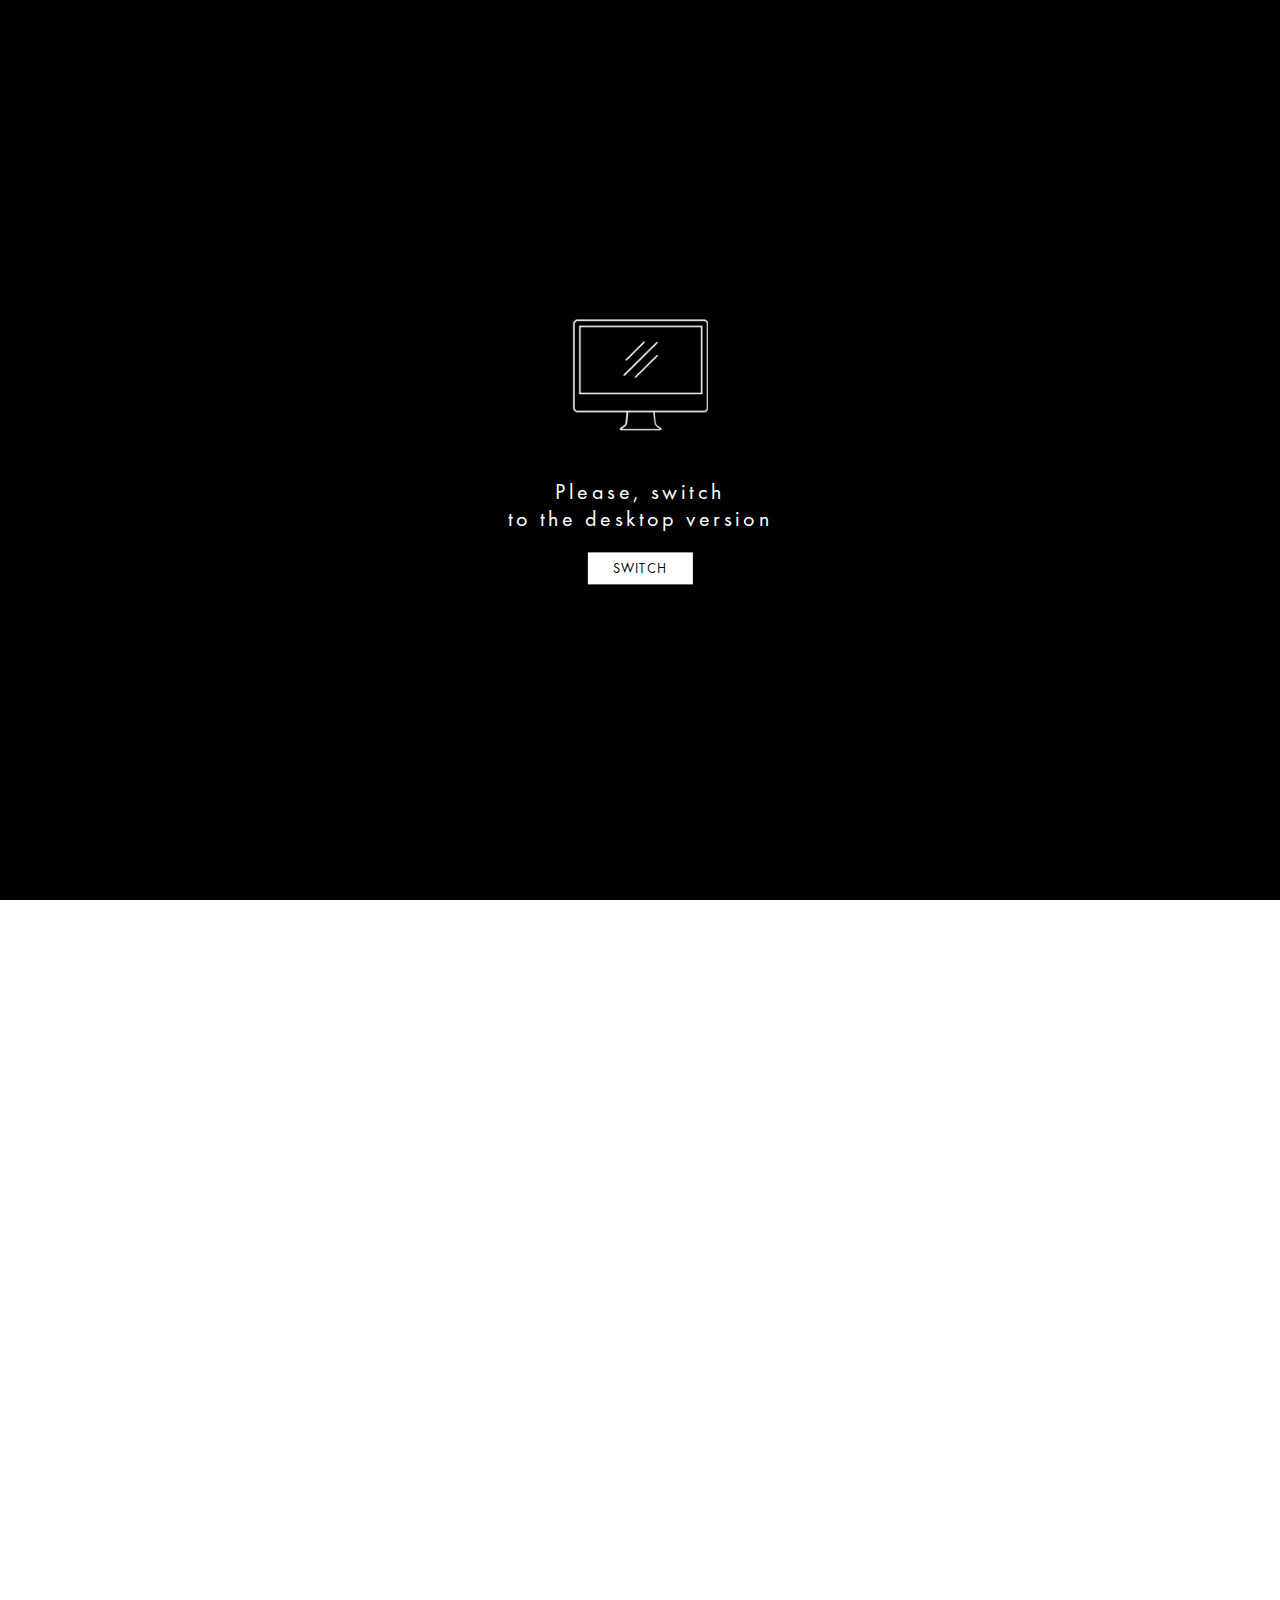
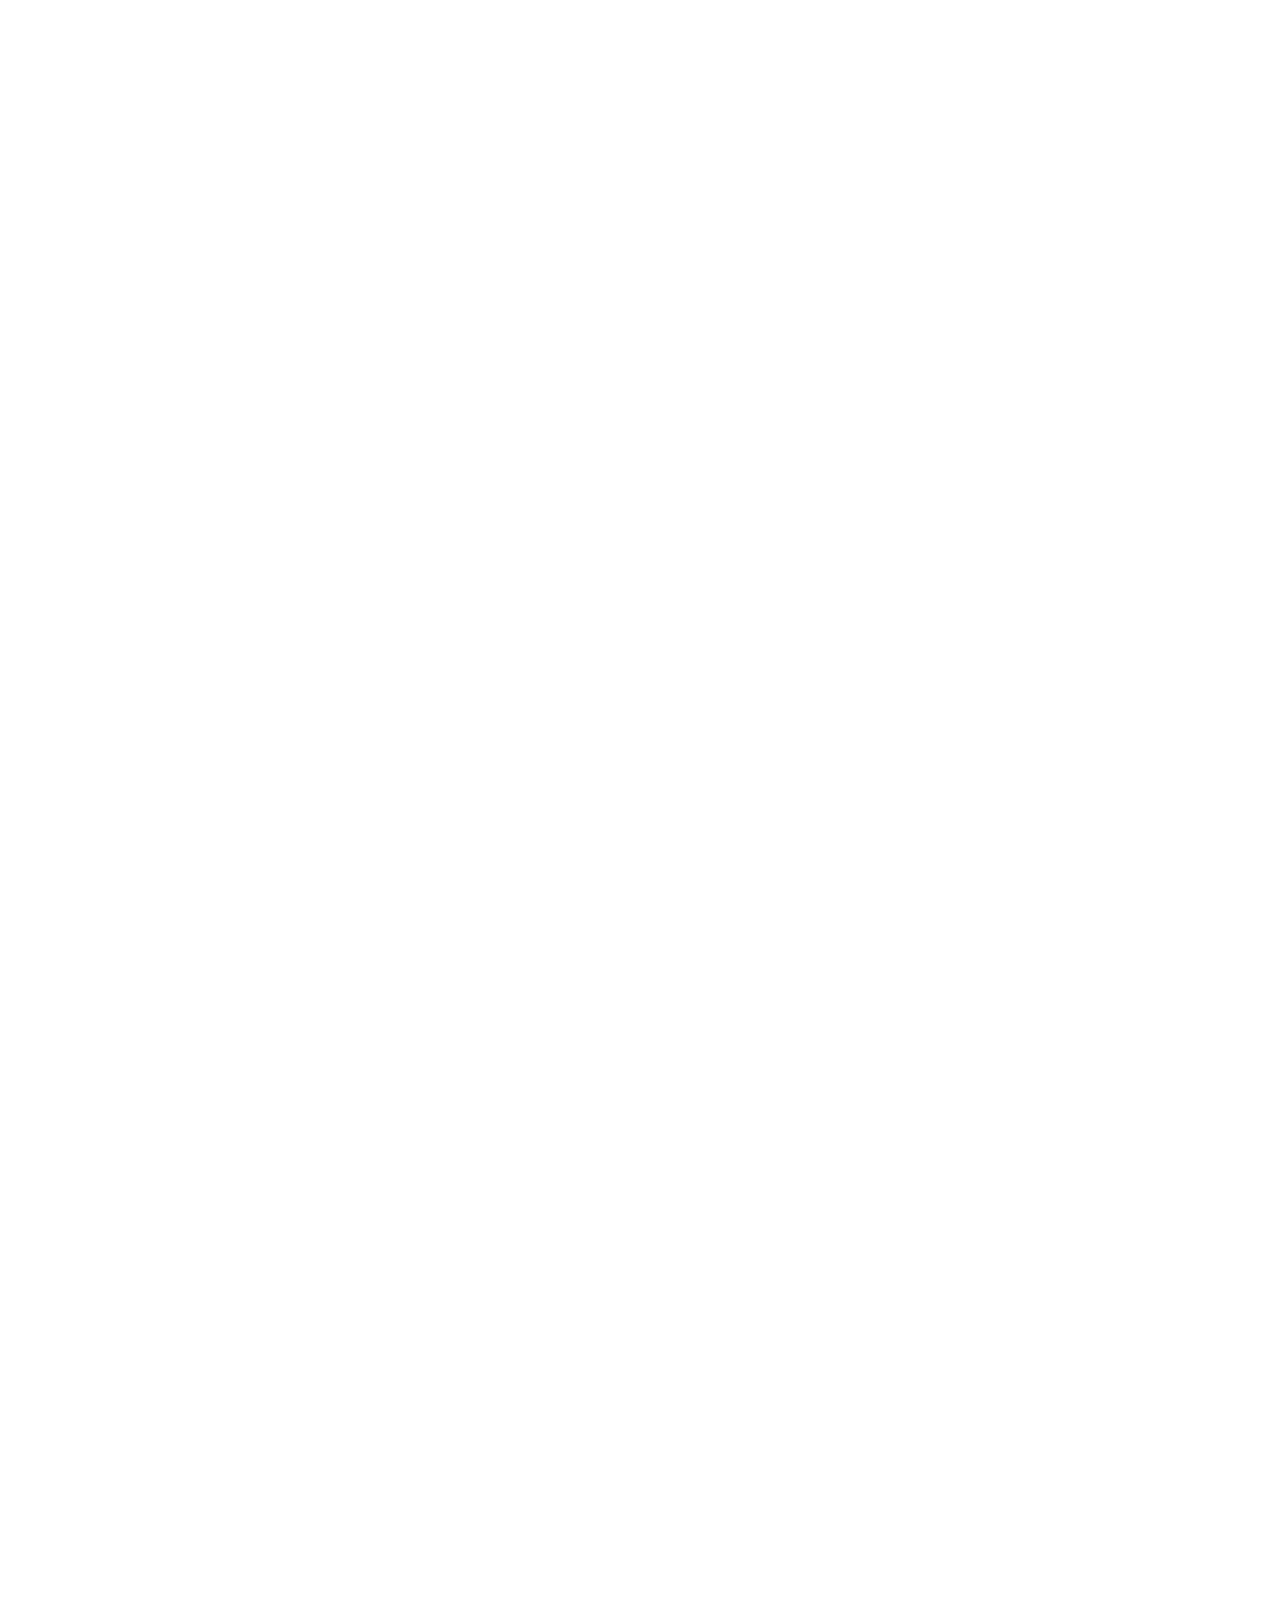
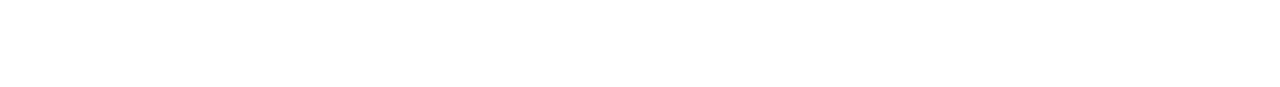
<file: bitrix/templates/main/index.html>
<!DOCTYPE html>
<html>
  <head>
    <meta charset="utf-8">
    <title>Index</title>
    <meta name="viewport" content="width=device-width, initial-scale=1.0">
    <meta content="IE=9" http-equiv="X-UA-Compatible">
    <meta name="format-detection" content="telephone=no">
    <meta name="theme-color" content="#212121">
    <meta name="apple-mobile-web-app-status-bar-style" content="#212121">
    <link rel="stylesheet" media="all" href="css/screen.css">
    <script src="https://code.createjs.com/createjs-2015.11.26.min.js"></script>
    <script src="js/app.js"></script>
  </head>
  <body>
    <div class="page__preloader">
      <div class="page__preloader-container">
        <div class="page__preloader-frame frame__black">
          <div class="page__frame-inn">
            <div class="frame__bg"></div>
            <div class="frame__text frame__scale">
              <div class="frame__text-inner">
                <div class="text" data-text="The experience to listen">The experience to listen</div>
              </div>
            </div>
          </div>
        </div>
        <div class="page__preloader-frame frame__white">
          <div class="page__frame-inn">
            <div class="frame__bg"></div>
            <div class="frame__text frame__scale">
              <div class="frame__text-inner">
                <div class="text" data-text="The passion to create">The passion to create</div>
              </div>
            </div>
          </div>
        </div>
        <div class="page__preloader-frame frame__black">
          <div class="page__frame-inn">
            <div class="frame__bg"></div>
            <div class="frame__image frame__scale"><img src="img/anim.jpg" alt=""></div>
          </div>
        </div>
      </div>
    </div>
    <div class="pageLoader">
      <div class="lines-container"></div>
    </div>
    <div class="pageSurfLoader">
      <div class="loader"></div>
    </div>
    <!--BEGIN out-->
    <div class="out" id="touch">
      <div class="hamburger">
        <div class="hamburger-inner"><span></span><span></span><span></span></div>
      </div>
      <div class="wrapper">
        <div class="scroll" id="out">
          <div class="content content-main" data-page="main">
            <header class="header"><a class="logo ajax-trigger" href="/"></a>
              <ul class="breadcrumbs">
                <li><a class="home breadcrumbs-item ajax-trigger" href="#">
                    <div><svg viewBox="0 0 20 22.1" xmlns="http://www.w3.org/2000/svg"><path d="m10.04767,0.04746l-9.996,9l0,13l7.996,0l0,-6l4.004,0l0,6l8,0l0,-13l-10.004,-9zm8.008,20l-4.008,0l0,-6l-7.996,0l0,6l-4.004,0l0,-10.172l8,-7l8.008,7l0,10.172z"/></svg></div></a></li>
                <li><a class="breadcrumbs-item ajax-trigger" href="#"><span>Recent projects</span></a></li>
                <li>
                  <div class="breadcrumbs-item"><span>Recent projects</span></div>
                </li>
              </ul>
            </header>
            <div class="content-wrapper">
              <div class="content-head">
                <div class="intro">
                  <div class="intro-text"> <a class="intro-link ajax-trigger"><span>Architecture</span></a><a class="intro-link ajax-trigger"><span>Interior</span></a><a class="intro-link ajax-trigger"><span>Design</span></a></div>
                </div>
              </div>
              <div class="content-body">
                <div class="section-projects"><a class="section-projects_item ajax-trigger" href="#">
                    <div class="section-projects_image">
                      <div class="img" style="background-image:url(img/architecture.jpg)"></div>
                    </div>
                    <div class="section-projects_info">
                      <div class="projects-name"><span>Архитектурное проектирование</span></div>
                    </div></a>
                  <div class="section-projects_item">
                    <div class="section-projects_image">
                      <div class="img" style="background-image:url(img/interior.jpg)"></div>
                    </div>
                    <div class="section-projects_info">
                      <div class="projects-name"><a class="ajax-trigger" href="#">Жилые</a><a class="ajax-trigger" href="#">Общественные</a></div>
                    </div>
                  </div><a class="section-projects_item ajax-trigger" href="#">
                    <div class="section-projects_image">
                      <div class="img" style="background-image:url(img/design.jpg)"></div>
                    </div>
                    <div class="section-projects_info">
                      <div class="projects-name"><span>Предметный дизайн</span></div>
                    </div></a>
                </div>
              </div>
            </div>
            <footer class="footer">
              <div class="footer-text">
                <div class="footer-item">
                  <div class="copyright">©2016</div>
                </div>
                <div class="footer-item">
                  <div class="name">Kuibysheva 33|16 kiseleva</div>
                </div>
                <div class="footer-item"><a class="develop" href="flxmd.by" target="_blank" rel="nofollow">by #flxmd</a></div>
              </div><a class="nav-page-button" href="Portfolio" data-href="Portfolio"><span>Pull up to Portfolio</span></a>
            </footer>
          </div>
        </div>
      </div>
      <div class="page-menu">
        <div class="scroll">
          <div class="close">
            <div><span></span><span></span></div>
          </div>
          <div class="page-menu__lang"><a class="lang" href="#">ru</a></div>
          <div class="page-menu__inner">
            <ul class="page-menu__list">
                            <li class="active"><a class="ajax-trigger" href="#"><span>Recent projects</span></a></li>
                            <li><a class="ajax-trigger" href="#"><span>Catalog</span></a></li>
                            <li><a class="ajax-trigger" href="#"><span>Bureau</span></a></li>
                            <li><a class="ajax-trigger" href="#"><span>Newsfeed</span></a></li>
                            <li><a class="ajax-trigger" href="#"><span>Portfolio</span></a></li>
                            <li><a class="ajax-trigger" href="#"><span>Contact us</span></a></li>
                            <li><a class="ajax-trigger" href="#"><span>Services</span></a></li>
            </ul>
            <div class="page-menu__soc"><a class="page-menu__soc-btn">
                <div><svg viewBox="0 0 96 96" xmlns="http://www.w3.org/2000/svg"><path d="m47.88961,0.08823c-26.5,0 -48,21.5 -48,48c0,26.5 21.5,48 48,48c26.5,0 48,-21.5 48,-48c0,-26.5 -21.5,-48 -48,-48zm3.3,59.4c-3.1,-0.2 -4.4,-1.8 -6.8,-3.2c-1.3,7 -2.9,13.6 -7.7,17.1c-1.5,-10.5 2.2,-18.4 3.9,-26.8c-2.9,-4.9 0.4,-14.7 6.5,-12.3c7.5,3 -6.5,18.1 2.9,20c9.8,2 13.8,-17.1 7.7,-23.2c-8.8,-8.9 -25.6,-0.2 -23.6,12.6c0.5,3.1 3.7,4.1 1.3,8.4c-5.6,-1.3 -7.3,-5.7 -7.1,-11.6c0.3,-9.7 8.7,-16.5 17.1,-17.4c10.6,-1.2 20.6,3.9 22,13.9c1.5,11.1 -4.9,23.3 -16.2,22.5z"/></svg></div></a><a class="page-menu__soc-btn">
                <div><svg viewBox="0 0 49.5 49.5" xmlns="http://www.w3.org/2000/svg"><path d="m24.63203,0.09496c-13.6,0 -24.6,11 -24.6,24.6c0,13.6 11,24.6 24.6,24.6s24.6,-11 24.6,-24.6c0.1,-13.5 -11,-24.6 -24.6,-24.6zm6.6,24.6l-4.3,0c0,6.8 0,15.2 0,15.2l-6.3,0c0,0 0,-8.3 0,-15.2l-3,0l0,-5.4l3,0l0,-3.5c0,-2.5 1.2,-6.4 6.4,-6.4l4.7,0l0,5.2c0,0 -2.8,0 -3.4,0c-0.6,0 -1.3,0.3 -1.3,1.5l0,3.2l4.8,0l-0.6,5.4z"/></svg></div></a><a class="page-menu__soc-btn">
                <div><svg viewBox="0 0 49.8 49.8" xmlns="http://www.w3.org/2000/svg"><circle cx="24.63868" cy="25.11517" r="4.4" id="svg_2"/><path d="m30.13868,14.31517l-11,0c-1.6,0 -3,0.5 -3.9,1.4c-0.9,0.9 -1.4,2.3 -1.4,3.9l0,11c0,1.6 0.5,3 1.5,4c1,0.9 2.3,1.4 3.9,1.4l10.9,0c1.6,0 3,-0.5 3.9,-1.4c1,-0.9 1.5,-2.3 1.5,-3.9l0,-11c0,-1.6 -0.5,-2.9 -1.4,-3.9c-1,-1 -2.3,-1.5 -4,-1.5zm-5.5,17.6c-3.8,0 -6.8,-3.1 -6.8,-6.8c0,-3.8 3.1,-6.8 6.8,-6.8c3.7,0 6.9,3 6.9,6.8s-3.1,6.8 -6.9,6.8zm7.1,-12.3c-0.9,0 -1.6,-0.7 -1.6,-1.6c0,-0.9 0.7,-1.6 1.6,-1.6s1.6,0.7 1.6,1.6c0,0.9 -0.7,1.6 -1.6,1.6z"/><path d="m24.83868,0.31517c-13.6,0 -24.6,11 -24.6,24.6c0,13.6 11,24.6 24.6,24.6c13.6,0 24.6,-11 24.6,-24.6c0.1,-13.6 -11,-24.6 -24.6,-24.6zm13.1,30.4c0,2.3 -0.8,4.3 -2.2,5.7c-1.4,1.4 -3.4,2.1 -5.6,2.1l-10.9,0c-2.2,0 -4.2,-0.7 -5.6,-2.1c-1.5,-1.4 -2.2,-3.4 -2.2,-5.7l0,-11c0,-4.6 3.1,-7.8 7.8,-7.8l11,0c2.3,0 4.2,0.8 5.6,2.2c1.4,1.4 2.1,3.3 2.1,5.6c0,0 0,11 0,11z"/></svg></div></a></div>
            <div class="page-menu__price"><a class="btn btn-black" href="#"><span>download price +</span></a></div>
          </div>
        </div>
      </div>
      <div class="modal__wrapper" data-modal-popup="order">
        <div class="scroll">
          <div class="close">
            <div><span></span><span></span></div>
          </div>
          <div class="modal-container">
            <form class="form-container js-validation">
              <div class="field">
                <div class="field-head"><span class="number">#01</span><span>First-name</span></div>
                <div class="field-body">
                  <input type="text" data-validation="required" data-validation-error-msg="Please fill the field before continuing">
                </div>
              </div>
              <div class="field">
                <div class="field-head"><span class="number">#02</span><span>Phone</span></div>
                <div class="field-body">
                  <input type="text" data-validation="required" data-validation-error-msg="Please fill the field before continuing">
                </div>
              </div>
              <div class="field">
                <div class="field-head"> <span class="number">#03</span><span>Mail</span></div>
                <div class="field-body">
                  <input type="text" data-validation="email" data-validation-error-msg="Please fill the field before continuing">
                </div>
              </div>
              <div class="field">
                <button class="btn btn-white" type="submit"><span>Send</span></button>
              </div>
            </form>
          </div>
          <div class="modal-success">
            <div class="success-text">
              <div class="success-head">Thank you</div>
              <div class="success-body">Form successfully completed! In a short time we will contact you.</div>
            </div>
          </div>
        </div>
      </div>
      <script type="text/javascript">$(validator)</script>
    </div>
    <!--END out-->
    <div class="cap">
      <div class="cap-inner">
        <div class="image"></div>
        <p>Please, switch to&nbsp;the&nbsp;desktop version</p><a href="#">Switch</a>
      </div>
    </div>
    <div class="pan-loader" id="pan-loader"><span class="container-rotate" id="rotate"><svg width="20" height="20">
<circle class="outer" cx="10" cy="10" r="8" stroke-dashoffset="50" fill="transparent" stroke="#ffffff" stroke-width="3" stroke-dasharray="50" stroke-dashoffset="0" />
</svg></span></div>
  </body>
</html>
</file>
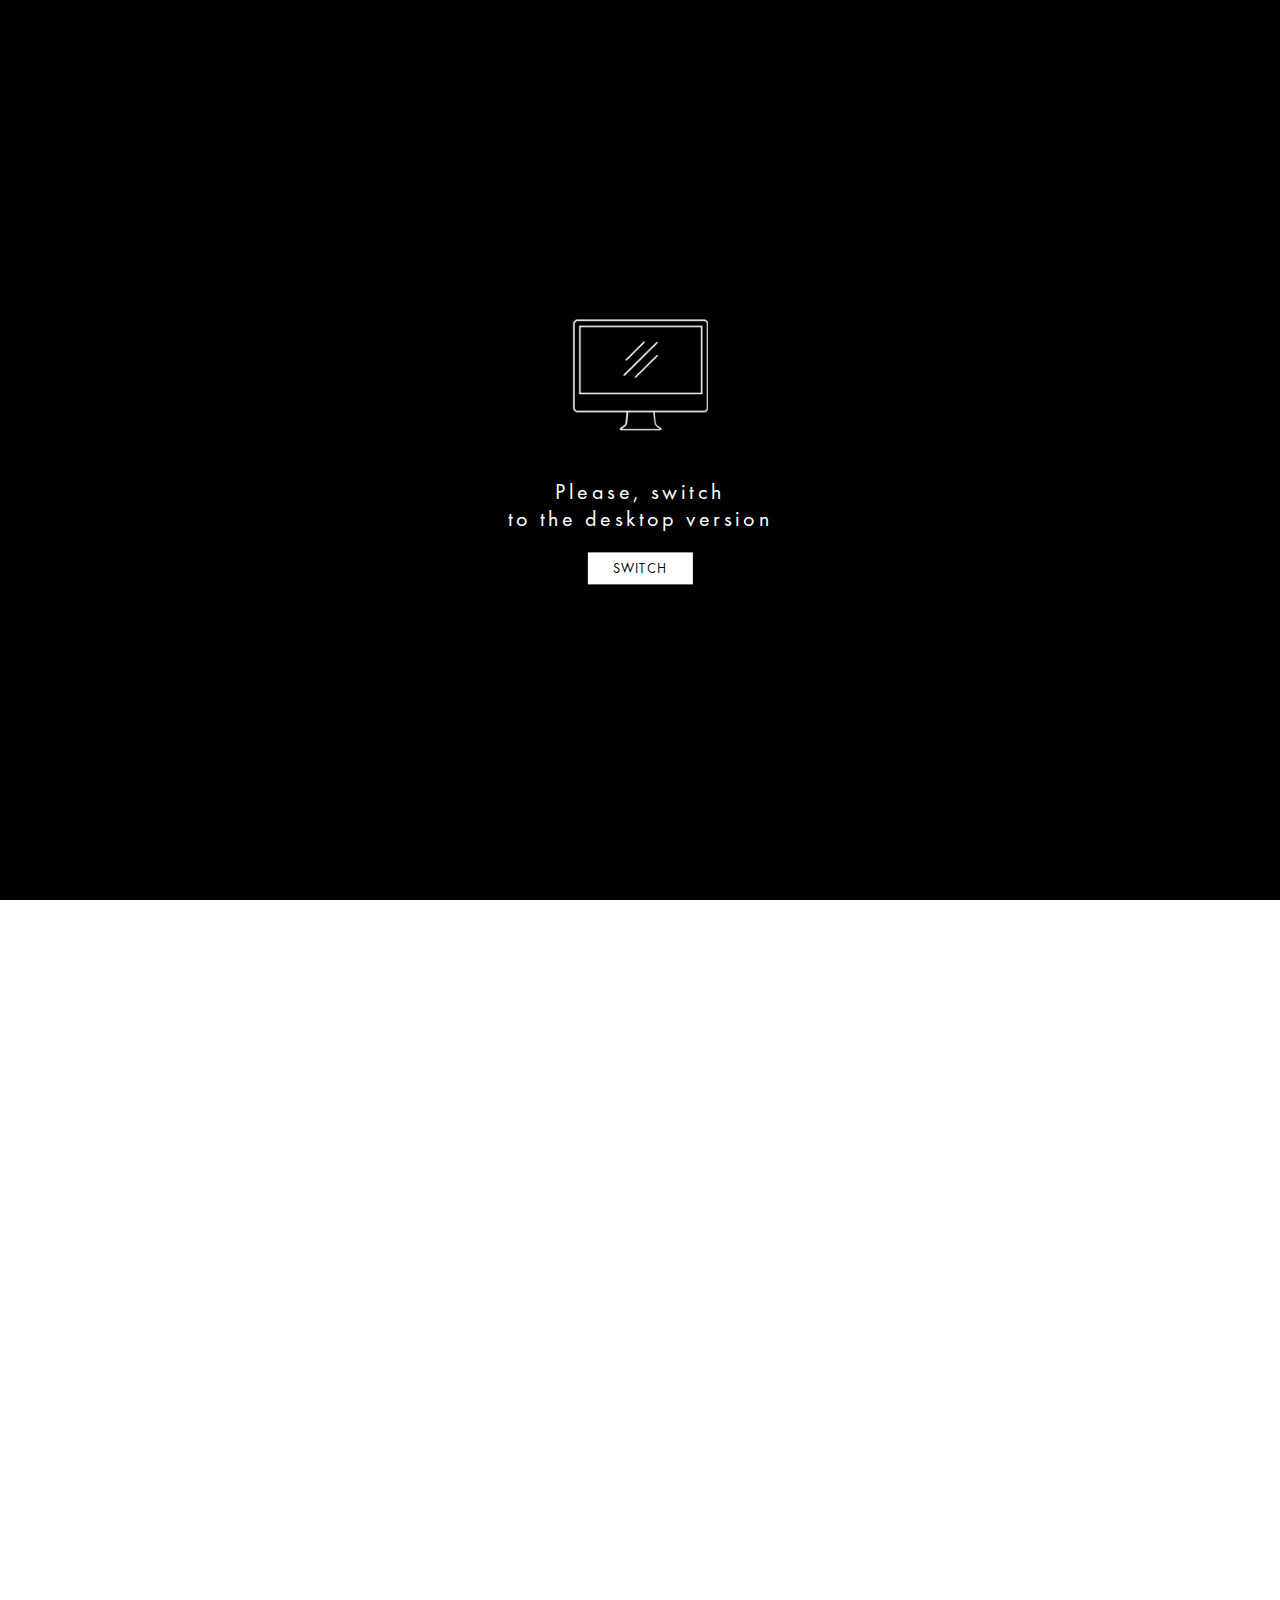
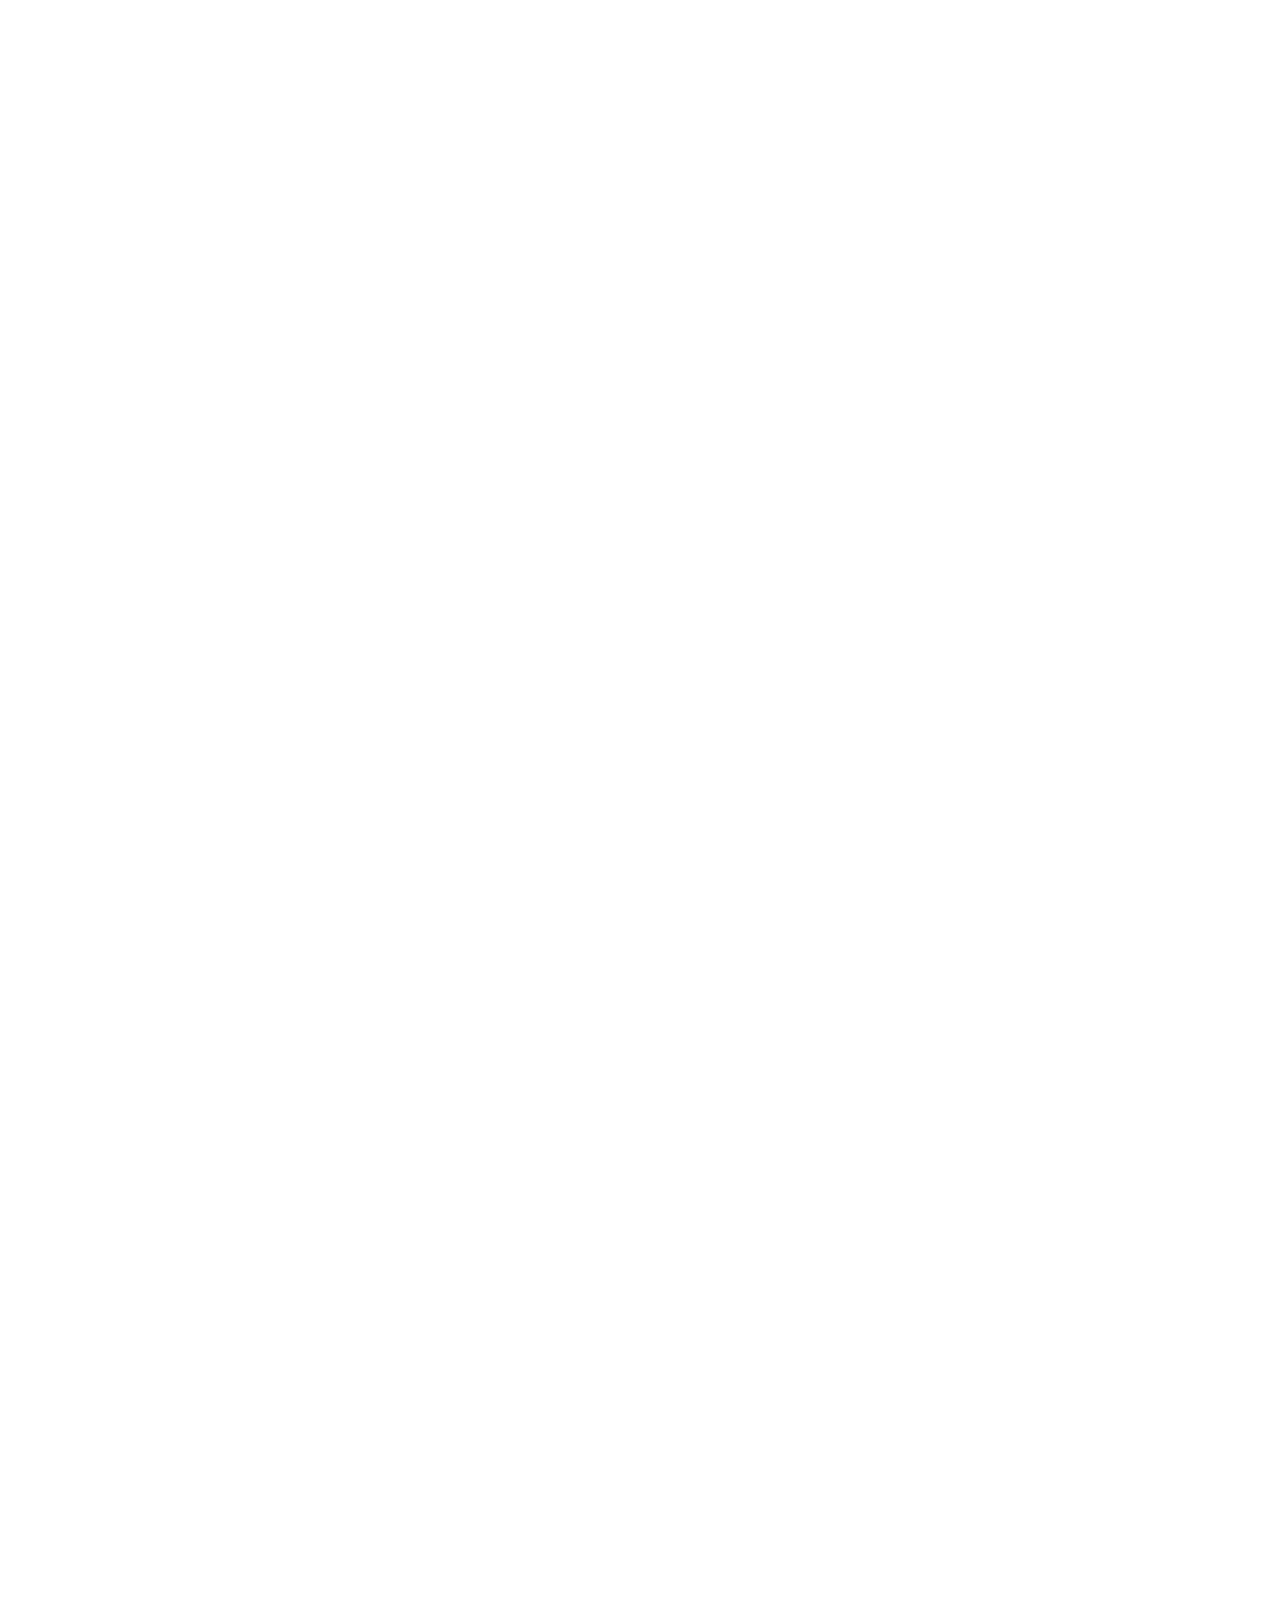
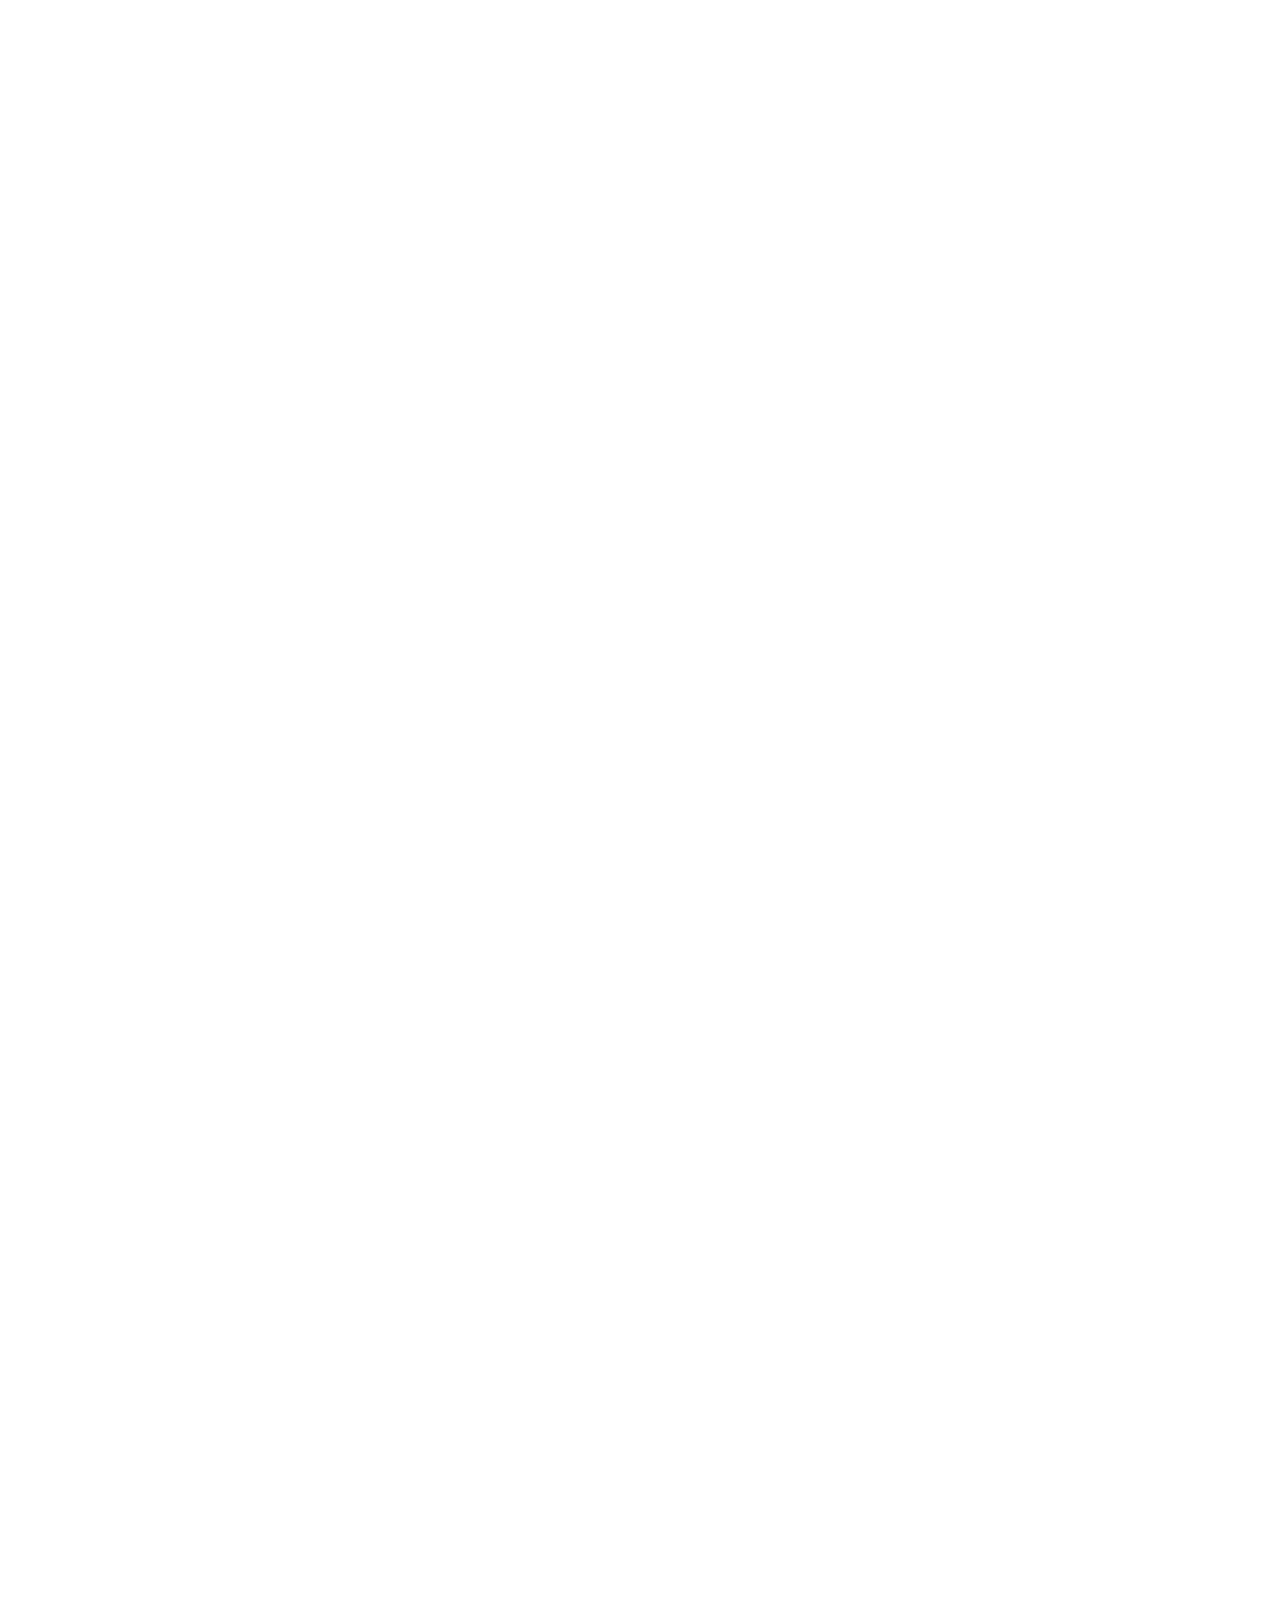
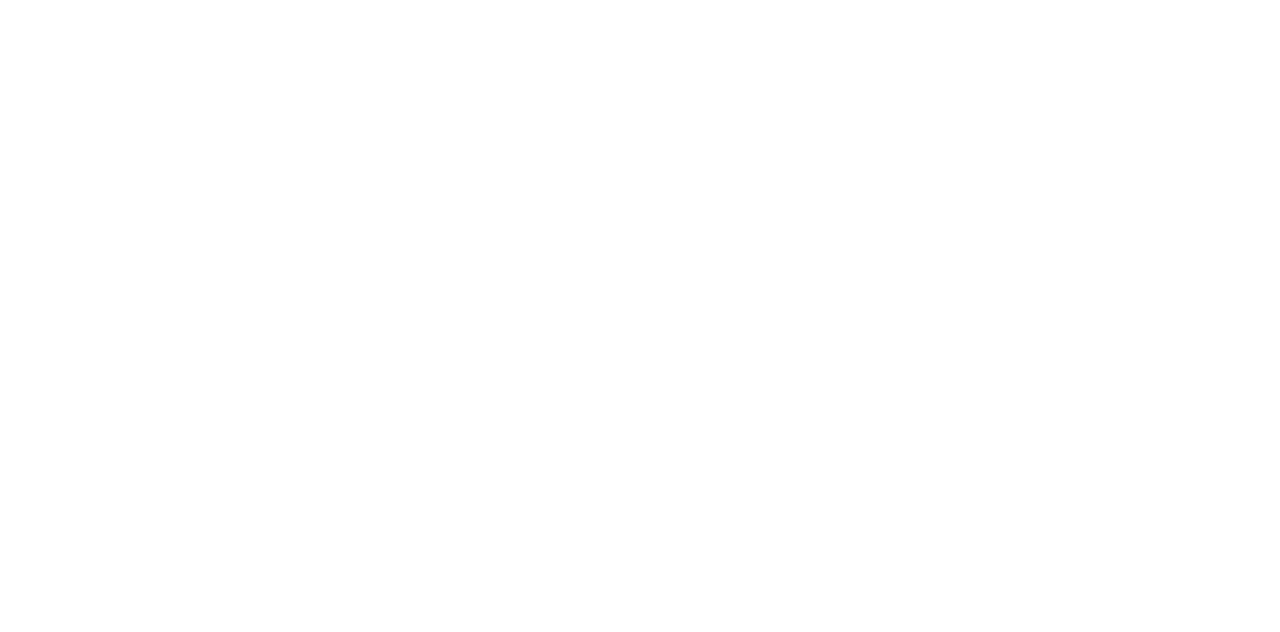
<file: bitrix/templates/main/about.html>
<!DOCTYPE html>
<html>
  <head>
    <meta charset="utf-8">
    <title>About</title>
    <meta name="viewport" content="width=device-width, initial-scale=1.0">
    <meta content="IE=9" http-equiv="X-UA-Compatible">
    <meta name="format-detection" content="telephone=no">
    <meta name="theme-color" content="#212121">
    <meta name="apple-mobile-web-app-status-bar-style" content="#212121">
    <link rel="stylesheet" media="all" href="css/screen.css">
    <script src="https://code.createjs.com/createjs-2015.11.26.min.js"></script>
    <script src="js/app.js"></script>
  </head>
  <body>
    <div class="page__preloader">
      <div class="page__preloader-container">
        <div class="page__preloader-frame frame__black">
          <div class="page__frame-inn">
            <div class="frame__bg"></div>
            <div class="frame__text frame__scale">
              <div class="frame__text-inner">
                <div class="text" data-text="The experience to listen">The experience to listen</div>
              </div>
            </div>
          </div>
        </div>
        <div class="page__preloader-frame frame__white">
          <div class="page__frame-inn">
            <div class="frame__bg"></div>
            <div class="frame__text frame__scale">
              <div class="frame__text-inner">
                <div class="text" data-text="The passion to create">The passion to create</div>
              </div>
            </div>
          </div>
        </div>
        <div class="page__preloader-frame frame__black">
          <div class="page__frame-inn">
            <div class="frame__bg"></div>
            <div class="frame__image frame__scale"><img src="img/anim.jpg" alt=""></div>
          </div>
        </div>
      </div>
    </div>
    <div class="pageLoader">
      <div class="lines-container"></div>
    </div>
    <div class="pageSurfLoader">
      <div class="loader"></div>
    </div>
    <!--BEGIN out-->
    <div class="out" id="touch">
      <div class="wrapper">
        <div class="scroll" id="out">
          <div class="hamburger">
            <div class="hamburger-inner"><span></span><span></span><span></span></div>
          </div>
          <div class="content content-main" data-page="main">
            <header class="header"><a class="logo ajax-trigger" href="/"></a>
              <ul class="breadcrumbs">
                <li><a class="home breadcrumbs-item ajax-trigger" href="#">
                    <div><svg viewBox="0 0 20 22.1" xmlns="http://www.w3.org/2000/svg"><path d="m10.04767,0.04746l-9.996,9l0,13l7.996,0l0,-6l4.004,0l0,6l8,0l0,-13l-10.004,-9zm8.008,20l-4.008,0l0,-6l-7.996,0l0,6l-4.004,0l0,-10.172l8,-7l8.008,7l0,10.172z"/></svg></div></a></li>
                <li><a class="breadcrumbs-item ajax-trigger" href="#"><span>Recent projects</span></a></li>
                <li>
                  <div class="breadcrumbs-item"><span>Recent projects</span></div>
                </li>
              </ul>
            </header>
            <div class="content-wrapper">
              <div class="content-head">
                <div class="text-container">
                  <div class="title">Portfolio</div>
                  <div class="image__cover"><img src="img/about.jpg"></div>
                  <div class="descr">
                    <p>Architectural bureau 33|16 was founded in 2009 by architects Oleg Kapustin and Evgenii Daineko. The Bureau operates on the international market in the field of archi&shy;tecture, interior design, landscape design and project management of projects. To date, the company employs 25 staff, geography projects involves Belarus, Russia and Europe.</p>
                  </div>
                </div>
              </div>
              <div class="content-body">
                <div class="people">
                  <div class="people-item">
                    <div class="text-container">
                      <div class="title">Oleg Kapustin</div>
                      <div class="subtitle">Founder and Director</div>
                      <div class="descr">
                        <p>A talented architect, a great leader and a wonderful person with a capital letter. He graduated from the Minsk Art School named after Glebov. Since 2009 Chief Founders architectural bureau 33 | 16.</p>
                      </div>
                    </div>
                    <div class="image__cover"><img src="img/ceo-1.jpg"></div>
                  </div>
                  <div class="people-item">
                    <div class="text-container">
                      <div class="title">Evgenii Daineko</div>
                      <div class="subtitle">Founder and Director</div>
                      <div class="descr">
                        <p>A talented architect, a great leader and a wonderful person with a capital letter. He graduated from the Minsk Art School named after Glebov. Since 2009 Chief Founders architectural bureau 33 | 16.</p>
                      </div>
                    </div>
                    <div class="image__cover"><img src="img/ceo-2.jpg"></div>
                  </div>
                </div>
                <div class="clients">
                  <div class="text-container">
                    <div class="title">Our clients</div>
                    <div class="subtitle">OUR WORK introduces us to the amazing people.</div>
                    <div class="descr">
                      <p>Our clients are bold and successful people, businessmen and stars of show business, stores and restaurants. All of our clients have in common - they are bold and modern, they like to stay ahead of trends and work with the best.</p>
                    </div>
                  </div>
                  <div class="clients-list"><a class="clients__item ajax-trigger" href="#"><span>#Cafe Balkon</span></a><a class="clients__item ajax-trigger" href="#"><span>#Karim Rashid</span></a><a class="clients__item ajax-trigger" href="#"><span>#Café de Paris</span></a><a class="clients__item ajax-trigger" href="#"><span>#Cafe Milano</span></a><a class="clients__item ajax-trigger" href="#"><span>#Rialto</span></a><a class="clients__item ajax-trigger" href="#"><span>#Tapas bar</span></a><a class="clients__item ajax-trigger" href="#"><span>#JELSOMINO</span></a><a class="clients__item ajax-trigger" href="#"><span>#Bogema</span></a><a class="clients__item ajax-trigger" href="#"><span>#Grand Cafe</span></a><a class="clients__item ajax-trigger" href="#"><span>#Café de Paris</span></a><a class="clients__item ajax-trigger" href="#"><span>#Galileo Mall</span></a><a class="clients__item ajax-trigger" href="#"><span>#Wargaming</span></a><a class="clients__item ajax-trigger" href="#"><span>#Café de Paris</span></a>
                  </div>
                </div>
              </div>
            </div>
            <footer class="footer">
              <div class="footer-text">
                <div class="footer-item">
                  <div class="copyright">©2016</div>
                </div>
                <div class="footer-item">
                  <div class="name">Kuibysheva 33|16 kiseleva</div>
                </div>
                <div class="footer-item"><a class="develop" href="flxmd.by" target="_blank" rel="nofollow">by #flxmd</a></div>
              </div><a class="nav-page-button" href="services" data-href="services"><span>Pull up to services</span></a>
            </footer>
          </div>
        </div>
        <div class="page-menu">
          <div class="scroll">
            <div class="close">
              <div><span></span><span></span></div>
            </div>
            <div class="page-menu__lang"><a class="lang" href="#">ru</a></div>
            <div class="page-menu__inner">
              <ul class="page-menu__list">
                                <li><a class="ajax-trigger" href="#"><span>Recent projects</span></a></li>
                                <li><a class="ajax-trigger" href="#"><span>Catalog</span></a></li>
                                <li class="active"><a class="ajax-trigger" href="#"><span>Bureau</span></a></li>
                                <li><a class="ajax-trigger" href="#"><span>Newsfeed</span></a></li>
                                <li><a class="ajax-trigger" href="#"><span>Portfolio</span></a></li>
                                <li><a class="ajax-trigger" href="#"><span>Contact us</span></a></li>
                                <li><a class="ajax-trigger" href="#"><span>Services</span></a></li>
              </ul>
              <div class="page-menu__soc"><a class="page-menu__soc-btn">
                  <div><svg viewBox="0 0 96 96" xmlns="http://www.w3.org/2000/svg"><path d="m47.88961,0.08823c-26.5,0 -48,21.5 -48,48c0,26.5 21.5,48 48,48c26.5,0 48,-21.5 48,-48c0,-26.5 -21.5,-48 -48,-48zm3.3,59.4c-3.1,-0.2 -4.4,-1.8 -6.8,-3.2c-1.3,7 -2.9,13.6 -7.7,17.1c-1.5,-10.5 2.2,-18.4 3.9,-26.8c-2.9,-4.9 0.4,-14.7 6.5,-12.3c7.5,3 -6.5,18.1 2.9,20c9.8,2 13.8,-17.1 7.7,-23.2c-8.8,-8.9 -25.6,-0.2 -23.6,12.6c0.5,3.1 3.7,4.1 1.3,8.4c-5.6,-1.3 -7.3,-5.7 -7.1,-11.6c0.3,-9.7 8.7,-16.5 17.1,-17.4c10.6,-1.2 20.6,3.9 22,13.9c1.5,11.1 -4.9,23.3 -16.2,22.5z"/></svg></div></a><a class="page-menu__soc-btn">
                  <div><svg viewBox="0 0 49.5 49.5" xmlns="http://www.w3.org/2000/svg"><path d="m24.63203,0.09496c-13.6,0 -24.6,11 -24.6,24.6c0,13.6 11,24.6 24.6,24.6s24.6,-11 24.6,-24.6c0.1,-13.5 -11,-24.6 -24.6,-24.6zm6.6,24.6l-4.3,0c0,6.8 0,15.2 0,15.2l-6.3,0c0,0 0,-8.3 0,-15.2l-3,0l0,-5.4l3,0l0,-3.5c0,-2.5 1.2,-6.4 6.4,-6.4l4.7,0l0,5.2c0,0 -2.8,0 -3.4,0c-0.6,0 -1.3,0.3 -1.3,1.5l0,3.2l4.8,0l-0.6,5.4z"/></svg></div></a><a class="page-menu__soc-btn">
                  <div><svg viewBox="0 0 49.8 49.8" xmlns="http://www.w3.org/2000/svg"><circle cx="24.63868" cy="25.11517" r="4.4" id="svg_2"/><path d="m30.13868,14.31517l-11,0c-1.6,0 -3,0.5 -3.9,1.4c-0.9,0.9 -1.4,2.3 -1.4,3.9l0,11c0,1.6 0.5,3 1.5,4c1,0.9 2.3,1.4 3.9,1.4l10.9,0c1.6,0 3,-0.5 3.9,-1.4c1,-0.9 1.5,-2.3 1.5,-3.9l0,-11c0,-1.6 -0.5,-2.9 -1.4,-3.9c-1,-1 -2.3,-1.5 -4,-1.5zm-5.5,17.6c-3.8,0 -6.8,-3.1 -6.8,-6.8c0,-3.8 3.1,-6.8 6.8,-6.8c3.7,0 6.9,3 6.9,6.8s-3.1,6.8 -6.9,6.8zm7.1,-12.3c-0.9,0 -1.6,-0.7 -1.6,-1.6c0,-0.9 0.7,-1.6 1.6,-1.6s1.6,0.7 1.6,1.6c0,0.9 -0.7,1.6 -1.6,1.6z"/><path d="m24.83868,0.31517c-13.6,0 -24.6,11 -24.6,24.6c0,13.6 11,24.6 24.6,24.6c13.6,0 24.6,-11 24.6,-24.6c0.1,-13.6 -11,-24.6 -24.6,-24.6zm13.1,30.4c0,2.3 -0.8,4.3 -2.2,5.7c-1.4,1.4 -3.4,2.1 -5.6,2.1l-10.9,0c-2.2,0 -4.2,-0.7 -5.6,-2.1c-1.5,-1.4 -2.2,-3.4 -2.2,-5.7l0,-11c0,-4.6 3.1,-7.8 7.8,-7.8l11,0c2.3,0 4.2,0.8 5.6,2.2c1.4,1.4 2.1,3.3 2.1,5.6c0,0 0,11 0,11z"/></svg></div></a></div>
              <div class="page-menu__price"><a class="btn btn-black" href="#"><span>download price +</span></a></div>
            </div>
          </div>
        </div>
        <div class="modal__wrapper" data-modal-popup="order">
          <div class="scroll">
            <div class="close">
              <div><span></span><span></span></div>
            </div>
            <div class="modal-container">
              <form class="form-container js-validation">
                <div class="field">
                  <div class="field-head"><span class="number">#01</span><span>First-name</span></div>
                  <div class="field-body">
                    <input type="text" data-validation="required" data-validation-error-msg="Please fill the field before continuing">
                  </div>
                </div>
                <div class="field">
                  <div class="field-head"><span class="number">#02</span><span>Phone</span></div>
                  <div class="field-body">
                    <input type="text" data-validation="required" data-validation-error-msg="Please fill the field before continuing">
                  </div>
                </div>
                <div class="field">
                  <div class="field-head"> <span class="number">#03</span><span>Mail</span></div>
                  <div class="field-body">
                    <input type="text" data-validation="email" data-validation-error-msg="Please fill the field before continuing">
                  </div>
                </div>
                <div class="field">
                  <button class="btn btn-white" type="submit"><span>Send</span></button>
                </div>
              </form>
            </div>
            <div class="modal-success">
              <div class="success-text">
                <div class="success-head">Thank you</div>
                <div class="success-body">Form successfully completed! In a short time we will contact you.</div>
              </div>
            </div>
          </div>
        </div>
        <script type="text/javascript">$(validator)</script>
      </div>
    </div>
    <!--END out-->
    <div class="cap">
      <div class="cap-inner">
        <div class="image"></div>
        <p>Please, switch to&nbsp;the&nbsp;desktop version</p><a href="#">Switch</a>
      </div>
    </div>
    <div class="pan-loader" id="pan-loader"><span class="container-rotate" id="rotate"><svg width="20" height="20">
<circle class="outer" cx="10" cy="10" r="8" stroke-dashoffset="50" fill="transparent" stroke="#ffffff" stroke-width="3" stroke-dasharray="50" stroke-dashoffset="0" />
</svg></span></div>
  </body>
</html>
</file>
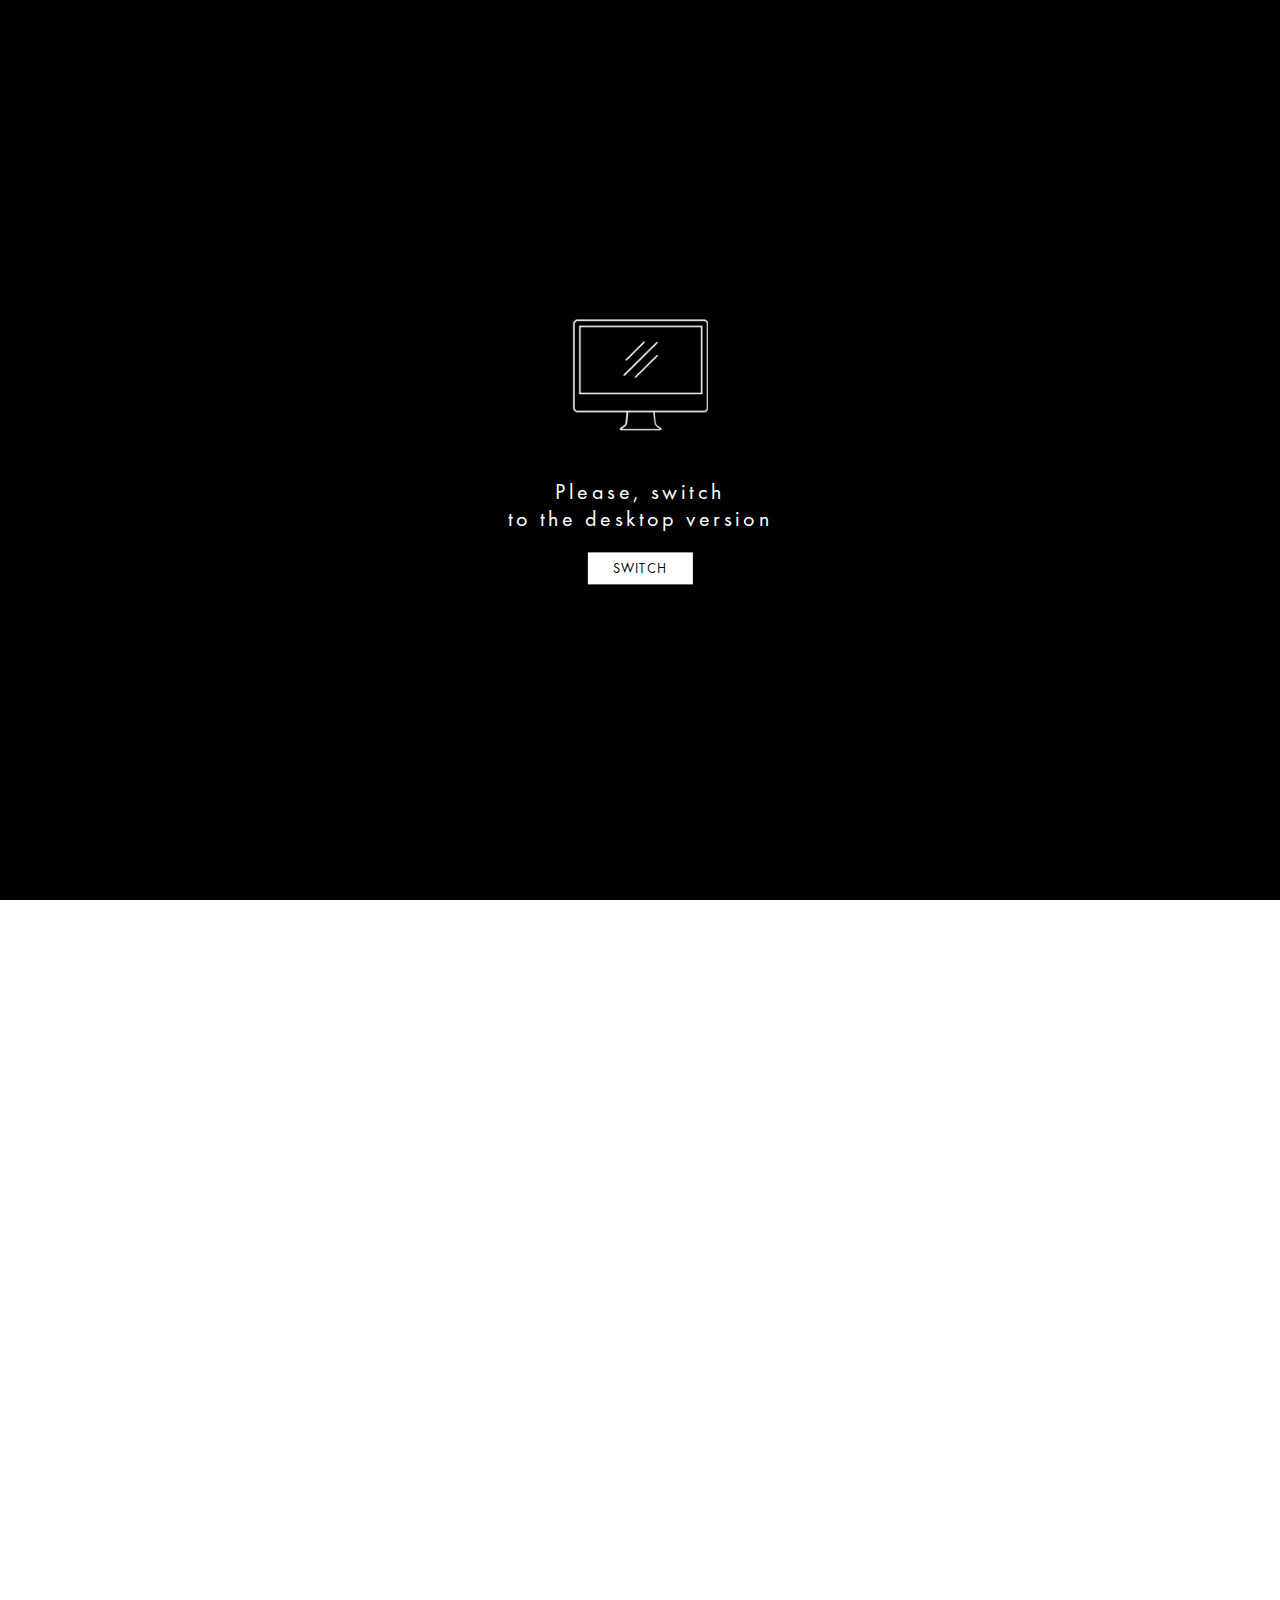
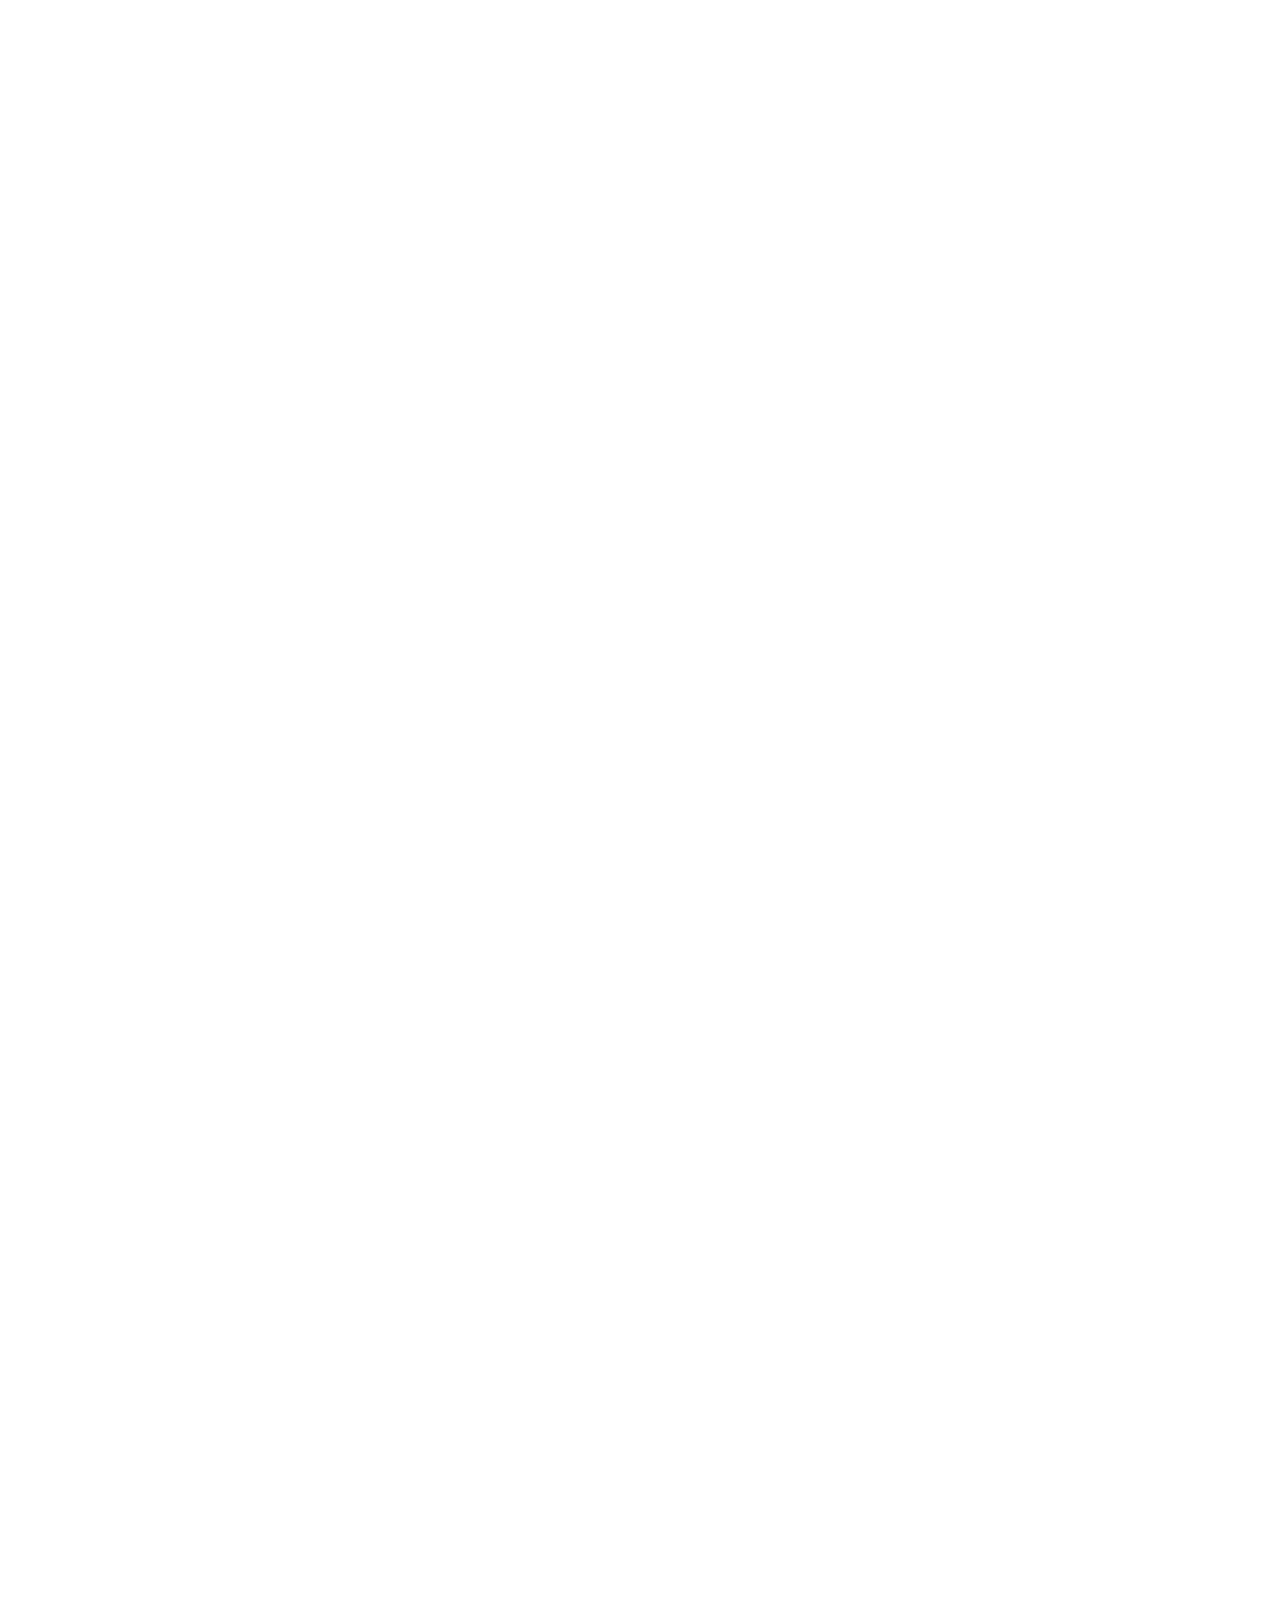
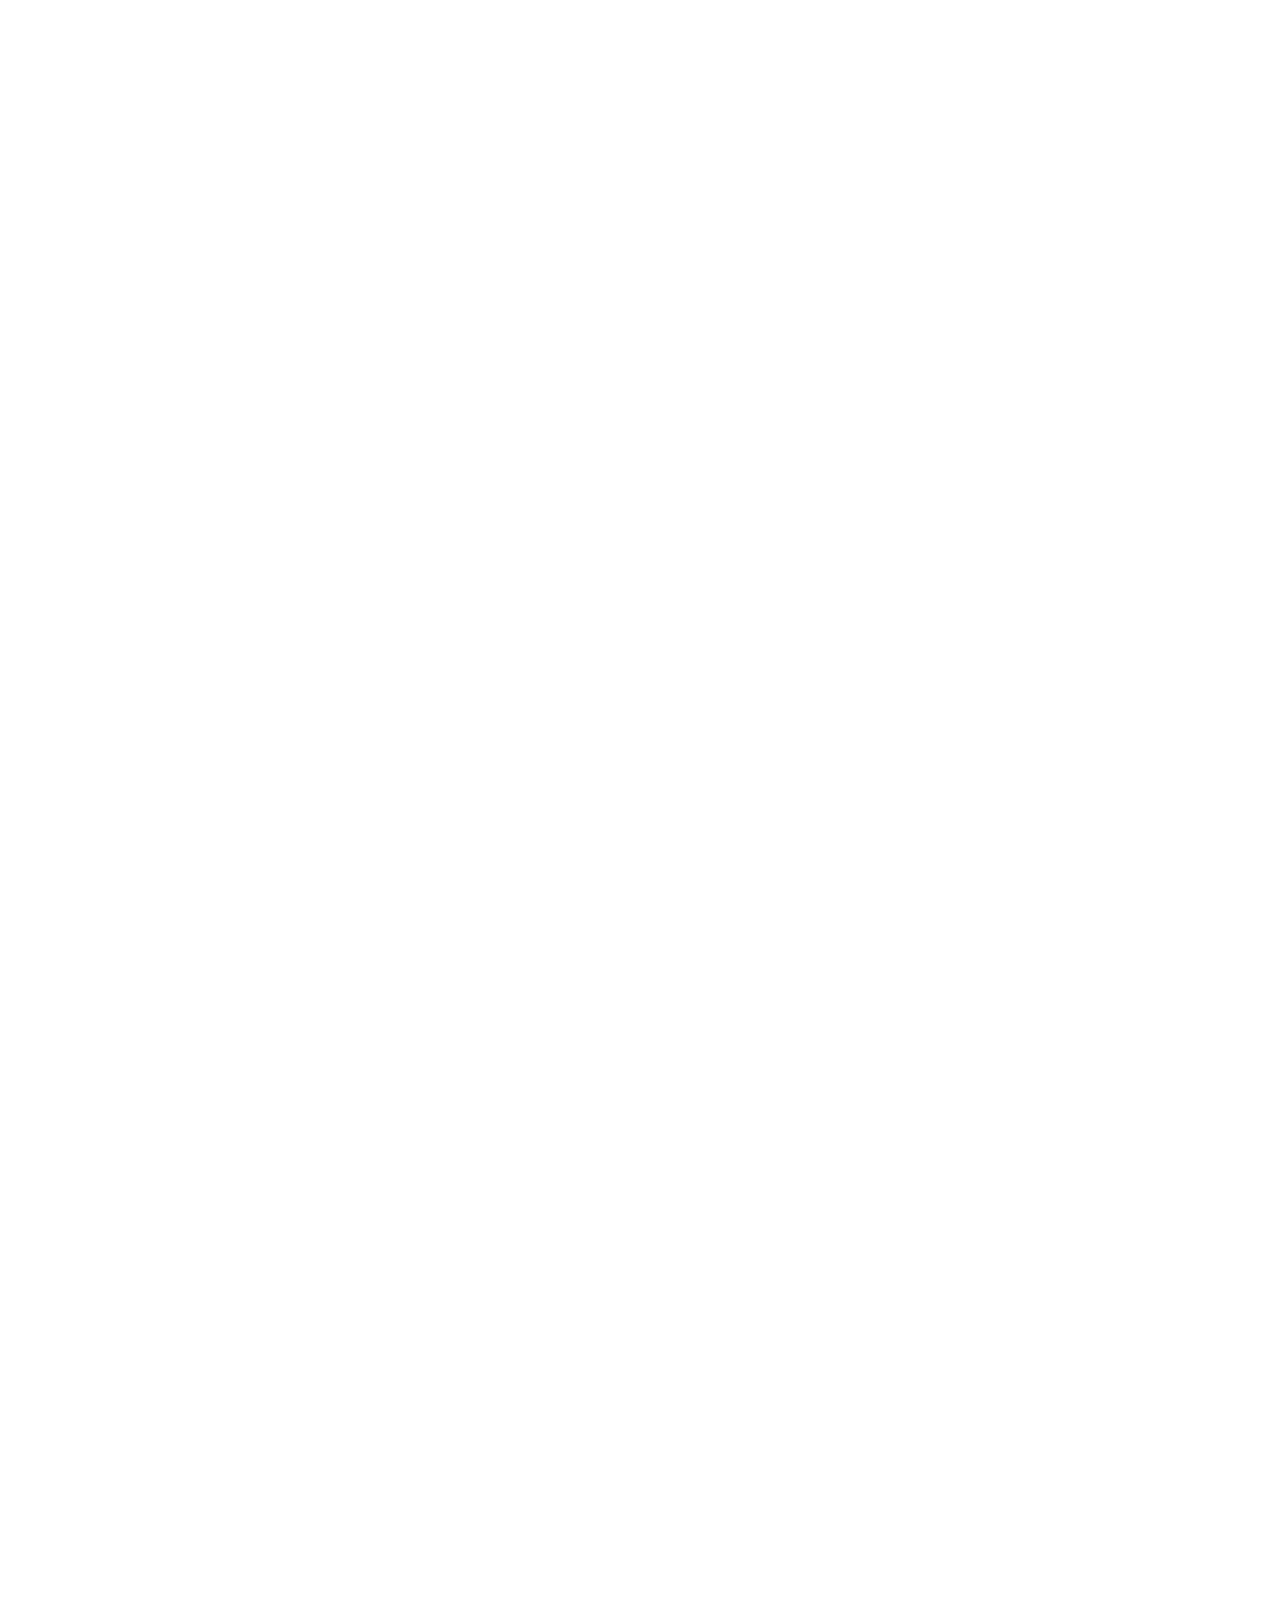
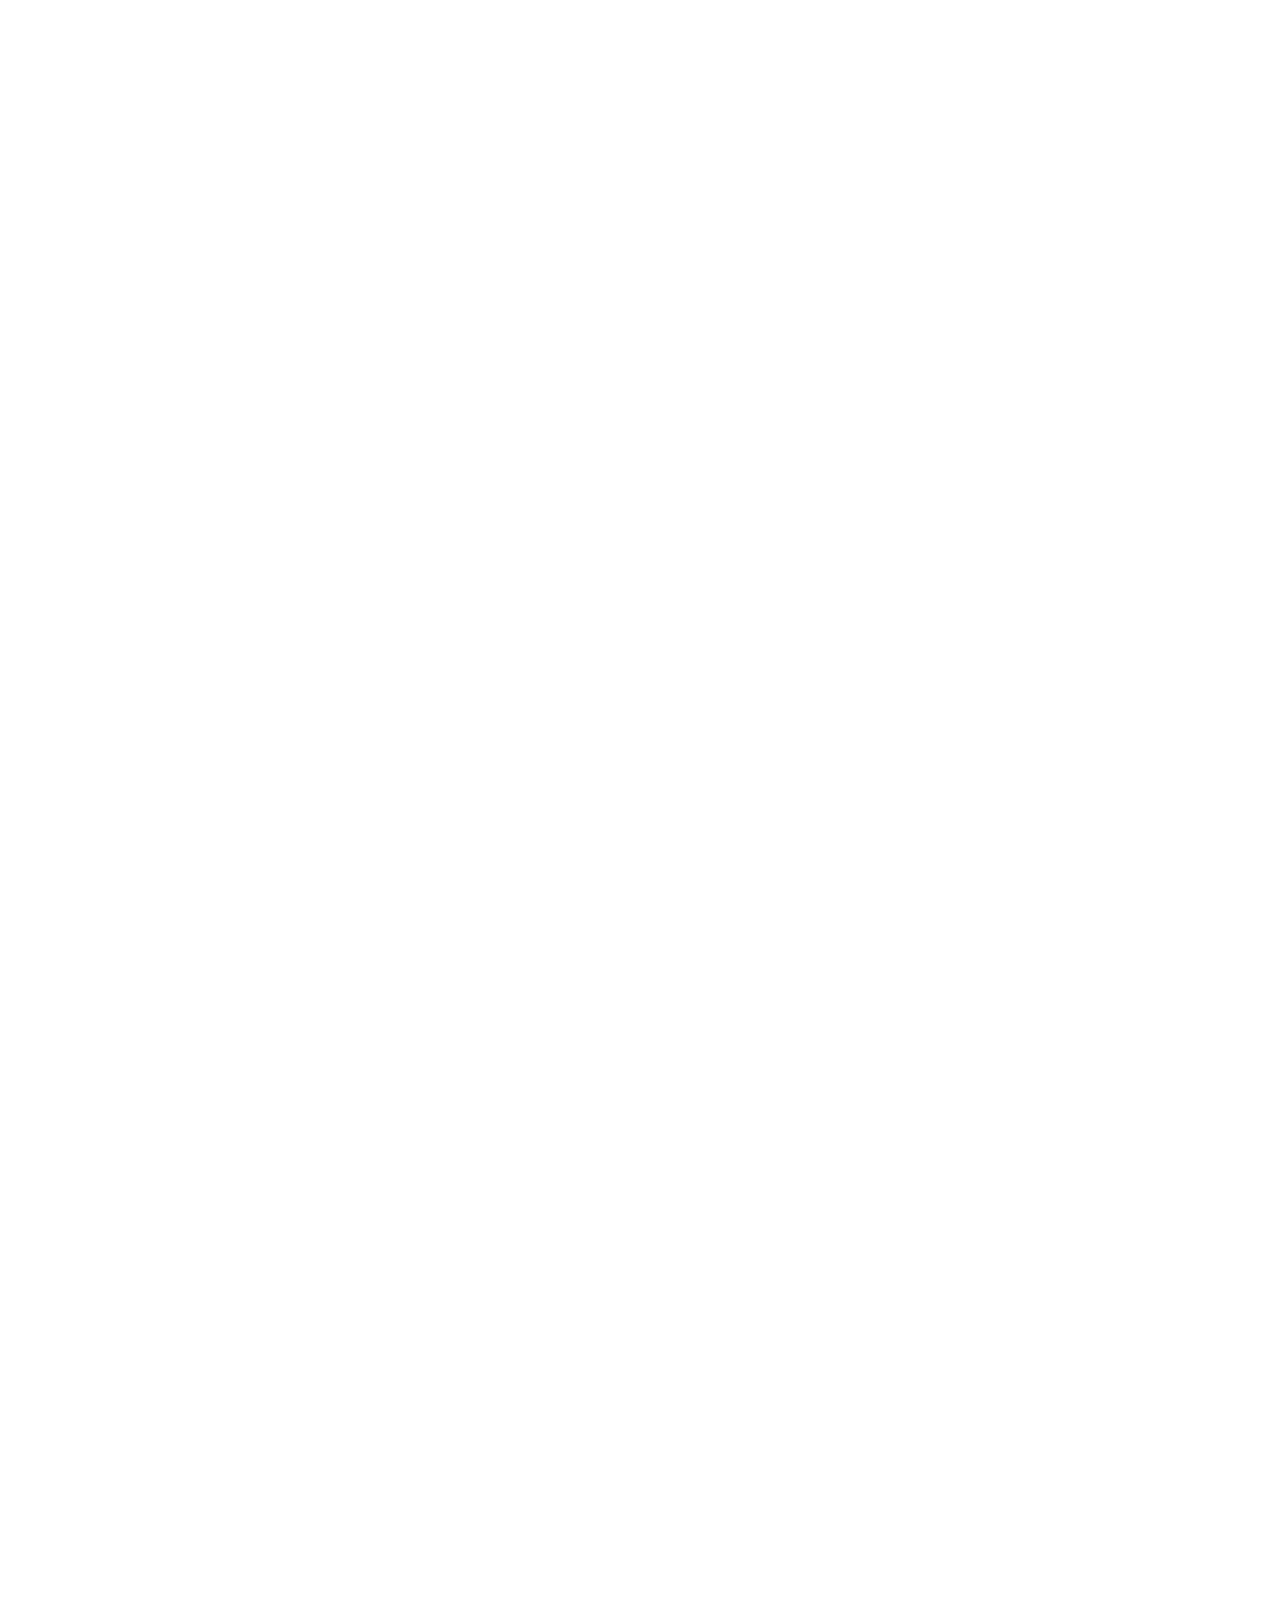
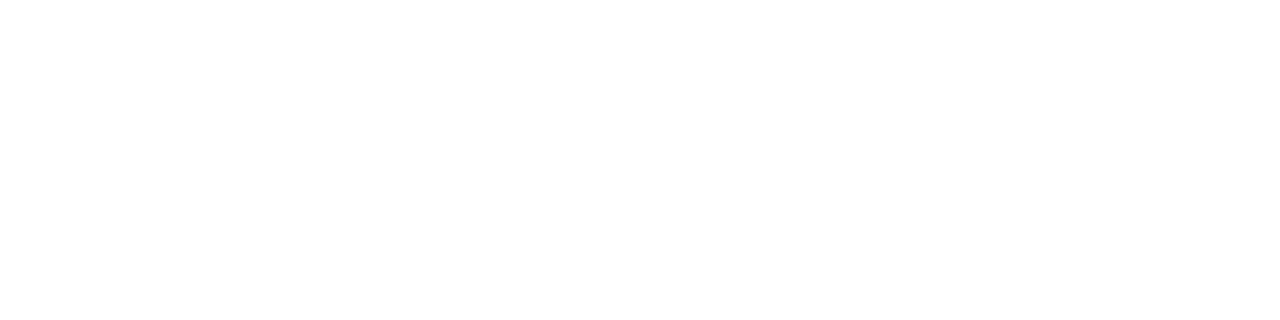
<file: bitrix/templates/main/catalog-inner.html>
<!DOCTYPE html>
<html>
  <head>
    <meta charset="utf-8">
    <title>Catalog inner</title>
    <meta name="viewport" content="width=device-width, initial-scale=1.0">
    <meta content="IE=9" http-equiv="X-UA-Compatible">
    <meta name="format-detection" content="telephone=no">
    <meta name="theme-color" content="#212121">
    <meta name="apple-mobile-web-app-status-bar-style" content="#212121">
    <link rel="stylesheet" media="all" href="css/screen.css">
    <script src="https://code.createjs.com/createjs-2015.11.26.min.js"></script>
    <script src="js/app.js"></script>
  </head>
  <body>
    <div class="page__preloader">
      <div class="page__preloader-container">
        <div class="page__preloader-frame frame__black">
          <div class="page__frame-inn">
            <div class="frame__bg"></div>
            <div class="frame__text frame__scale">
              <div class="frame__text-inner">
                <div class="text" data-text="The experience to listen">The experience to listen</div>
              </div>
            </div>
          </div>
        </div>
        <div class="page__preloader-frame frame__white">
          <div class="page__frame-inn">
            <div class="frame__bg"></div>
            <div class="frame__text frame__scale">
              <div class="frame__text-inner">
                <div class="text" data-text="The passion to create">The passion to create</div>
              </div>
            </div>
          </div>
        </div>
        <div class="page__preloader-frame frame__black">
          <div class="page__frame-inn">
            <div class="frame__bg"></div>
            <div class="frame__image frame__scale"><img src="img/anim.jpg" alt=""></div>
          </div>
        </div>
      </div>
    </div>
    <div class="pageLoader">
      <div class="lines-container"></div>
    </div>
    <div class="pageSurfLoader">
      <div class="loader"></div>
    </div>
    <!--BEGIN out-->
    <div class="out" id="touch">
      <div class="wrapper">
        <div class="scroll" id="out">
          <div class="hamburger">
            <div class="hamburger-inner"><span></span><span></span><span></span></div>
          </div>
          <div class="content content-catalog" data-page="catalog">
            <header class="header"><a class="logo ajax-trigger" href="/"></a>
              <ul class="breadcrumbs">
                <li><a class="home breadcrumbs-item ajax-trigger" href="#">
                    <div><svg viewBox="0 0 20 22.1" xmlns="http://www.w3.org/2000/svg"><path d="m10.04767,0.04746l-9.996,9l0,13l7.996,0l0,-6l4.004,0l0,6l8,0l0,-13l-10.004,-9zm8.008,20l-4.008,0l0,-6l-7.996,0l0,6l-4.004,0l0,-10.172l8,-7l8.008,7l0,10.172z"/></svg></div></a></li>
                <li><a class="breadcrumbs-item ajax-trigger" href="#"><span>Recent projects</span></a></li>
                <li>
                  <div class="breadcrumbs-item"><span>Recent projects</span></div>
                </li>
              </ul>
            </header>
            <div class="content-wrapper">
              <div class="content-head">
                <div class="text-container">
                  <div class="title">House#1</div>
                  <div class="subtitle">The project house in the style of&nbsp;minimalism </div>
                  <div class="descr">
                    <p>Area: 105m2</p>
                    <p>Cost: 25 000$</p><a class="btn btn-black" href="#" data-modal="order"><span>order project</span></a>
                  </div>
                </div>
              </div>
              <div class="content-body">
                <div class="scroller-gallery scroller-gallery__project">
                  <div class="scroller-container">
                    <ul class="grid grid-line-two" id="l-gallery">
                                            <li class="load" data-src="img/grid/grid-15.jpg"><a>
                                                <div class="image__cover"><img src="img/grid/grid-15.jpg"></div></a></li>
                                            <li class="load" data-src="img/grid/grid-16.jpg"><a>
                                                <div class="image__cover"><img src="img/grid/grid-16.jpg"></div></a></li>
                                            <li class="load" data-src="img/grid/grid-15.jpg"><a>
                                                <div class="image__cover"><img src="img/grid/grid-15.jpg"></div></a></li>
                                            <li class="load" data-src="img/grid/grid-15.jpg"><a>
                                                <div class="image__cover"><img src="img/grid/grid-15.jpg"></div></a></li>
                                            <li class="load" data-src="img/grid/grid-15.jpg"><a>
                                                <div class="image__cover"><img src="img/grid/grid-15.jpg"></div></a></li>
                                            <li class="load" data-src="img/grid/grid-15.jpg"><a>
                                                <div class="image__cover"><img src="img/grid/grid-15.jpg"></div></a></li>
                                            <li class="load" data-src="img/grid/grid-16.jpg"><a>
                                                <div class="image__cover"><img src="img/grid/grid-16.jpg"></div></a></li>
                                            <li class="load" data-src="img/grid/grid-16.jpg"><a>
                                                <div class="image__cover"><img src="img/grid/grid-16.jpg"></div></a></li>
                                            <li class="load" data-src="img/grid/grid-15.jpg"><a>
                                                <div class="image__cover"><img src="img/grid/grid-15.jpg"></div></a></li>
                                            <li class="load" data-src="img/grid/grid-16.jpg"><a>
                                                <div class="image__cover"><img src="img/grid/grid-16.jpg"></div></a></li>
                                            <li class="load" data-src="img/grid/grid-15.jpg"><a>
                                                <div class="image__cover"><img src="img/grid/grid-15.jpg"></div></a></li>
                                            <li class="load" data-src="img/grid/grid-15.jpg"><a>
                                                <div class="image__cover"><img src="img/grid/grid-15.jpg"></div></a></li>
                                            <li class="load" data-src="img/grid/grid-15.jpg"><a>
                                                <div class="image__cover"><img src="img/grid/grid-15.jpg"></div></a></li>
                                            <li class="load" data-src="img/grid/grid-16.jpg"><a>
                                                <div class="image__cover"><img src="img/grid/grid-16.jpg"></div></a></li>
                                            <li class="load" data-src="img/grid/grid-16.jpg"><a>
                                                <div class="image__cover"><img src="img/grid/grid-16.jpg"></div></a></li>
                                            <li class="load" data-src="img/grid/grid-15.jpg"><a>
                                                <div class="image__cover"><img src="img/grid/grid-15.jpg"></div></a></li>
                                            <li class="load" data-src="img/grid/grid-16.jpg"><a>
                                                <div class="image__cover"><img src="img/grid/grid-16.jpg"></div></a></li>
                                            <li class="load" data-src="img/grid/grid-16.jpg"><a>
                                                <div class="image__cover"><img src="img/grid/grid-16.jpg"></div></a></li>
                                            <li class="load" data-src="img/grid/grid-15.jpg"><a>
                                                <div class="image__cover"><img src="img/grid/grid-15.jpg"></div></a></li>
                                            <li class="load" data-src="img/grid/grid-16.jpg"><a>
                                                <div class="image__cover"><img src="img/grid/grid-16.jpg"></div></a></li>
                                            <li class="load" data-src="img/grid/grid-16.jpg"><a>
                                                <div class="image__cover"><img src="img/grid/grid-16.jpg"></div></a></li>
                    </ul>
                  </div>
                  <script type="text/javascript">
                    $(iso)
                    $(lightG)
                  </script>
                </div><a class="back-page ajax-trigger"><i></i>Back to all projects</a>
              </div>
            </div>
            <footer class="footer">
              <div class="footer-text">
                <div class="footer-item">
                  <div class="copyright">©2016</div>
                </div>
                <div class="footer-item">
                  <div class="name">Kuibysheva 33|16 kiseleva</div>
                </div>
                <div class="footer-item"><a class="develop" href="flxmd.by" target="_blank" rel="nofollow">by #flxmd</a></div>
              </div><a class="nav-page-button" href="services" data-href="services"><span>Pull up to services</span></a>
            </footer>
          </div>
        </div>
        <div class="page-menu">
          <div class="scroll">
            <div class="close">
              <div><span></span><span></span></div>
            </div>
            <div class="page-menu__lang"><a class="lang" href="#">ru</a></div>
            <div class="page-menu__inner">
              <ul class="page-menu__list">
                                <li><a class="ajax-trigger" href="#"><span>Recent projects</span></a></li>
                                <li class="active"><a class="ajax-trigger" href="#"><span>Catalog</span></a></li>
                                <li><a class="ajax-trigger" href="#"><span>Bureau</span></a></li>
                                <li><a class="ajax-trigger" href="#"><span>Newsfeed</span></a></li>
                                <li><a class="ajax-trigger" href="#"><span>Portfolio</span></a></li>
                                <li><a class="ajax-trigger" href="#"><span>Contact us</span></a></li>
                                <li><a class="ajax-trigger" href="#"><span>Services</span></a></li>
              </ul>
              <div class="page-menu__soc"><a class="page-menu__soc-btn">
                  <div><svg viewBox="0 0 96 96" xmlns="http://www.w3.org/2000/svg"><path d="m47.88961,0.08823c-26.5,0 -48,21.5 -48,48c0,26.5 21.5,48 48,48c26.5,0 48,-21.5 48,-48c0,-26.5 -21.5,-48 -48,-48zm3.3,59.4c-3.1,-0.2 -4.4,-1.8 -6.8,-3.2c-1.3,7 -2.9,13.6 -7.7,17.1c-1.5,-10.5 2.2,-18.4 3.9,-26.8c-2.9,-4.9 0.4,-14.7 6.5,-12.3c7.5,3 -6.5,18.1 2.9,20c9.8,2 13.8,-17.1 7.7,-23.2c-8.8,-8.9 -25.6,-0.2 -23.6,12.6c0.5,3.1 3.7,4.1 1.3,8.4c-5.6,-1.3 -7.3,-5.7 -7.1,-11.6c0.3,-9.7 8.7,-16.5 17.1,-17.4c10.6,-1.2 20.6,3.9 22,13.9c1.5,11.1 -4.9,23.3 -16.2,22.5z"/></svg></div></a><a class="page-menu__soc-btn">
                  <div><svg viewBox="0 0 49.5 49.5" xmlns="http://www.w3.org/2000/svg"><path d="m24.63203,0.09496c-13.6,0 -24.6,11 -24.6,24.6c0,13.6 11,24.6 24.6,24.6s24.6,-11 24.6,-24.6c0.1,-13.5 -11,-24.6 -24.6,-24.6zm6.6,24.6l-4.3,0c0,6.8 0,15.2 0,15.2l-6.3,0c0,0 0,-8.3 0,-15.2l-3,0l0,-5.4l3,0l0,-3.5c0,-2.5 1.2,-6.4 6.4,-6.4l4.7,0l0,5.2c0,0 -2.8,0 -3.4,0c-0.6,0 -1.3,0.3 -1.3,1.5l0,3.2l4.8,0l-0.6,5.4z"/></svg></div></a><a class="page-menu__soc-btn">
                  <div><svg viewBox="0 0 49.8 49.8" xmlns="http://www.w3.org/2000/svg"><circle cx="24.63868" cy="25.11517" r="4.4" id="svg_2"/><path d="m30.13868,14.31517l-11,0c-1.6,0 -3,0.5 -3.9,1.4c-0.9,0.9 -1.4,2.3 -1.4,3.9l0,11c0,1.6 0.5,3 1.5,4c1,0.9 2.3,1.4 3.9,1.4l10.9,0c1.6,0 3,-0.5 3.9,-1.4c1,-0.9 1.5,-2.3 1.5,-3.9l0,-11c0,-1.6 -0.5,-2.9 -1.4,-3.9c-1,-1 -2.3,-1.5 -4,-1.5zm-5.5,17.6c-3.8,0 -6.8,-3.1 -6.8,-6.8c0,-3.8 3.1,-6.8 6.8,-6.8c3.7,0 6.9,3 6.9,6.8s-3.1,6.8 -6.9,6.8zm7.1,-12.3c-0.9,0 -1.6,-0.7 -1.6,-1.6c0,-0.9 0.7,-1.6 1.6,-1.6s1.6,0.7 1.6,1.6c0,0.9 -0.7,1.6 -1.6,1.6z"/><path d="m24.83868,0.31517c-13.6,0 -24.6,11 -24.6,24.6c0,13.6 11,24.6 24.6,24.6c13.6,0 24.6,-11 24.6,-24.6c0.1,-13.6 -11,-24.6 -24.6,-24.6zm13.1,30.4c0,2.3 -0.8,4.3 -2.2,5.7c-1.4,1.4 -3.4,2.1 -5.6,2.1l-10.9,0c-2.2,0 -4.2,-0.7 -5.6,-2.1c-1.5,-1.4 -2.2,-3.4 -2.2,-5.7l0,-11c0,-4.6 3.1,-7.8 7.8,-7.8l11,0c2.3,0 4.2,0.8 5.6,2.2c1.4,1.4 2.1,3.3 2.1,5.6c0,0 0,11 0,11z"/></svg></div></a></div>
              <div class="page-menu__price"><a class="btn btn-black" href="#"><span>download price +</span></a></div>
            </div>
          </div>
        </div>
        <div class="modal__wrapper" data-modal-popup="order">
          <div class="scroll">
            <div class="close">
              <div><span></span><span></span></div>
            </div>
            <div class="modal-container">
              <form class="form-container js-validation">
                <div class="field">
                  <div class="field-head"><span class="number">#01</span><span>First-name</span></div>
                  <div class="field-body">
                    <input type="text" data-validation="required" data-validation-error-msg="Please fill the field before continuing">
                  </div>
                </div>
                <div class="field">
                  <div class="field-head"><span class="number">#02</span><span>Phone</span></div>
                  <div class="field-body">
                    <input type="text" data-validation="required" data-validation-error-msg="Please fill the field before continuing">
                  </div>
                </div>
                <div class="field">
                  <div class="field-head"> <span class="number">#03</span><span>Mail</span></div>
                  <div class="field-body">
                    <input type="text" data-validation="email" data-validation-error-msg="Please fill the field before continuing">
                  </div>
                </div>
                <div class="field">
                  <button class="btn btn-white" type="submit"><span>Send</span></button>
                </div>
              </form>
            </div>
            <div class="modal-success">
              <div class="success-text">
                <div class="success-head">Thank you</div>
                <div class="success-body">Form successfully completed! In a short time we will contact you.</div>
              </div>
            </div>
          </div>
        </div>
        <script type="text/javascript">$(validator)</script>
      </div>
    </div>
    <!--END out-->
    <div class="cap">
      <div class="cap-inner">
        <div class="image"></div>
        <p>Please, switch to&nbsp;the&nbsp;desktop version</p><a href="#">Switch</a>
      </div>
    </div>
    <div class="pan-loader" id="pan-loader"><span class="container-rotate" id="rotate"><svg width="20" height="20">
<circle class="outer" cx="10" cy="10" r="8" stroke-dashoffset="50" fill="transparent" stroke="#ffffff" stroke-width="3" stroke-dasharray="50" stroke-dashoffset="0" />
</svg></span></div>
  </body>
</html>
</file>
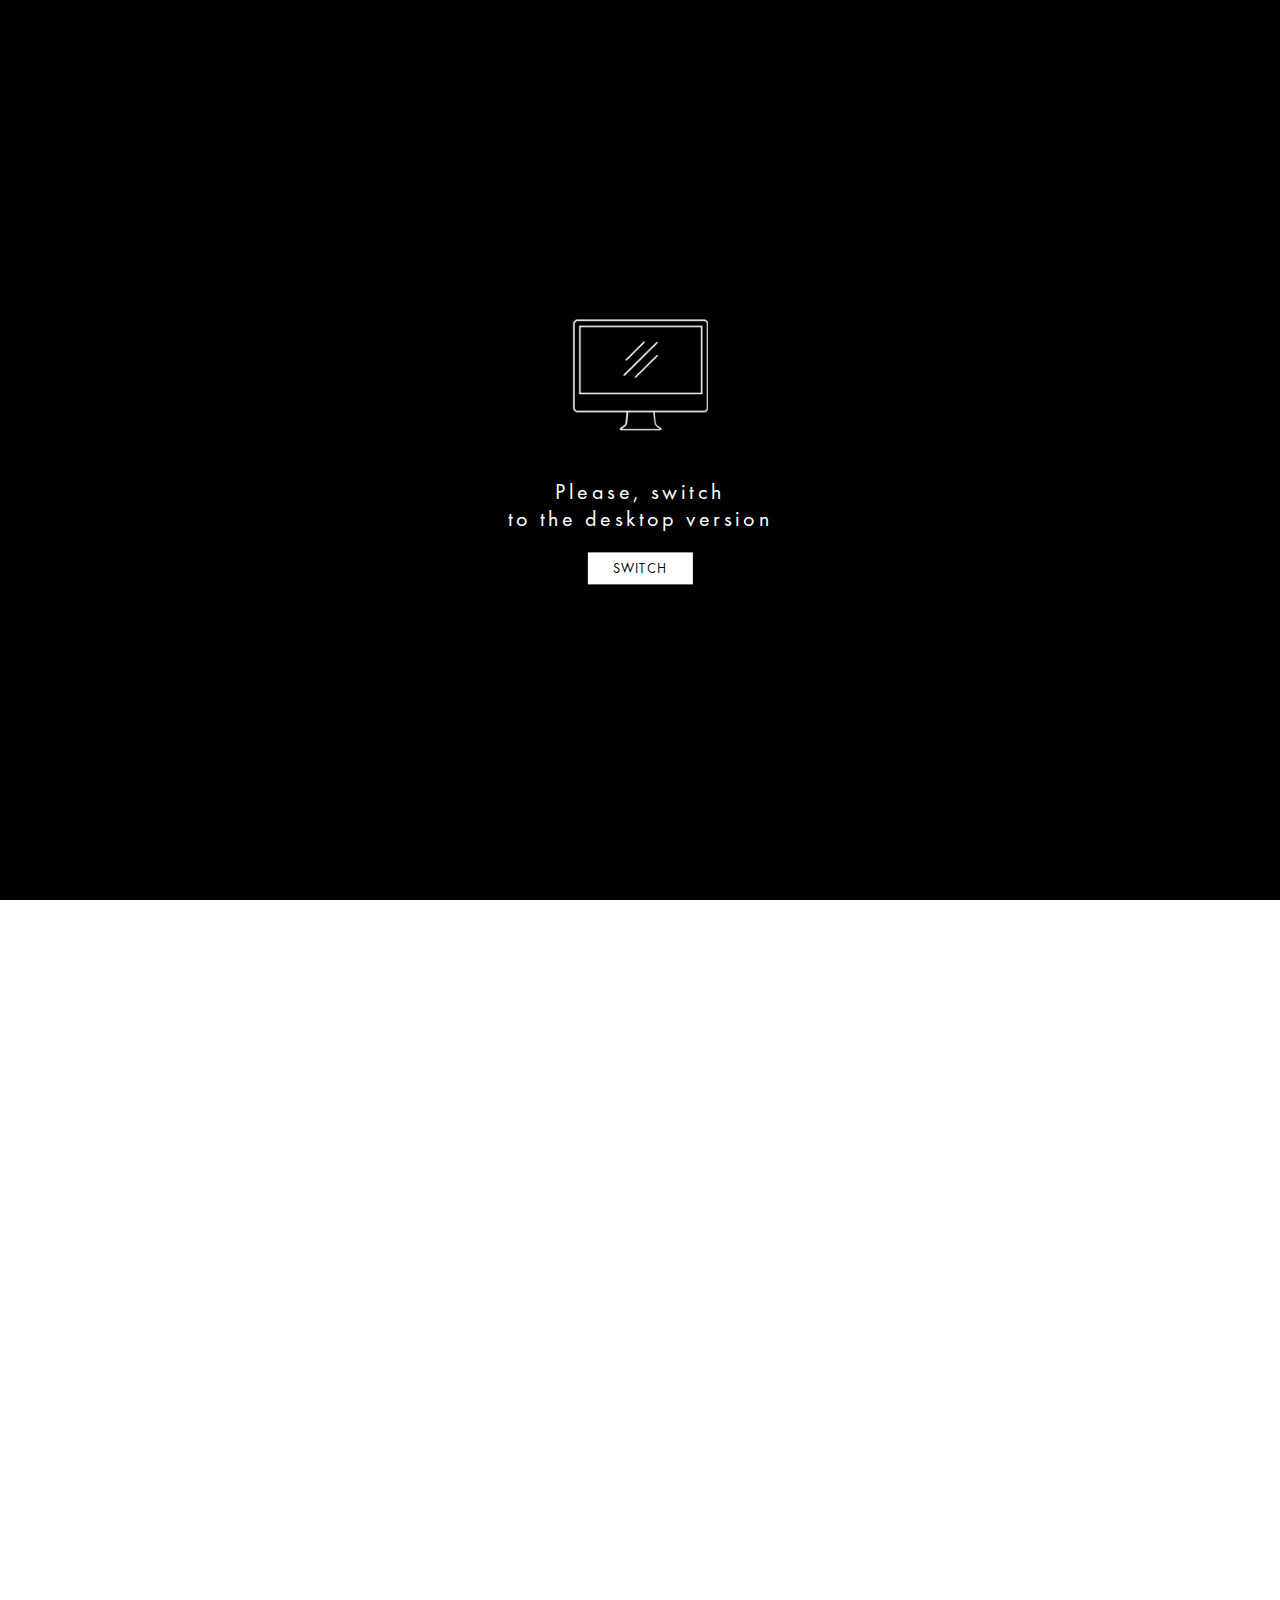
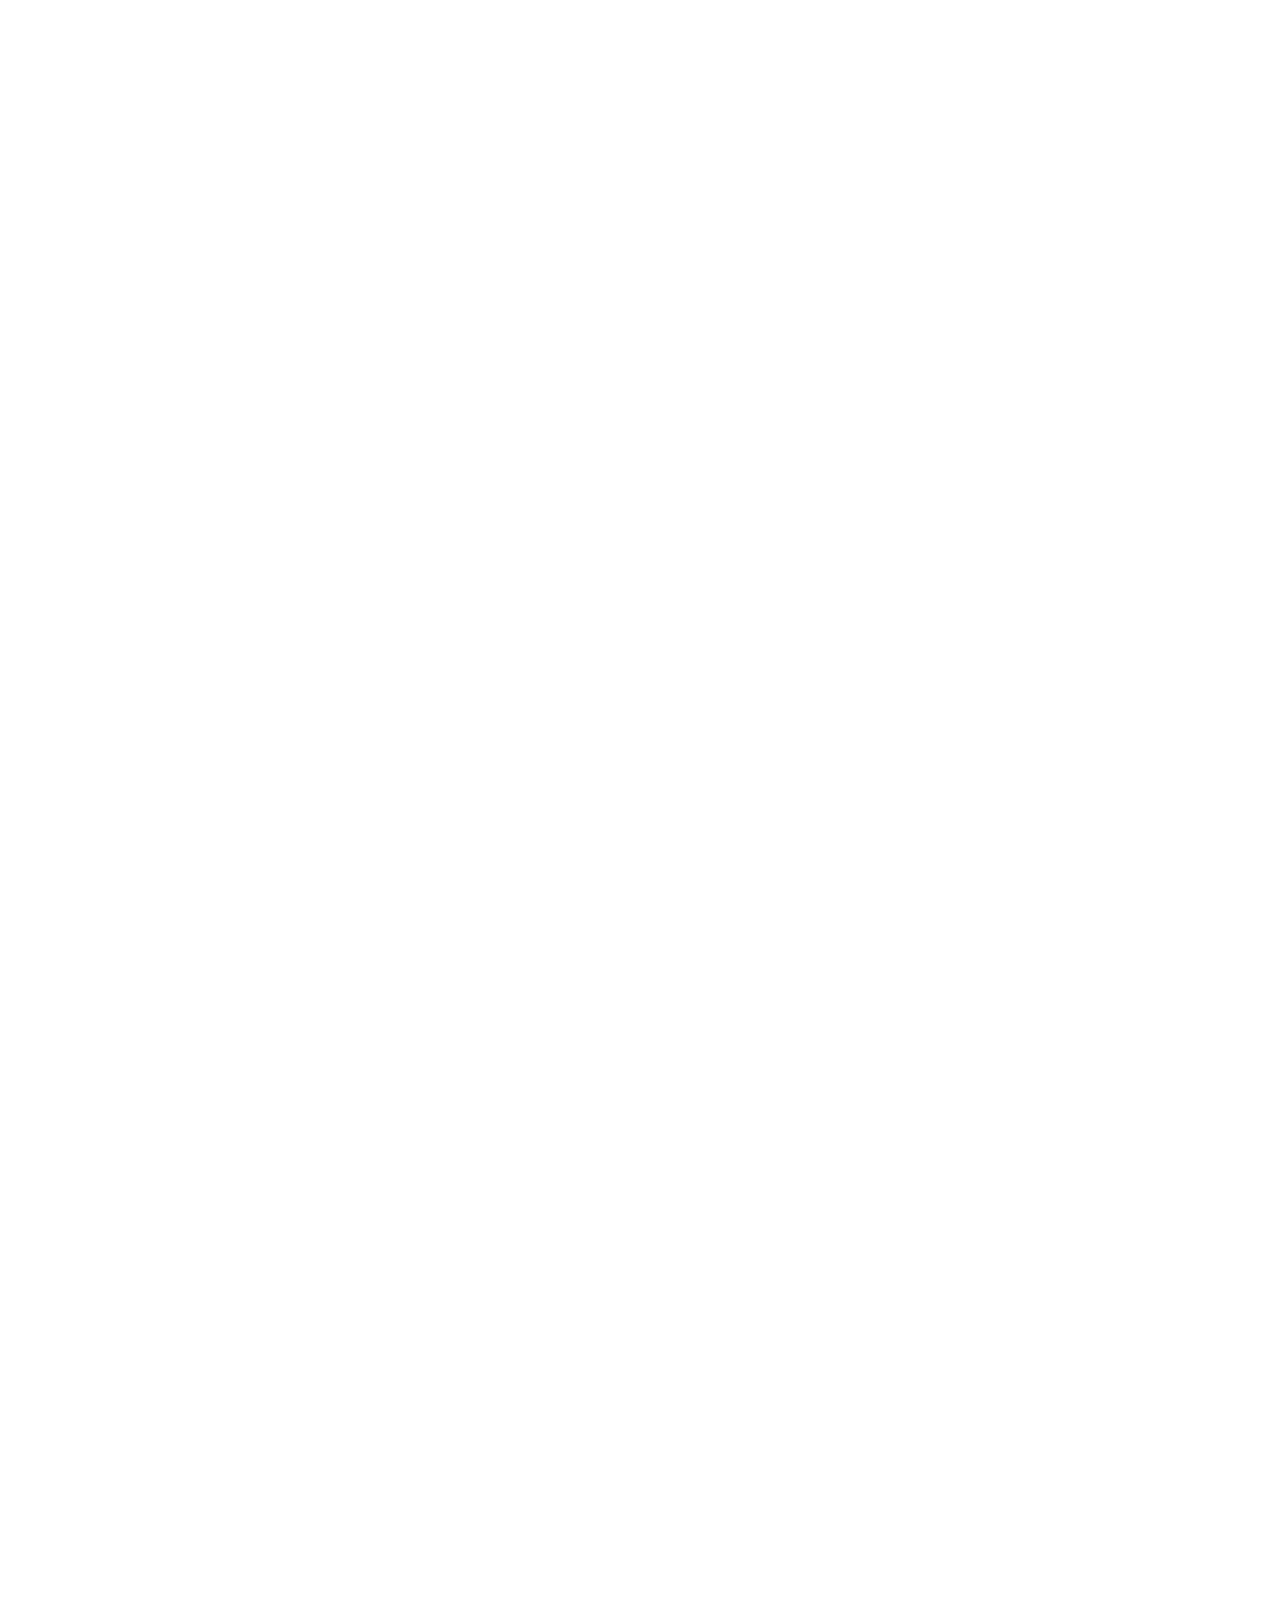
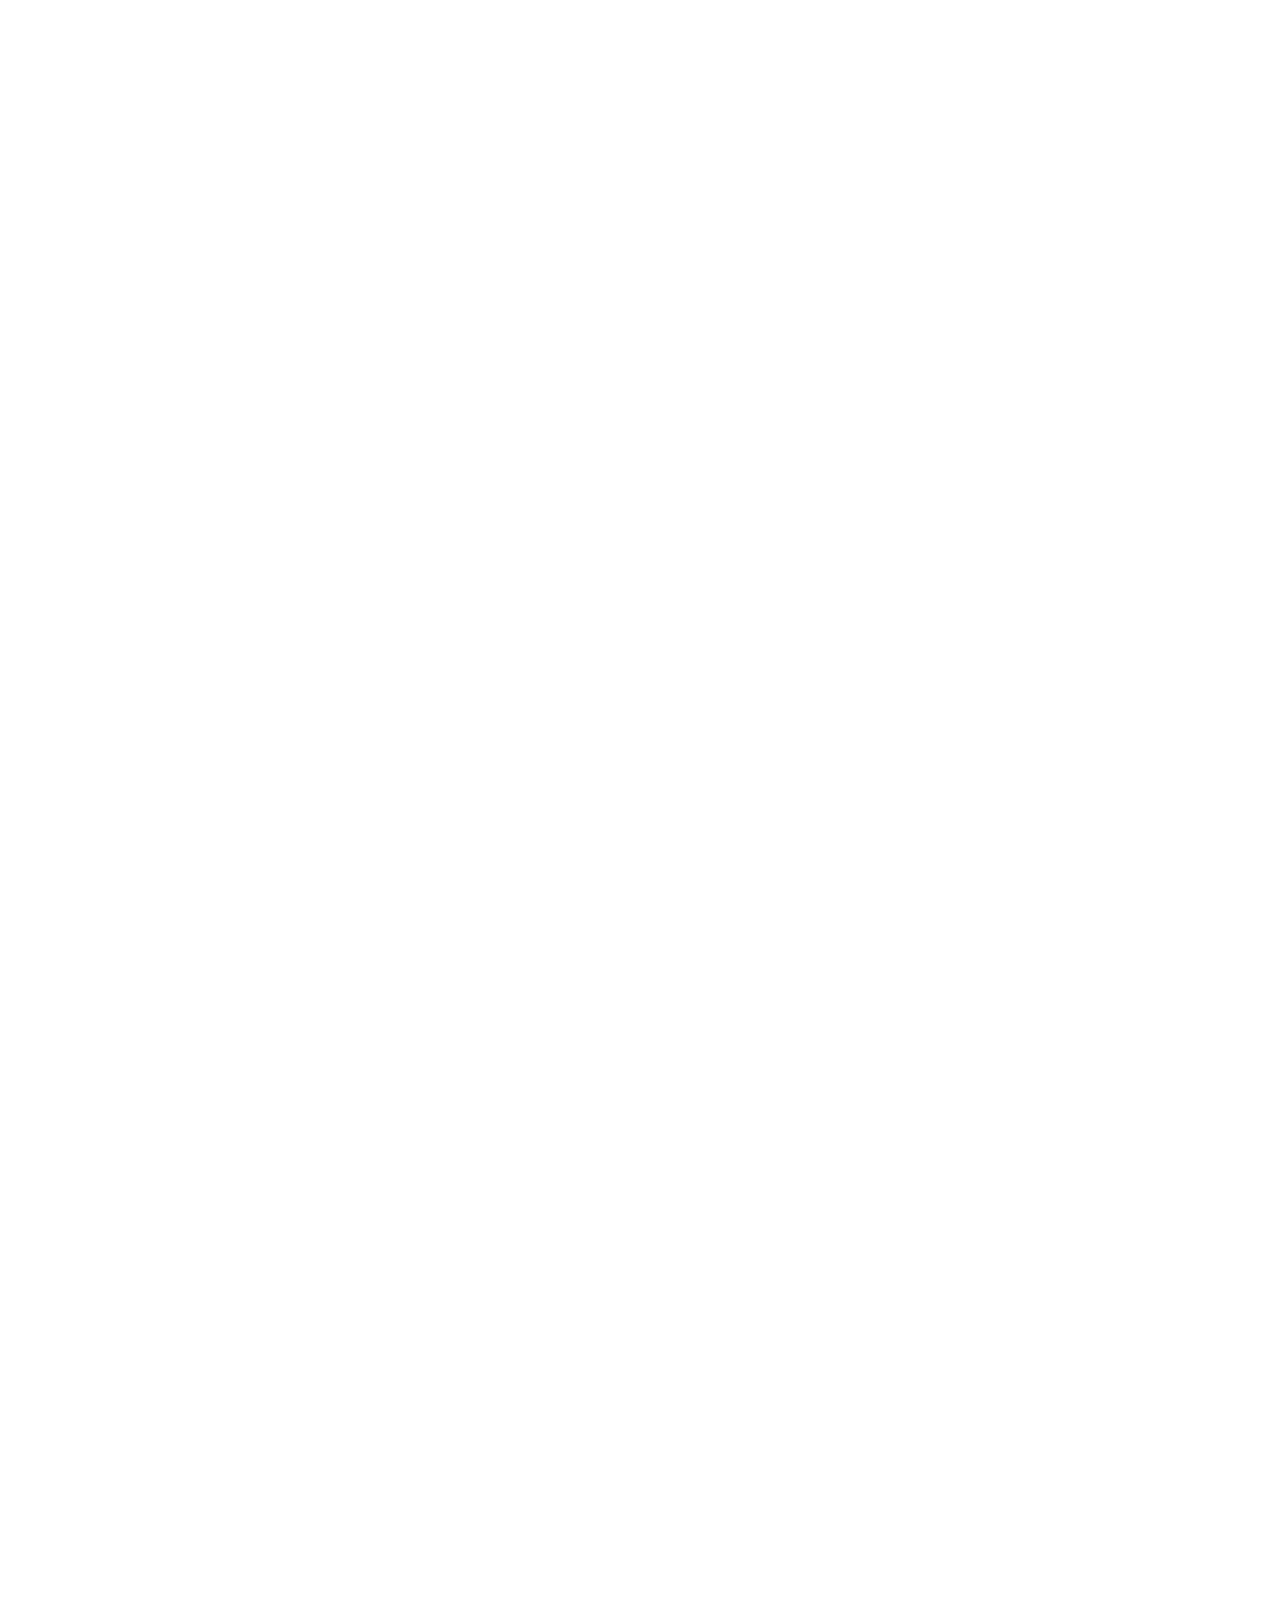
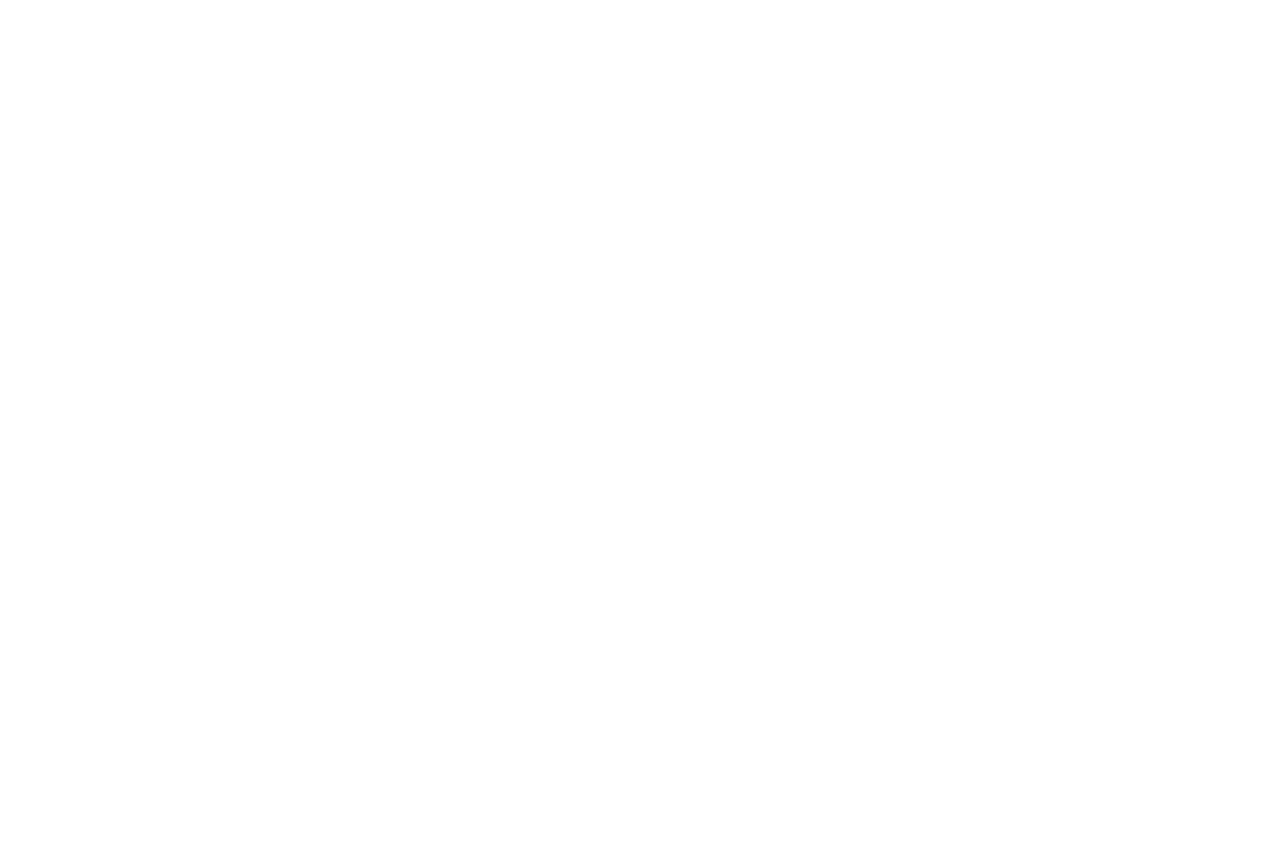
<file: bitrix/templates/main/catalog.html>
<!DOCTYPE html>
<html>
  <head>
    <meta charset="utf-8">
    <title>Catalog</title>
    <meta name="viewport" content="width=device-width, initial-scale=1.0">
    <meta content="IE=9" http-equiv="X-UA-Compatible">
    <meta name="format-detection" content="telephone=no">
    <meta name="theme-color" content="#212121">
    <meta name="apple-mobile-web-app-status-bar-style" content="#212121">
    <link rel="stylesheet" media="all" href="css/screen.css">
    <script src="https://code.createjs.com/createjs-2015.11.26.min.js"></script>
    <script src="js/app.js"></script>
  </head>
  <body>
    <div class="page__preloader">
      <div class="page__preloader-container">
        <div class="page__preloader-frame frame__black">
          <div class="page__frame-inn">
            <div class="frame__bg"></div>
            <div class="frame__text frame__scale">
              <div class="frame__text-inner">
                <div class="text" data-text="The experience to listen">The experience to listen</div>
              </div>
            </div>
          </div>
        </div>
        <div class="page__preloader-frame frame__white">
          <div class="page__frame-inn">
            <div class="frame__bg"></div>
            <div class="frame__text frame__scale">
              <div class="frame__text-inner">
                <div class="text" data-text="The passion to create">The passion to create</div>
              </div>
            </div>
          </div>
        </div>
        <div class="page__preloader-frame frame__black">
          <div class="page__frame-inn">
            <div class="frame__bg"></div>
            <div class="frame__image frame__scale"><img src="img/anim.jpg" alt=""></div>
          </div>
        </div>
      </div>
    </div>
    <div class="pageLoader">
      <div class="lines-container"></div>
    </div>
    <div class="pageSurfLoader">
      <div class="loader"></div>
    </div>
    <!--BEGIN out-->
    <div class="out" id="touch">
      <div class="wrapper">
        <div class="scroll" id="out">
          <div class="hamburger">
            <div class="hamburger-inner"><span></span><span></span><span></span></div>
          </div>
          <div class="content content-catalog" data-page="catalog">
            <header class="header"><a class="logo ajax-trigger" href="/"></a>
              <ul class="breadcrumbs">
                <li><a class="home breadcrumbs-item ajax-trigger" href="#">
                    <div><svg viewBox="0 0 20 22.1" xmlns="http://www.w3.org/2000/svg"><path d="m10.04767,0.04746l-9.996,9l0,13l7.996,0l0,-6l4.004,0l0,6l8,0l0,-13l-10.004,-9zm8.008,20l-4.008,0l0,-6l-7.996,0l0,6l-4.004,0l0,-10.172l8,-7l8.008,7l0,10.172z"/></svg></div></a></li>
                <li><a class="breadcrumbs-item ajax-trigger" href="#"><span>Recent projects</span></a></li>
                <li>
                  <div class="breadcrumbs-item"><span>Recent projects</span></div>
                </li>
              </ul>
            </header>
            <div class="content-wrapper">
              <div class="content-head">
                <div class="text-container">
                  <div class="title">Catalog</div>
                  <div class="subtitle">Sort by:</div>
                  <div class="descr">
                    <div class="project-sorting"><a class="sort ajax-trigger active" href="#" data-filter="*"><span>All projects</span></a><a class="sort ajax-trigger" href="#" data-filter=".houses"><span>Houses</span></a><a class="sort ajax-trigger" href="#" data-filter=".interiors"><span>Interiors</span></a><a class="sort ajax-trigger" href="#" data-filter=".layouts"><span>Layouts</span></a>
                    </div>
                  </div>
                </div>
              </div>
              <div class="content-body">
                <div class="scroller-gallery scroller-gallery__project">
                  <div class="scroller-container">
                    <ul class="grid grid-sort">
                                            <li class="load"><a>
                                                <div class="image__cover"><img data-src="img/grid/grid-1.jpg"></div>
                                                <div class="projects-hash"><span class="hash-item">#layouts</span></div>
                                                <div class="descr">
                                                  <div class="name">House#1</div>
                                                  <div class="prop">
                                                    <div class="prop-sq">105m<sup>2</sup></div>
                                                    <div class="prop-price">2 500$</div>
                                                  </div>
                                                </div></a></li>
                                            <li class="load"><a>
                                                <div class="image__cover"><img data-src="img/grid/grid-1.jpg"></div>
                                                <div class="projects-hash"><span class="hash-item">#interiors</span></div>
                                                <div class="descr">
                                                  <div class="name">Interior#1</div>
                                                  <div class="prop">
                                                    <div class="prop-sq">53m<sup>2</sup></div>
                                                    <div class="prop-price">3 000$</div>
                                                  </div>
                                                </div></a></li>
                                            <li class="load"><a>
                                                <div class="image__cover"><img data-src="img/grid/grid-1.jpg"></div>
                                                <div class="projects-hash"><span class="hash-item">#houses</span></div>
                                                <div class="descr">
                                                  <div class="name">House#1</div>
                                                  <div class="prop">
                                                    <div class="prop-sq">205m<sup>2</sup></div>
                                                    <div class="prop-price">4 000$</div>
                                                  </div>
                                                </div></a></li>
                                            <li class="load"><a>
                                                <div class="image__cover"><img data-src="img/grid/grid-1.jpg"></div>
                                                <div class="projects-hash"><span class="hash-item">#houses</span></div>
                                                <div class="descr">
                                                  <div class="name">House#1</div>
                                                  <div class="prop">
                                                    <div class="prop-sq">105m<sup>2</sup></div>
                                                    <div class="prop-price">2 500$</div>
                                                  </div>
                                                </div></a></li>
                                            <li class="load"><a>
                                                <div class="image__cover"><img data-src="img/grid/grid-1.jpg"></div>
                                                <div class="projects-hash"><span class="hash-item">#layouts</span></div>
                                                <div class="descr">
                                                  <div class="name">Interior#1</div>
                                                  <div class="prop">
                                                    <div class="prop-sq">53m<sup>2</sup></div>
                                                    <div class="prop-price">3 000$</div>
                                                  </div>
                                                </div></a></li>
                                            <li class="load"><a>
                                                <div class="image__cover"><img data-src="img/grid/grid-1.jpg"></div>
                                                <div class="projects-hash"><span class="hash-item">#houses</span></div>
                                                <div class="descr">
                                                  <div class="name">House#1</div>
                                                  <div class="prop">
                                                    <div class="prop-sq">205m<sup>2</sup></div>
                                                    <div class="prop-price">4 000$</div>
                                                  </div>
                                                </div></a></li>
                                            <li class="load"><a>
                                                <div class="image__cover"><img data-src="img/grid/grid-1.jpg"></div>
                                                <div class="projects-hash"><span class="hash-item">#layouts</span></div>
                                                <div class="descr">
                                                  <div class="name">House#1</div>
                                                  <div class="prop">
                                                    <div class="prop-sq">105m<sup>2</sup></div>
                                                    <div class="prop-price">2 500$</div>
                                                  </div>
                                                </div></a></li>
                                            <li class="load"><a>
                                                <div class="image__cover"><img data-src="img/grid/grid-1.jpg"></div>
                                                <div class="projects-hash"><span class="hash-item">#interiors</span></div>
                                                <div class="descr">
                                                  <div class="name">Interior#1</div>
                                                  <div class="prop">
                                                    <div class="prop-sq">53m<sup>2</sup></div>
                                                    <div class="prop-price">3 000$</div>
                                                  </div>
                                                </div></a></li>
                                            <li class="load"><a>
                                                <div class="image__cover"><img data-src="img/grid/grid-1.jpg"></div>
                                                <div class="projects-hash"><span class="hash-item">#houses</span></div>
                                                <div class="descr">
                                                  <div class="name">House#1</div>
                                                  <div class="prop">
                                                    <div class="prop-sq">205m<sup>2</sup></div>
                                                    <div class="prop-price">4 000$</div>
                                                  </div>
                                                </div></a></li>
                                            <li class="load"><a>
                                                <div class="image__cover"><img data-src="img/grid/grid-1.jpg"></div>
                                                <div class="projects-hash"><span class="hash-item">#houses</span></div>
                                                <div class="descr">
                                                  <div class="name">House#1</div>
                                                  <div class="prop">
                                                    <div class="prop-sq">105m<sup>2</sup></div>
                                                    <div class="prop-price">2 500$</div>
                                                  </div>
                                                </div></a></li>
                                            <li class="load"><a>
                                                <div class="image__cover"><img data-src="img/grid/grid-1.jpg"></div>
                                                <div class="projects-hash"><span class="hash-item">#layouts</span></div>
                                                <div class="descr">
                                                  <div class="name">Interior#1</div>
                                                  <div class="prop">
                                                    <div class="prop-sq">53m<sup>2</sup></div>
                                                    <div class="prop-price">3 000$</div>
                                                  </div>
                                                </div></a></li>
                                            <li class="load"><a>
                                                <div class="image__cover"><img data-src="img/grid/grid-1.jpg"></div>
                                                <div class="projects-hash"><span class="hash-item">#houses</span></div>
                                                <div class="descr">
                                                  <div class="name">House#1</div>
                                                  <div class="prop">
                                                    <div class="prop-sq">205m<sup>2</sup></div>
                                                    <div class="prop-price">4 000$</div>
                                                  </div>
                                                </div></a></li>
                                            <li class="load"><a>
                                                <div class="image__cover"><img data-src="img/grid/grid-1.jpg"></div>
                                                <div class="projects-hash"><span class="hash-item">#houses</span></div>
                                                <div class="descr">
                                                  <div class="name">House#1</div>
                                                  <div class="prop">
                                                    <div class="prop-sq">105m<sup>2</sup></div>
                                                    <div class="prop-price">2 500$</div>
                                                  </div>
                                                </div></a></li>
                                            <li class="load"><a>
                                                <div class="image__cover"><img data-src="img/grid/grid-1.jpg"></div>
                                                <div class="projects-hash"><span class="hash-item">#interiors</span></div>
                                                <div class="descr">
                                                  <div class="name">Interior#1</div>
                                                  <div class="prop">
                                                    <div class="prop-sq">53m<sup>2</sup></div>
                                                    <div class="prop-price">3 000$</div>
                                                  </div>
                                                </div></a></li>
                                            <li class="load"><a>
                                                <div class="image__cover"><img data-src="img/grid/grid-1.jpg"></div>
                                                <div class="projects-hash"><span class="hash-item">#houses</span></div>
                                                <div class="descr">
                                                  <div class="name">House#1</div>
                                                  <div class="prop">
                                                    <div class="prop-sq">205m<sup>2</sup></div>
                                                    <div class="prop-price">4 000$</div>
                                                  </div>
                                                </div></a></li>
                                            <li class="load"><a>
                                                <div class="image__cover"><img data-src="img/grid/grid-1.jpg"></div>
                                                <div class="projects-hash"><span class="hash-item">#houses</span></div>
                                                <div class="descr">
                                                  <div class="name">House#1</div>
                                                  <div class="prop">
                                                    <div class="prop-sq">105m<sup>2</sup></div>
                                                    <div class="prop-price">2 500$</div>
                                                  </div>
                                                </div></a></li>
                                            <li class="load"><a>
                                                <div class="image__cover"><img data-src="img/grid/grid-1.jpg"></div>
                                                <div class="projects-hash"><span class="hash-item">#interiors</span></div>
                                                <div class="descr">
                                                  <div class="name">Interior#1</div>
                                                  <div class="prop">
                                                    <div class="prop-sq">53m<sup>2</sup></div>
                                                    <div class="prop-price">3 000$</div>
                                                  </div>
                                                </div></a></li>
                                            <li class="load"><a>
                                                <div class="image__cover"><img data-src="img/grid/grid-1.jpg"></div>
                                                <div class="projects-hash"><span class="hash-item">#layouts</span></div>
                                                <div class="descr">
                                                  <div class="name">House#1</div>
                                                  <div class="prop">
                                                    <div class="prop-sq">205m<sup>2</sup></div>
                                                    <div class="prop-price">4 000$</div>
                                                  </div>
                                                </div></a></li>
                                            <li class="load"><a>
                                                <div class="image__cover"><img data-src="img/grid/grid-1.jpg"></div>
                                                <div class="projects-hash"><span class="hash-item">#houses</span></div>
                                                <div class="descr">
                                                  <div class="name">House#1</div>
                                                  <div class="prop">
                                                    <div class="prop-sq">105m<sup>2</sup></div>
                                                    <div class="prop-price">2 500$</div>
                                                  </div>
                                                </div></a></li>
                                            <li class="load"><a>
                                                <div class="image__cover"><img data-src="img/grid/grid-1.jpg"></div>
                                                <div class="projects-hash"><span class="hash-item">#interiors</span></div>
                                                <div class="descr">
                                                  <div class="name">Interior#1</div>
                                                  <div class="prop">
                                                    <div class="prop-sq">53m<sup>2</sup></div>
                                                    <div class="prop-price">3 000$</div>
                                                  </div>
                                                </div></a></li>
                                            <li class="load"><a>
                                                <div class="image__cover"><img data-src="img/grid/grid-1.jpg"></div>
                                                <div class="projects-hash"><span class="hash-item">#layouts</span></div>
                                                <div class="descr">
                                                  <div class="name">House#1</div>
                                                  <div class="prop">
                                                    <div class="prop-sq">205m<sup>2</sup></div>
                                                    <div class="prop-price">4 000$</div>
                                                  </div>
                                                </div></a></li>
                    </ul>
                  </div>
                  <script type="text/javascript">$(lazyImage)</script>
                </div>
              </div>
            </div>
            <footer class="footer">
              <div class="footer-text">
                <div class="footer-item">
                  <div class="copyright">©2016</div>
                </div>
                <div class="footer-item">
                  <div class="name">Kuibysheva 33|16 kiseleva</div>
                </div>
                <div class="footer-item"><a class="develop" href="flxmd.by" target="_blank" rel="nofollow">by #flxmd</a></div>
              </div><a class="nav-page-button" href="services" data-href="services"><span>Pull up to services</span></a>
            </footer>
          </div>
        </div>
        <div class="page-menu">
          <div class="scroll">
            <div class="close">
              <div><span></span><span></span></div>
            </div>
            <div class="page-menu__lang"><a class="lang" href="#">ru</a></div>
            <div class="page-menu__inner">
              <ul class="page-menu__list">
                                <li><a class="ajax-trigger" href="#"><span>Recent projects</span></a></li>
                                <li class="active"><a class="ajax-trigger" href="#"><span>Catalog</span></a></li>
                                <li><a class="ajax-trigger" href="#"><span>Bureau</span></a></li>
                                <li><a class="ajax-trigger" href="#"><span>Newsfeed</span></a></li>
                                <li><a class="ajax-trigger" href="#"><span>Portfolio</span></a></li>
                                <li><a class="ajax-trigger" href="#"><span>Contact us</span></a></li>
                                <li><a class="ajax-trigger" href="#"><span>Services</span></a></li>
              </ul>
              <div class="page-menu__soc"><a class="page-menu__soc-btn">
                  <div><svg viewBox="0 0 96 96" xmlns="http://www.w3.org/2000/svg"><path d="m47.88961,0.08823c-26.5,0 -48,21.5 -48,48c0,26.5 21.5,48 48,48c26.5,0 48,-21.5 48,-48c0,-26.5 -21.5,-48 -48,-48zm3.3,59.4c-3.1,-0.2 -4.4,-1.8 -6.8,-3.2c-1.3,7 -2.9,13.6 -7.7,17.1c-1.5,-10.5 2.2,-18.4 3.9,-26.8c-2.9,-4.9 0.4,-14.7 6.5,-12.3c7.5,3 -6.5,18.1 2.9,20c9.8,2 13.8,-17.1 7.7,-23.2c-8.8,-8.9 -25.6,-0.2 -23.6,12.6c0.5,3.1 3.7,4.1 1.3,8.4c-5.6,-1.3 -7.3,-5.7 -7.1,-11.6c0.3,-9.7 8.7,-16.5 17.1,-17.4c10.6,-1.2 20.6,3.9 22,13.9c1.5,11.1 -4.9,23.3 -16.2,22.5z"/></svg></div></a><a class="page-menu__soc-btn">
                  <div><svg viewBox="0 0 49.5 49.5" xmlns="http://www.w3.org/2000/svg"><path d="m24.63203,0.09496c-13.6,0 -24.6,11 -24.6,24.6c0,13.6 11,24.6 24.6,24.6s24.6,-11 24.6,-24.6c0.1,-13.5 -11,-24.6 -24.6,-24.6zm6.6,24.6l-4.3,0c0,6.8 0,15.2 0,15.2l-6.3,0c0,0 0,-8.3 0,-15.2l-3,0l0,-5.4l3,0l0,-3.5c0,-2.5 1.2,-6.4 6.4,-6.4l4.7,0l0,5.2c0,0 -2.8,0 -3.4,0c-0.6,0 -1.3,0.3 -1.3,1.5l0,3.2l4.8,0l-0.6,5.4z"/></svg></div></a><a class="page-menu__soc-btn">
                  <div><svg viewBox="0 0 49.8 49.8" xmlns="http://www.w3.org/2000/svg"><circle cx="24.63868" cy="25.11517" r="4.4" id="svg_2"/><path d="m30.13868,14.31517l-11,0c-1.6,0 -3,0.5 -3.9,1.4c-0.9,0.9 -1.4,2.3 -1.4,3.9l0,11c0,1.6 0.5,3 1.5,4c1,0.9 2.3,1.4 3.9,1.4l10.9,0c1.6,0 3,-0.5 3.9,-1.4c1,-0.9 1.5,-2.3 1.5,-3.9l0,-11c0,-1.6 -0.5,-2.9 -1.4,-3.9c-1,-1 -2.3,-1.5 -4,-1.5zm-5.5,17.6c-3.8,0 -6.8,-3.1 -6.8,-6.8c0,-3.8 3.1,-6.8 6.8,-6.8c3.7,0 6.9,3 6.9,6.8s-3.1,6.8 -6.9,6.8zm7.1,-12.3c-0.9,0 -1.6,-0.7 -1.6,-1.6c0,-0.9 0.7,-1.6 1.6,-1.6s1.6,0.7 1.6,1.6c0,0.9 -0.7,1.6 -1.6,1.6z"/><path d="m24.83868,0.31517c-13.6,0 -24.6,11 -24.6,24.6c0,13.6 11,24.6 24.6,24.6c13.6,0 24.6,-11 24.6,-24.6c0.1,-13.6 -11,-24.6 -24.6,-24.6zm13.1,30.4c0,2.3 -0.8,4.3 -2.2,5.7c-1.4,1.4 -3.4,2.1 -5.6,2.1l-10.9,0c-2.2,0 -4.2,-0.7 -5.6,-2.1c-1.5,-1.4 -2.2,-3.4 -2.2,-5.7l0,-11c0,-4.6 3.1,-7.8 7.8,-7.8l11,0c2.3,0 4.2,0.8 5.6,2.2c1.4,1.4 2.1,3.3 2.1,5.6c0,0 0,11 0,11z"/></svg></div></a></div>
              <div class="page-menu__price"><a class="btn btn-black" href="#"><span>download price +</span></a></div>
            </div>
          </div>
        </div>
        <div class="modal__wrapper" data-modal-popup="order">
          <div class="scroll">
            <div class="close">
              <div><span></span><span></span></div>
            </div>
            <div class="modal-container">
              <form class="form-container js-validation">
                <div class="field">
                  <div class="field-head"><span class="number">#01</span><span>First-name</span></div>
                  <div class="field-body">
                    <input type="text" data-validation="required" data-validation-error-msg="Please fill the field before continuing">
                  </div>
                </div>
                <div class="field">
                  <div class="field-head"><span class="number">#02</span><span>Phone</span></div>
                  <div class="field-body">
                    <input type="text" data-validation="required" data-validation-error-msg="Please fill the field before continuing">
                  </div>
                </div>
                <div class="field">
                  <div class="field-head"> <span class="number">#03</span><span>Mail</span></div>
                  <div class="field-body">
                    <input type="text" data-validation="email" data-validation-error-msg="Please fill the field before continuing">
                  </div>
                </div>
                <div class="field">
                  <button class="btn btn-white" type="submit"><span>Send</span></button>
                </div>
              </form>
            </div>
            <div class="modal-success">
              <div class="success-text">
                <div class="success-head">Thank you</div>
                <div class="success-body">Form successfully completed! In a short time we will contact you.</div>
              </div>
            </div>
          </div>
        </div>
        <script type="text/javascript">$(validator)</script>
      </div>
    </div>
    <!--END out-->
    <div class="cap">
      <div class="cap-inner">
        <div class="image"></div>
        <p>Please, switch to&nbsp;the&nbsp;desktop version</p><a href="#">Switch</a>
      </div>
    </div>
    <div class="pan-loader" id="pan-loader"><span class="container-rotate" id="rotate"><svg width="20" height="20">
<circle class="outer" cx="10" cy="10" r="8" stroke-dashoffset="50" fill="transparent" stroke="#ffffff" stroke-width="3" stroke-dasharray="50" stroke-dashoffset="0" />
</svg></span></div>
  </body>
</html>
</file>
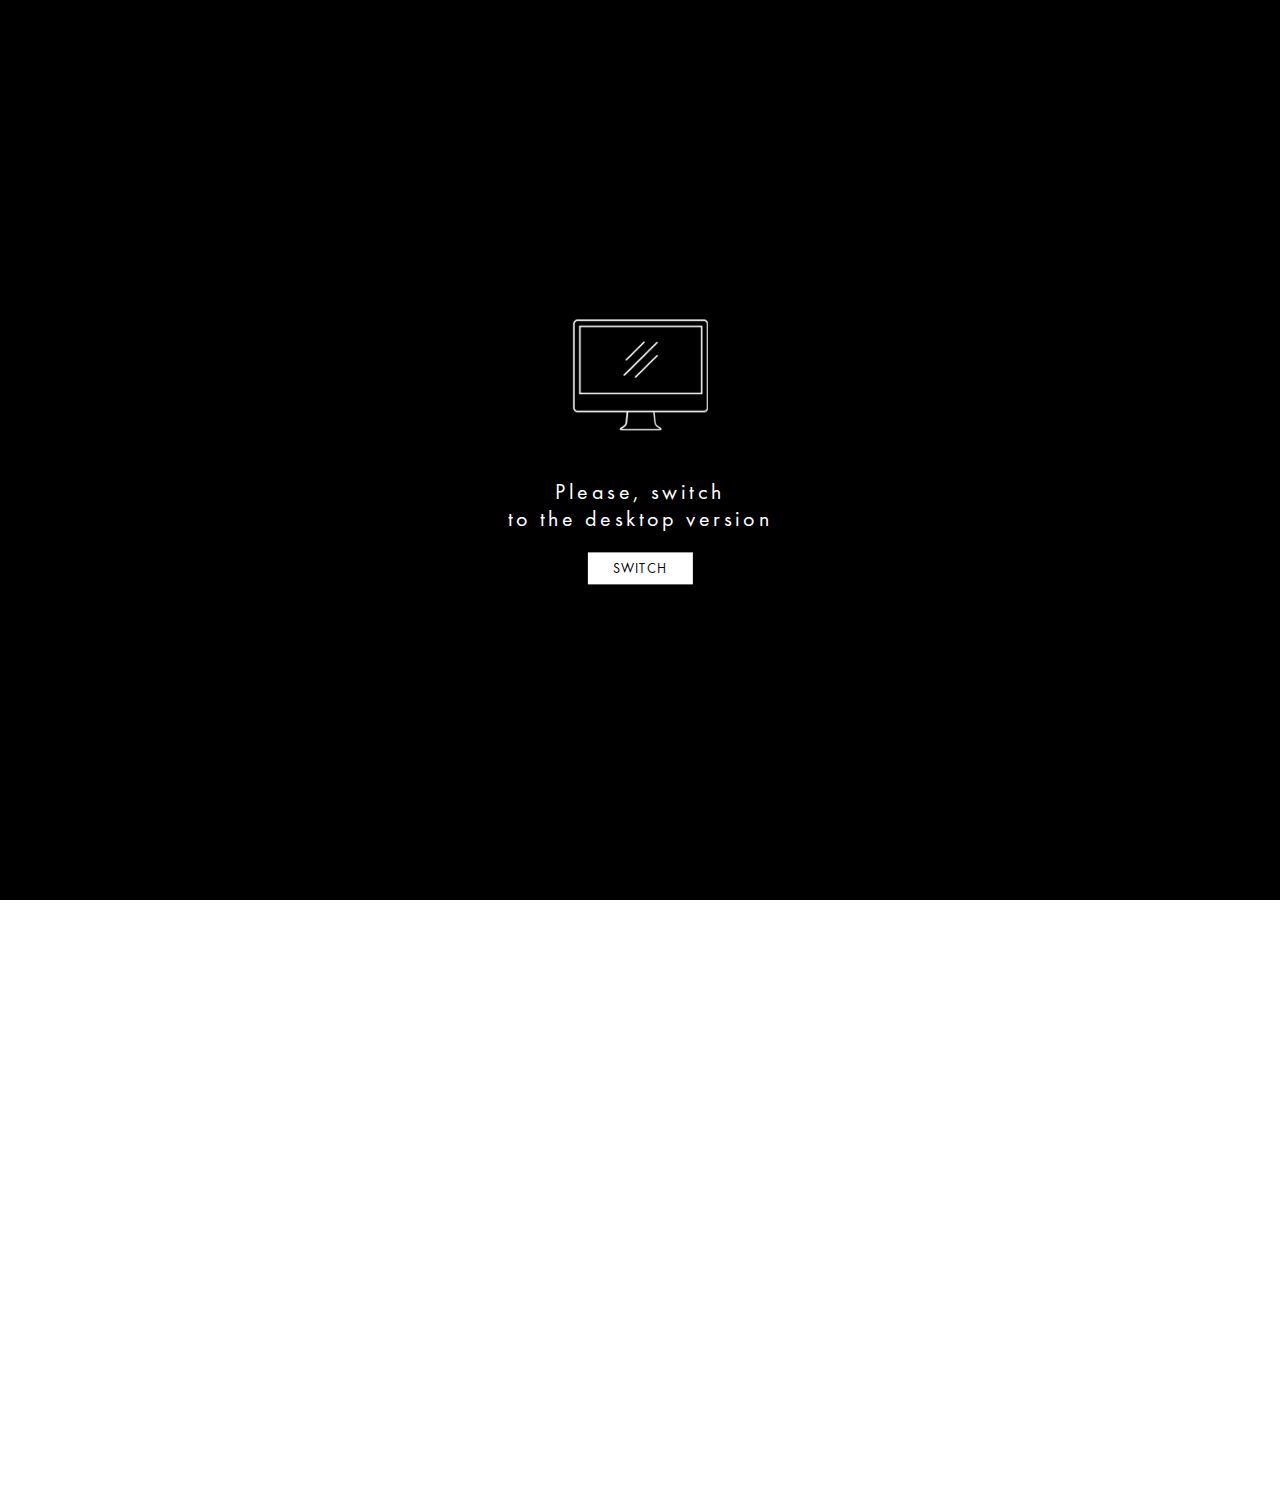
<file: bitrix/templates/main/news.html>
<!DOCTYPE html>
<html>
  <head>
    <meta charset="utf-8">
    <title>Catalog</title>
    <meta name="viewport" content="width=device-width, initial-scale=1.0">
    <meta content="IE=9" http-equiv="X-UA-Compatible">
    <meta name="format-detection" content="telephone=no">
    <meta name="theme-color" content="#212121">
    <meta name="apple-mobile-web-app-status-bar-style" content="#212121">
    <link rel="stylesheet" media="all" href="css/screen.css">
    <script src="https://code.createjs.com/createjs-2015.11.26.min.js"></script>
    <script src="js/app.js"></script>
  </head>
  <body>
    <div class="page__preloader">
      <div class="page__preloader-container">
        <div class="page__preloader-frame frame__black">
          <div class="page__frame-inn">
            <div class="frame__bg"></div>
            <div class="frame__text frame__scale">
              <div class="frame__text-inner">
                <div class="text" data-text="The experience to listen">The experience to listen</div>
              </div>
            </div>
          </div>
        </div>
        <div class="page__preloader-frame frame__white">
          <div class="page__frame-inn">
            <div class="frame__bg"></div>
            <div class="frame__text frame__scale">
              <div class="frame__text-inner">
                <div class="text" data-text="The passion to create">The passion to create</div>
              </div>
            </div>
          </div>
        </div>
        <div class="page__preloader-frame frame__black">
          <div class="page__frame-inn">
            <div class="frame__bg"></div>
            <div class="frame__image frame__scale"><img src="img/anim.jpg" alt=""></div>
          </div>
        </div>
      </div>
    </div>
    <div class="pageLoader">
      <div class="lines-container"></div>
    </div>
    <div class="pageSurfLoader">
      <div class="loader"></div>
    </div>
    <!--BEGIN out-->
    <div class="out" id="touch">
      <div class="hamburger">
        <div class="hamburger-inner"><span></span><span></span><span></span></div>
      </div>
      <div class="wrapper">
        <div class="scroll" id="out">
          <div class="content content-news" data-page="news">
            <header class="header"><a class="logo ajax-trigger" href="/"></a>
              <ul class="breadcrumbs">
                <li><a class="home breadcrumbs-item ajax-trigger" href="#">
                    <div><svg viewBox="0 0 20 22.1" xmlns="http://www.w3.org/2000/svg"><path d="m10.04767,0.04746l-9.996,9l0,13l7.996,0l0,-6l4.004,0l0,6l8,0l0,-13l-10.004,-9zm8.008,20l-4.008,0l0,-6l-7.996,0l0,6l-4.004,0l0,-10.172l8,-7l8.008,7l0,10.172z"/></svg></div></a></li>
                <li><a class="breadcrumbs-item ajax-trigger" href="#"><span>Recent projects</span></a></li>
                <li>
                  <div class="breadcrumbs-item"><span>Recent projects</span></div>
                </li>
              </ul>
            </header>
            <div class="content-wrapper">
              <div class="content-head">
                <div class="text-container">
                  <div class="title">Newsfeed</div>
                  <div class="subtitle">#Facebook</div>
                </div>
              </div>
              <div class="content-body">
                <div class="gallery-news" id="news-template"></div>
                <div class="pagination">
                  <div class="pagination-inner">
                    <div class="pagination-item pagination-item__left"><a class="trigger" href="#" id="prev"><span><svg viewBox="0 0 8.1 14.9" xmlns="http://www.w3.org/2000/svg"><path id="svg_1" d="m3.4,0.9l1,0l0,14l-1,0l0,-14" clip-rule="evenodd" fill-rule="evenodd"/><path id="svg_2" d="m0.7,4.7l-0.7,-0.6l3.9,-4.1l0.7,0.7l-3.9,4" clip-rule="evenodd" fill-rule="evenodd"/><path id="svg_3" d="m3.2,0.7l0.7,-0.7l4.2,4l-0.7,0.7l-4.2,-4" clip-rule="evenodd" fill-rule="evenodd"/></svg></span></a></div>
                    <div class="pagination-counter">
                      <div class="pagination-counter__inner">
                        <div class="pagination-current"> <span class="current">01</span></div>
                        <div class="pagination-spacer">/</div>
                        <div class="pagination-all">04</div>
                      </div>
                    </div>
                    <div class="pagination-item pagination-item__right"><a class="trigger" href="#" id="next"><span><svg viewBox="0 0 8.1 14.9" xmlns="http://www.w3.org/2000/svg"><path id="svg_1" d="m4.7,14l-1,0l0,-14l1,0l0,14" clip-rule="evenodd" fill-rule="evenodd"/><path id="svg_2" d="m7.4,10.2l0.7,0.7l-3.9,4.1l-0.7,-0.7l3.9,-4.1" clip-rule="evenodd" fill-rule="evenodd"/><path id="svg_3" d="m4.9,14.1l-0.7,0.7l-4.2,-4l0.7,-0.7l4.2,4" clip-rule="evenodd" fill-rule="evenodd"/></svg></span></a></div>
                  </div>
                </div>
              </div>
              <script id="facebook_template" type="text/template">
                <a class="gallery-news__item" href=#link# target="_blank" rel="nofollow">
                	<div class="t-contaner">
                		<div class="image-cover">
                			<div style="background-image: url(#full_picture#)"></div>
                		</div>
                		<div class="gallery-news__name">
                			<data>#convert_time#</data>
                			<span><i>#message#</i></span>
                		</div>
                	</div>
                	<div class="counter">
                		<div class="counter-item item-like">
                			<i class="icon">
                				<div>
                					<svg viewBox="0 0 3071.7 2694" xmlns="http://www.w3.org/2000/svg"><path d="m1541.16186,2697.88036c-18.7,0 -37.4,-7.5 -52.4,-22.5l-1231,-1219.8c-52.4,-48.6 -93.5,-104.8 -131,-164.6c-202.1,-333 -149.7,-759.6 131,-1036.5c160.9,-160.9 377.9,-250.7 606.2,-250.7c153.4,0 306.8,41.2 437.8,119.7c59.9,33.7 116,78.6 168.4,131c26.2,26.2 48.6,52.4 71.1,78.6c22.5,-26.2 44.9,-52.4 71.1,-78.6c52.4,-48.6 108.5,-93.5 168.4,-131c131,-78.6 284.4,-119.7 437.8,-119.7c228.2,0 445.3,89.8 606.2,250.7c276.9,276.9 333,703.4 131,1036.5c-37.4,59.9 -78.6,116 -131,164.6l-1231,1219.8c-15.2,15 -33.9,22.5 -52.6,22.5zm-677.3,-2544.4c-190.8,0 -366.7,74.8 -501.4,205.8c-228.2,228.2 -273.1,580 -108.5,853.1c29.9,48.6 67.4,97.3 108.5,138.4l1178.6,1167.4l1178.6,-1167.4c41.2,-41.2 78.6,-86.1 108.5,-138.4c164.6,-276.9 123.5,-628.6 -108.5,-853.1c-134.7,-131 -314.3,-205.8 -501.4,-205.8c-127.2,0 -254.4,33.7 -362.9,97.3c-48.6,29.9 -97.3,63.6 -138.4,108.5c-44.9,44.9 -82.3,93.5 -112.3,142.2c-15,22.5 -37.4,37.4 -63.6,37.4l0,0c-26.2,0 -52.4,-15 -63.6,-37.4c-29.9,-52.4 -67.4,-101 -112.3,-142.2c-41.2,-41.2 -89.8,-78.6 -138.4,-104.8c-108.4,-67.3 -235.7,-101 -362.9,-101z"/></svg>
                				</div>
                			</i>
                			<span>#like#</span>
                		</div>
                		<div class="counter-item item-comment">
                			<i class="icon">
                				<div>
                					<svg viewBox="0 0 3180.5 2952.6" xmlns="http://www.w3.org/2000/svg"><path d="m2340.09041,2954.30411l-565.2,-847.8l-1774.1,0l0,-2104.7l3180.5,0l0,2104.7l-671.6,0l-169.6,847.8zm-2152.2,-1034.9l1687.1,0l370.2,555.3l111.1,-555.3l638,0l0,-1730.5l-2806.4,0l0,1730.5z"/></svg>
                				</div>
                			</i>
                			<span>#comment#</span>
                		</div>
                	</div>
                </a>
              </script>
              <script type="text/javascript">
                var fb = new FacebookFeeds(".gallery-news");
                fb.getData('feed', 'created_time,link,full_picture,name,message,likes,comments');
              </script>
            </div>
            <footer class="footer">
              <div class="footer-text">
                <div class="footer-item">
                  <div class="copyright">©2016</div>
                </div>
                <div class="footer-item">
                  <div class="name">Kuibysheva 33|16 kiseleva</div>
                </div>
                <div class="footer-item"><a class="develop" href="flxmd.by" target="_blank" rel="nofollow">by #flxmd</a></div>
              </div><a class="nav-page-button" href="newsfeed" data-href="newsfeed"><span>Pull up to newsfeed</span></a>
            </footer>
          </div>
        </div>
        <div class="page-menu">
          <div class="scroll">
            <div class="close">
              <div><span></span><span></span></div>
            </div>
            <div class="page-menu__lang"><a class="lang" href="#">ru</a></div>
            <div class="page-menu__inner">
              <ul class="page-menu__list">
                                <li><a class="ajax-trigger" href="#"><span>Recent projects</span></a></li>
                                <li><a class="ajax-trigger" href="#"><span>Catalog</span></a></li>
                                <li><a class="ajax-trigger" href="#"><span>Bureau</span></a></li>
                                <li class="active"><a class="ajax-trigger" href="#"><span>Newsfeed</span></a></li>
                                <li><a class="ajax-trigger" href="#"><span>Portfolio</span></a></li>
                                <li><a class="ajax-trigger" href="#"><span>Contact us</span></a></li>
                                <li><a class="ajax-trigger" href="#"><span>Services</span></a></li>
              </ul>
              <div class="page-menu__soc"><a class="page-menu__soc-btn">
                  <div><svg viewBox="0 0 96 96" xmlns="http://www.w3.org/2000/svg"><path d="m47.88961,0.08823c-26.5,0 -48,21.5 -48,48c0,26.5 21.5,48 48,48c26.5,0 48,-21.5 48,-48c0,-26.5 -21.5,-48 -48,-48zm3.3,59.4c-3.1,-0.2 -4.4,-1.8 -6.8,-3.2c-1.3,7 -2.9,13.6 -7.7,17.1c-1.5,-10.5 2.2,-18.4 3.9,-26.8c-2.9,-4.9 0.4,-14.7 6.5,-12.3c7.5,3 -6.5,18.1 2.9,20c9.8,2 13.8,-17.1 7.7,-23.2c-8.8,-8.9 -25.6,-0.2 -23.6,12.6c0.5,3.1 3.7,4.1 1.3,8.4c-5.6,-1.3 -7.3,-5.7 -7.1,-11.6c0.3,-9.7 8.7,-16.5 17.1,-17.4c10.6,-1.2 20.6,3.9 22,13.9c1.5,11.1 -4.9,23.3 -16.2,22.5z"/></svg></div></a><a class="page-menu__soc-btn">
                  <div><svg viewBox="0 0 49.5 49.5" xmlns="http://www.w3.org/2000/svg"><path d="m24.63203,0.09496c-13.6,0 -24.6,11 -24.6,24.6c0,13.6 11,24.6 24.6,24.6s24.6,-11 24.6,-24.6c0.1,-13.5 -11,-24.6 -24.6,-24.6zm6.6,24.6l-4.3,0c0,6.8 0,15.2 0,15.2l-6.3,0c0,0 0,-8.3 0,-15.2l-3,0l0,-5.4l3,0l0,-3.5c0,-2.5 1.2,-6.4 6.4,-6.4l4.7,0l0,5.2c0,0 -2.8,0 -3.4,0c-0.6,0 -1.3,0.3 -1.3,1.5l0,3.2l4.8,0l-0.6,5.4z"/></svg></div></a><a class="page-menu__soc-btn">
                  <div><svg viewBox="0 0 49.8 49.8" xmlns="http://www.w3.org/2000/svg"><circle cx="24.63868" cy="25.11517" r="4.4" id="svg_2"/><path d="m30.13868,14.31517l-11,0c-1.6,0 -3,0.5 -3.9,1.4c-0.9,0.9 -1.4,2.3 -1.4,3.9l0,11c0,1.6 0.5,3 1.5,4c1,0.9 2.3,1.4 3.9,1.4l10.9,0c1.6,0 3,-0.5 3.9,-1.4c1,-0.9 1.5,-2.3 1.5,-3.9l0,-11c0,-1.6 -0.5,-2.9 -1.4,-3.9c-1,-1 -2.3,-1.5 -4,-1.5zm-5.5,17.6c-3.8,0 -6.8,-3.1 -6.8,-6.8c0,-3.8 3.1,-6.8 6.8,-6.8c3.7,0 6.9,3 6.9,6.8s-3.1,6.8 -6.9,6.8zm7.1,-12.3c-0.9,0 -1.6,-0.7 -1.6,-1.6c0,-0.9 0.7,-1.6 1.6,-1.6s1.6,0.7 1.6,1.6c0,0.9 -0.7,1.6 -1.6,1.6z"/><path d="m24.83868,0.31517c-13.6,0 -24.6,11 -24.6,24.6c0,13.6 11,24.6 24.6,24.6c13.6,0 24.6,-11 24.6,-24.6c0.1,-13.6 -11,-24.6 -24.6,-24.6zm13.1,30.4c0,2.3 -0.8,4.3 -2.2,5.7c-1.4,1.4 -3.4,2.1 -5.6,2.1l-10.9,0c-2.2,0 -4.2,-0.7 -5.6,-2.1c-1.5,-1.4 -2.2,-3.4 -2.2,-5.7l0,-11c0,-4.6 3.1,-7.8 7.8,-7.8l11,0c2.3,0 4.2,0.8 5.6,2.2c1.4,1.4 2.1,3.3 2.1,5.6c0,0 0,11 0,11z"/></svg></div></a></div>
              <div class="page-menu__price"><a class="btn btn-black" href="#"><span>download price +</span></a></div>
            </div>
          </div>
        </div>
        <div class="modal__wrapper" data-modal-popup="order">
          <div class="scroll">
            <div class="close">
              <div><span></span><span></span></div>
            </div>
            <div class="modal-container">
              <form class="form-container js-validation">
                <div class="field">
                  <div class="field-head"><span class="number">#01</span><span>First-name</span></div>
                  <div class="field-body">
                    <input type="text" data-validation="required" data-validation-error-msg="Please fill the field before continuing">
                  </div>
                </div>
                <div class="field">
                  <div class="field-head"><span class="number">#02</span><span>Phone</span></div>
                  <div class="field-body">
                    <input type="text" data-validation="required" data-validation-error-msg="Please fill the field before continuing">
                  </div>
                </div>
                <div class="field">
                  <div class="field-head"> <span class="number">#03</span><span>Mail</span></div>
                  <div class="field-body">
                    <input type="text" data-validation="email" data-validation-error-msg="Please fill the field before continuing">
                  </div>
                </div>
                <div class="field">
                  <button class="btn btn-white" type="submit"><span>Send</span></button>
                </div>
              </form>
            </div>
            <div class="modal-success">
              <div class="success-text">
                <div class="success-head">Thank you</div>
                <div class="success-body">Form successfully completed! In a short time we will contact you.</div>
              </div>
            </div>
          </div>
        </div>
        <script type="text/javascript">$(validator)</script>
      </div>
    </div>
    <!--END out-->
    <div class="cap">
      <div class="cap-inner">
        <div class="image"></div>
        <p>Please, switch to&nbsp;the&nbsp;desktop version</p><a href="#">Switch</a>
      </div>
    </div>
    <div class="pan-loader" id="pan-loader"><span class="container-rotate" id="rotate"><svg width="20" height="20">
<circle class="outer" cx="10" cy="10" r="8" stroke-dashoffset="50" fill="transparent" stroke="#ffffff" stroke-width="3" stroke-dasharray="50" stroke-dashoffset="0" />
</svg></span></div>
  </body>
</html>
</file>
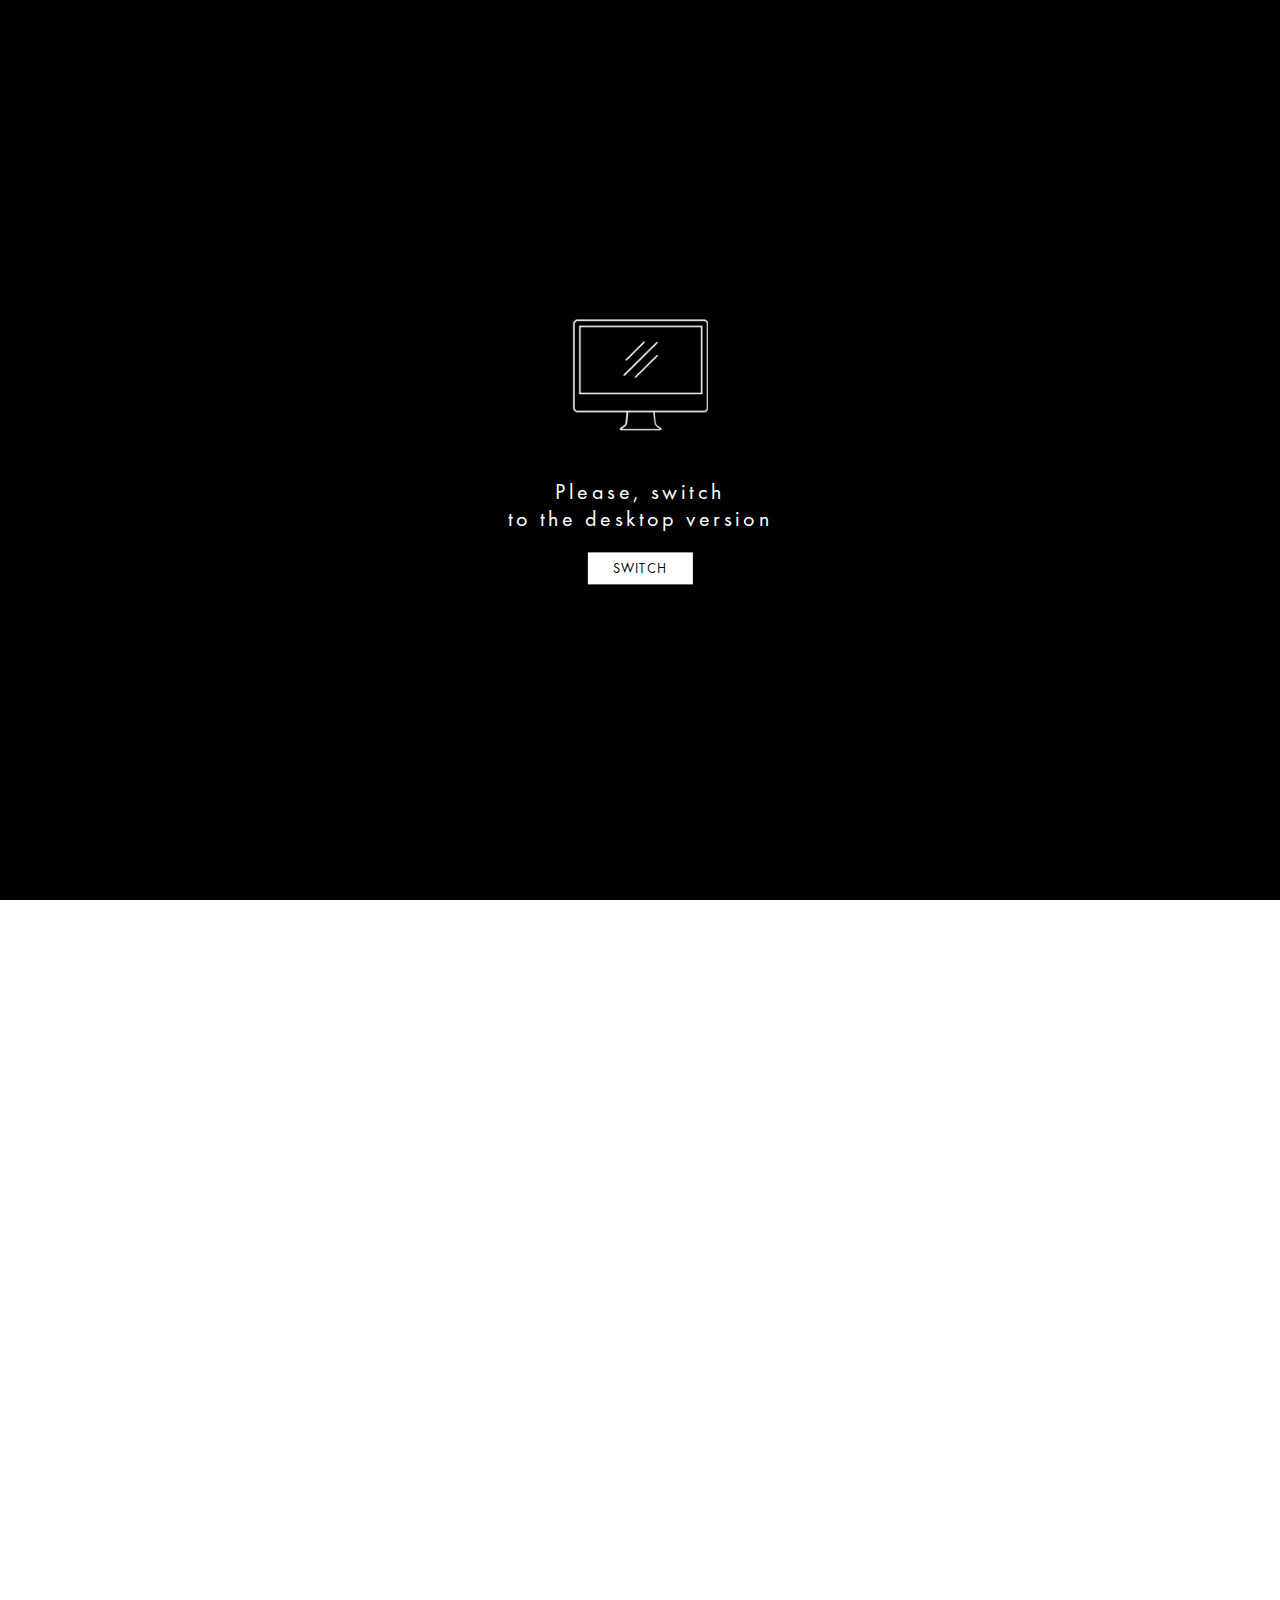
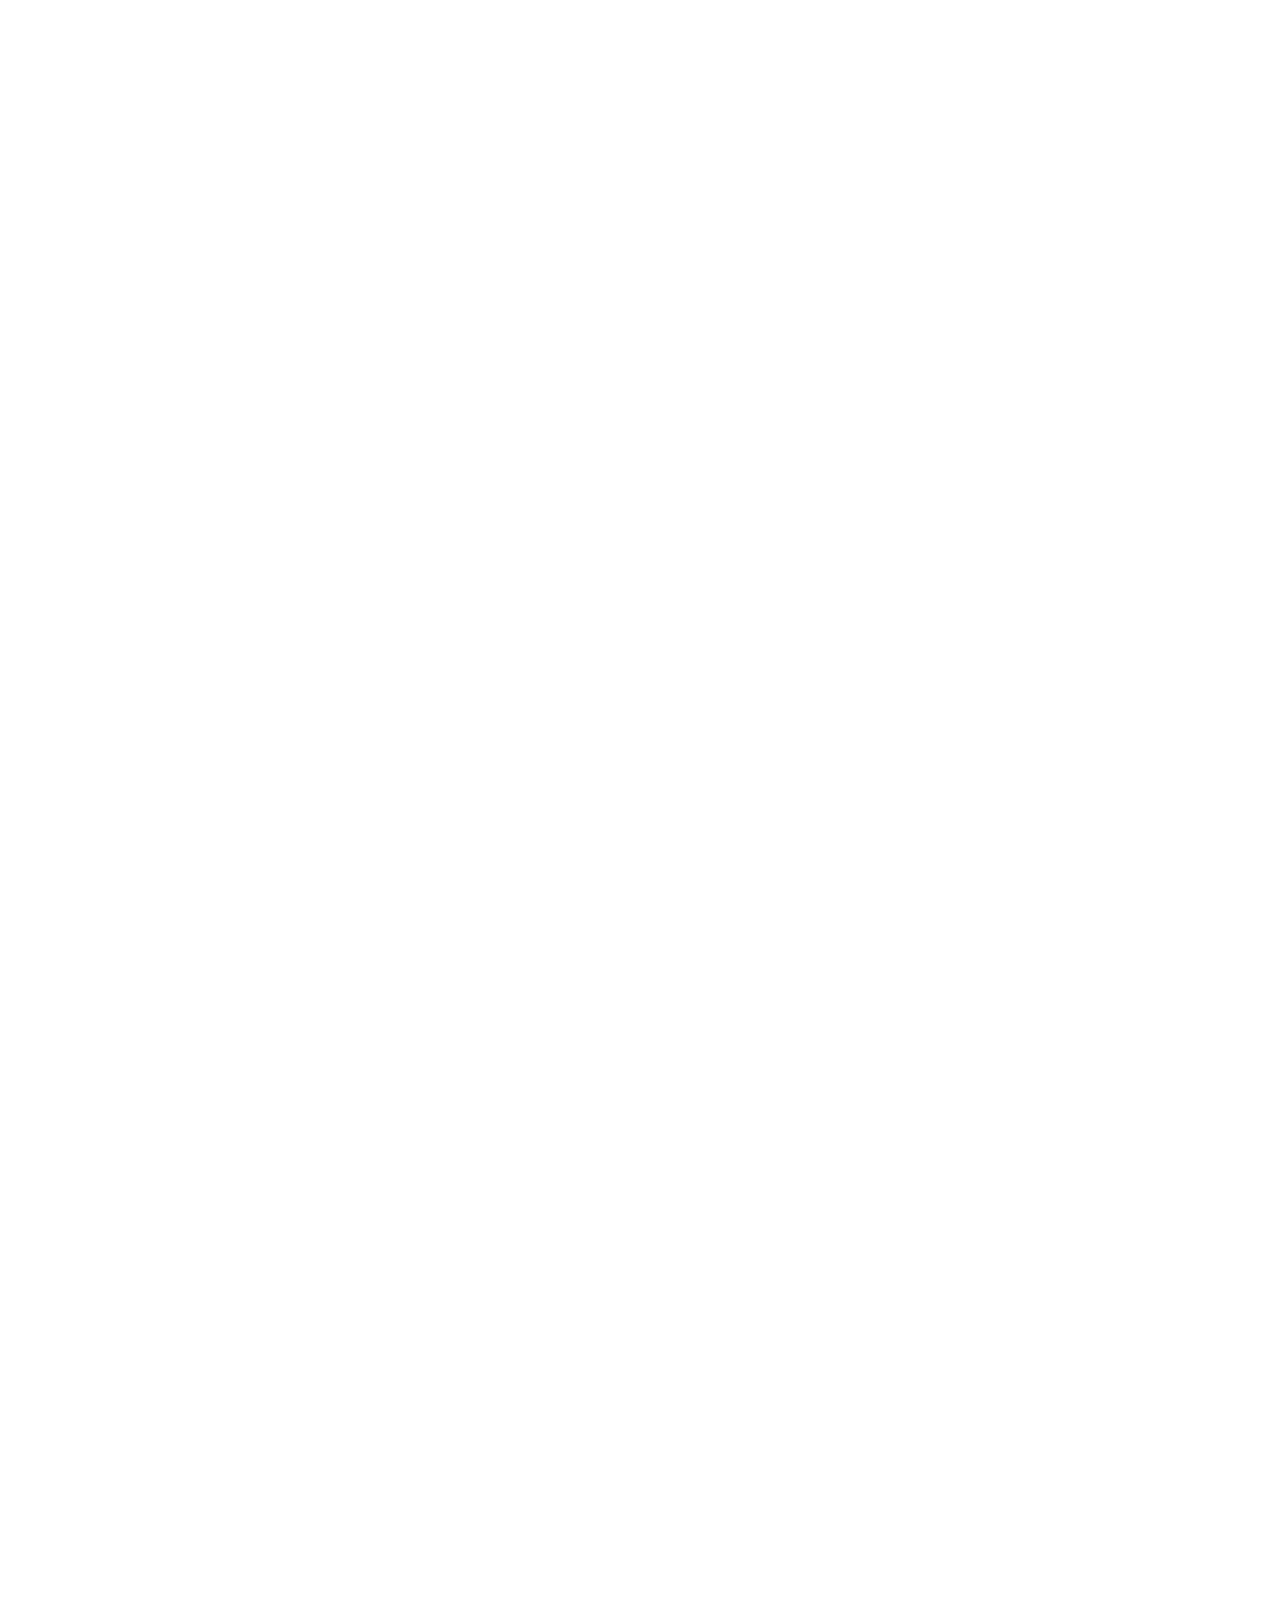
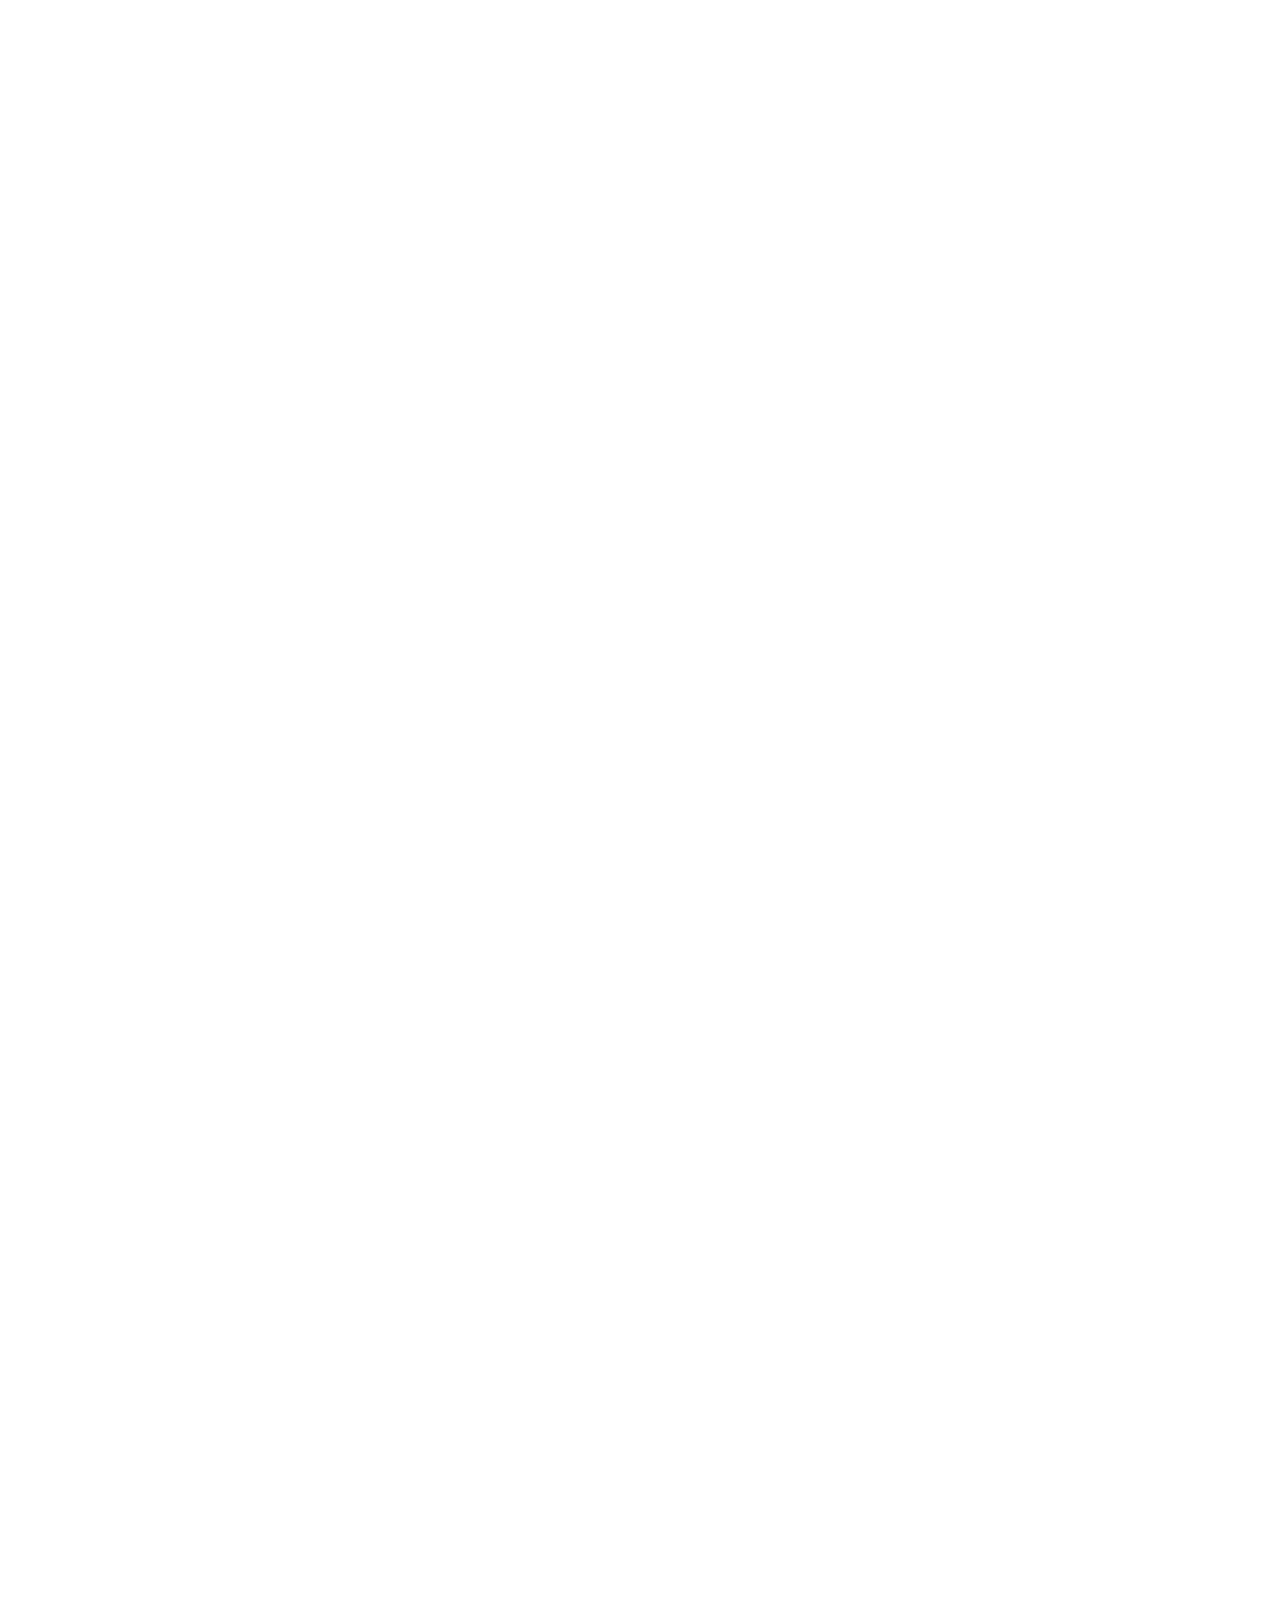
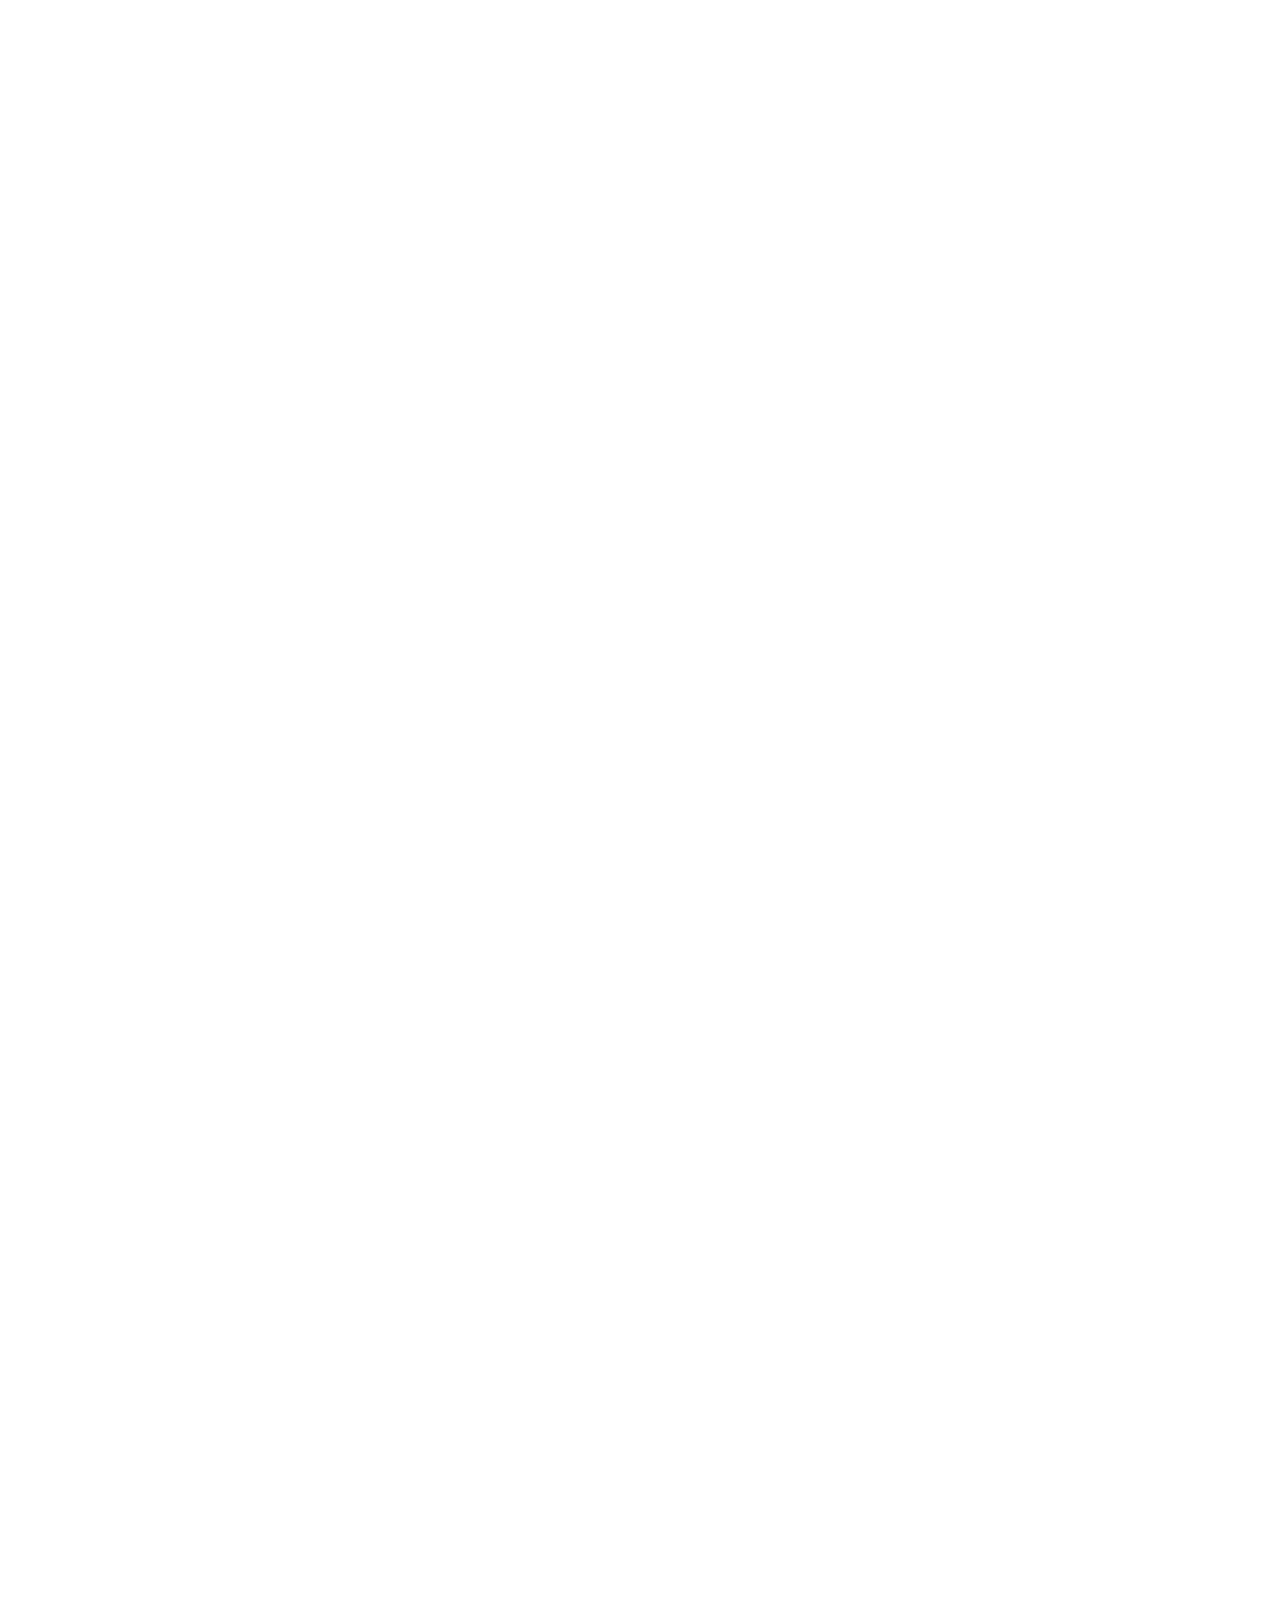
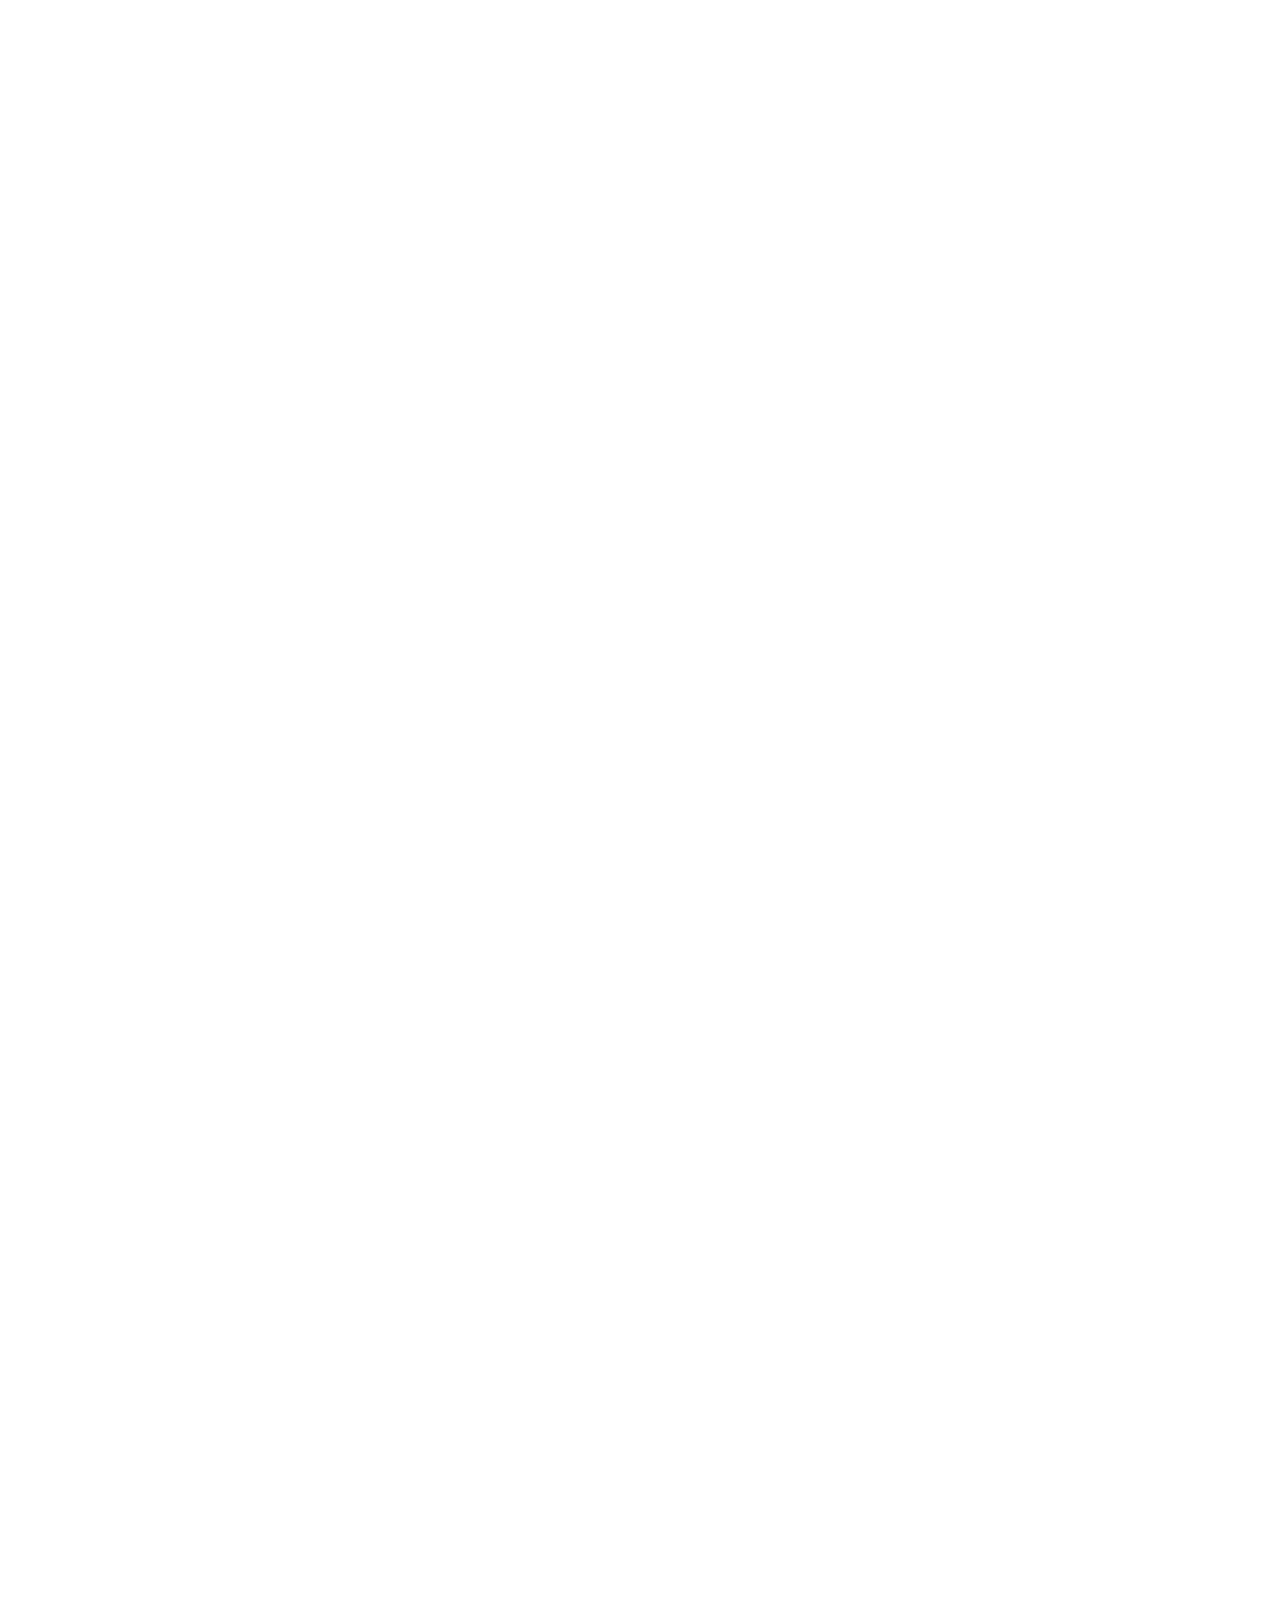
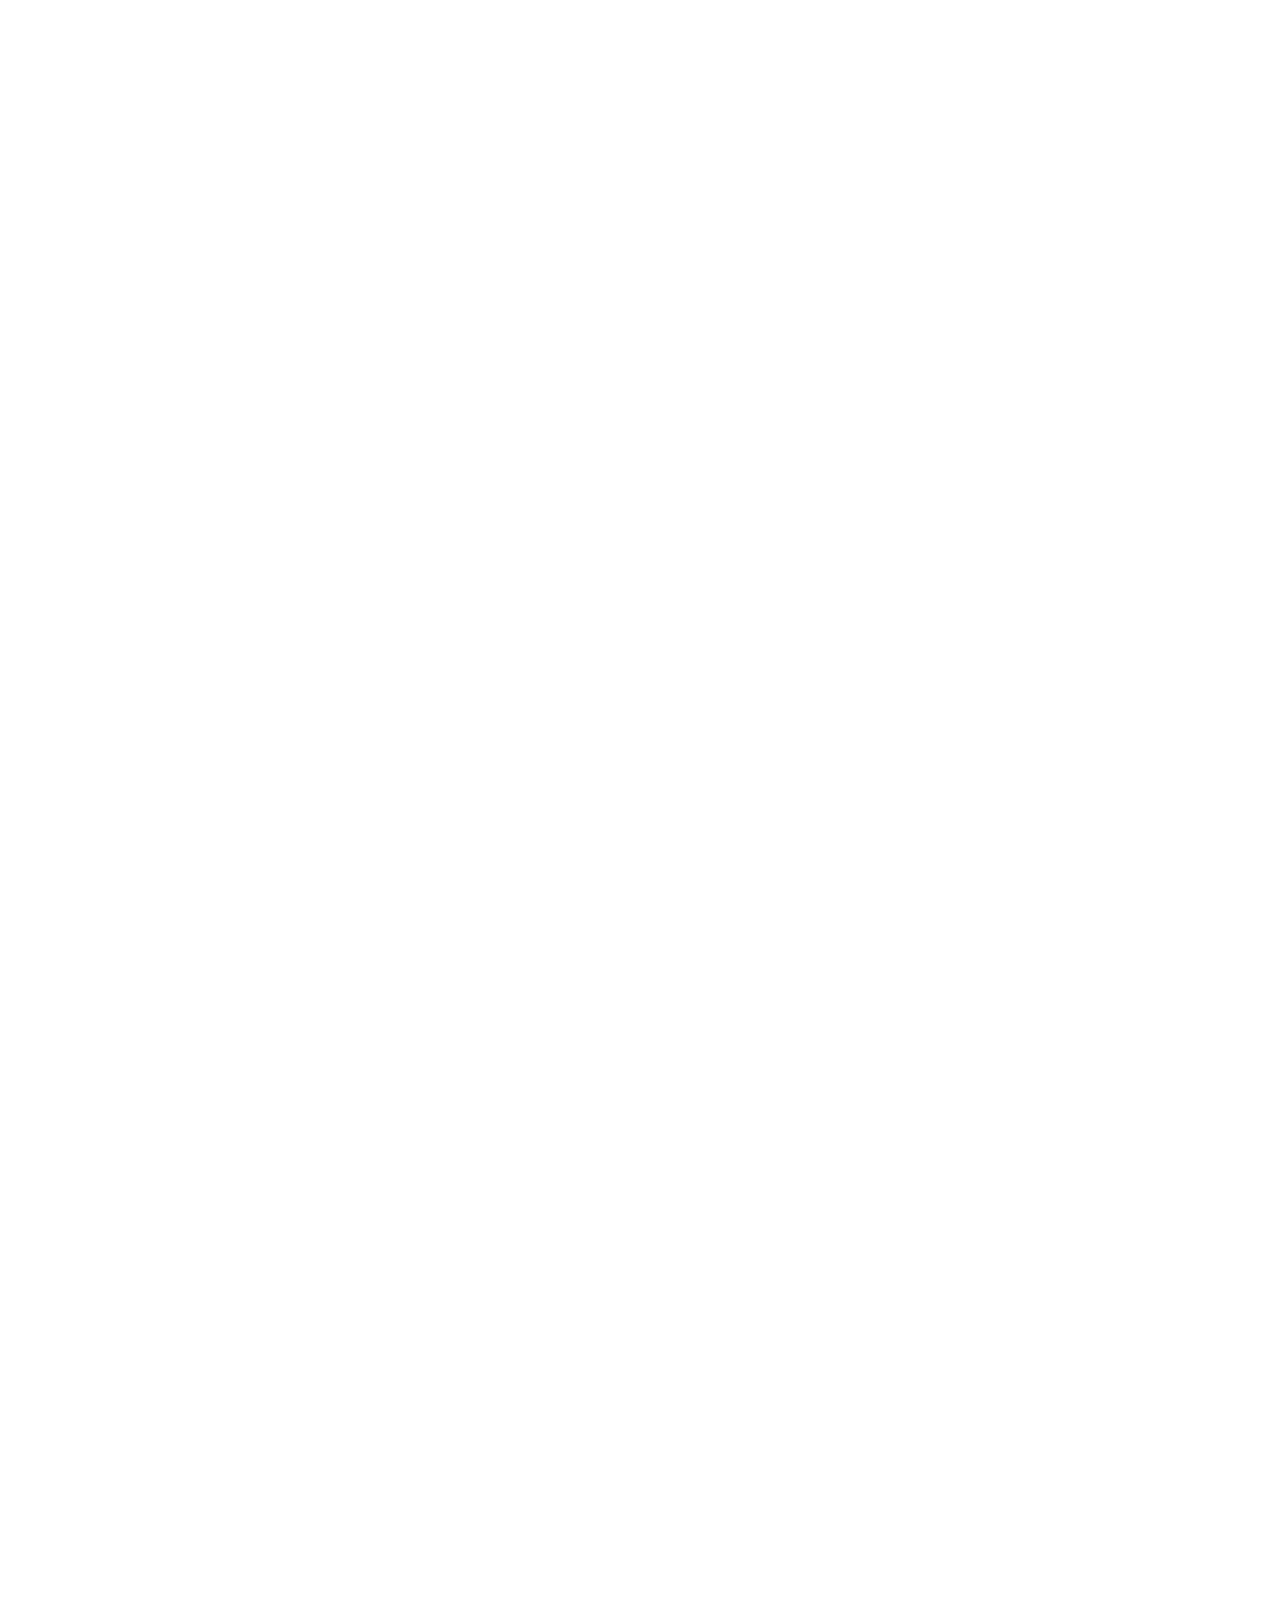
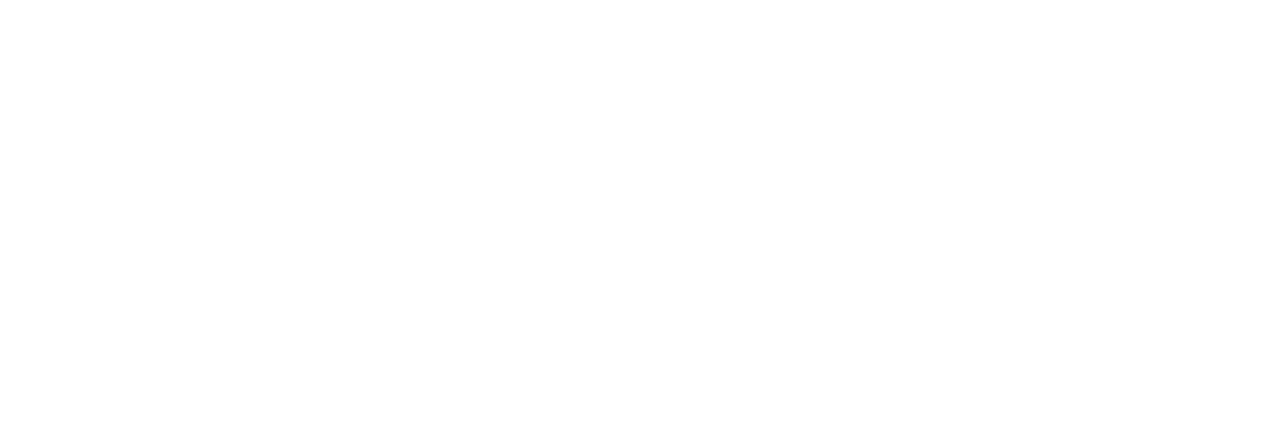
<file: bitrix/templates/main/portfolio-inner.html>
<!DOCTYPE html>
<html>
  <head>
    <meta charset="utf-8">
    <title>Portfolio inner</title>
    <meta name="viewport" content="width=device-width, initial-scale=1.0">
    <meta content="IE=9" http-equiv="X-UA-Compatible">
    <meta name="format-detection" content="telephone=no">
    <meta name="theme-color" content="#212121">
    <meta name="apple-mobile-web-app-status-bar-style" content="#212121">
    <link rel="stylesheet" media="all" href="css/screen.css">
    <script src="https://code.createjs.com/createjs-2015.11.26.min.js"></script>
    <script src="js/app.js"></script>
  </head>
  <body>
    <div class="page__preloader">
      <div class="page__preloader-container">
        <div class="page__preloader-frame frame__black">
          <div class="page__frame-inn">
            <div class="frame__bg"></div>
            <div class="frame__text frame__scale">
              <div class="frame__text-inner">
                <div class="text" data-text="The experience to listen">The experience to listen</div>
              </div>
            </div>
          </div>
        </div>
        <div class="page__preloader-frame frame__white">
          <div class="page__frame-inn">
            <div class="frame__bg"></div>
            <div class="frame__text frame__scale">
              <div class="frame__text-inner">
                <div class="text" data-text="The passion to create">The passion to create</div>
              </div>
            </div>
          </div>
        </div>
        <div class="page__preloader-frame frame__black">
          <div class="page__frame-inn">
            <div class="frame__bg"></div>
            <div class="frame__image frame__scale"><img src="img/anim.jpg" alt=""></div>
          </div>
        </div>
      </div>
    </div>
    <div class="pageLoader">
      <div class="lines-container"></div>
    </div>
    <div class="pageSurfLoader">
      <div class="loader"></div>
    </div>
    <!--BEGIN out-->
    <div class="out" id="touch">
      <div class="wrapper">
        <div class="scroll" id="out">
          <div class="hamburger">
            <div class="hamburger-inner"><span></span><span></span><span></span></div>
          </div>
          <div class="content content-portfolio-inner" data-page="portfolio-inner">
            <header class="header"><a class="logo ajax-trigger" href="/"></a>
              <ul class="breadcrumbs">
                <li><a class="home breadcrumbs-item ajax-trigger" href="#">
                    <div><svg viewBox="0 0 20 22.1" xmlns="http://www.w3.org/2000/svg"><path d="m10.04767,0.04746l-9.996,9l0,13l7.996,0l0,-6l4.004,0l0,6l8,0l0,-13l-10.004,-9zm8.008,20l-4.008,0l0,-6l-7.996,0l0,6l-4.004,0l0,-10.172l8,-7l8.008,7l0,10.172z"/></svg></div></a></li>
                <li><a class="breadcrumbs-item ajax-trigger" href="#"><span>Recent projects</span></a></li>
                <li>
                  <div class="breadcrumbs-item"><span>Recent projects</span></div>
                </li>
              </ul>
            </header>
            <div class="content-wrapper">
              <div class="content-head">
                <div class="text-container">
                  <div class="title">Café de Paris</div>
                  <div class="image__cover"><img src="img/portfolio-title.jpg"></div>
                  <div class="subtitle">Interior design for a part of France in Minsk</div>
                  <div class="descr">
                    <p>It's not boring solemnity, not pomp&shy;ous luxury, not flashy kitsch. This is a very subtle and elegant chic with the created image.</p>
                  </div>
                </div>
              </div>
              <div class="content-body">
                <div class="text-container">
                  <div class="title">Gallery</div>
                </div>
                <div class="projects-gallery">
                  <div class="scroller-gallery">
                    <ul class="grid" id="l-gallery">
                                            <li class="load" data-src="img/grid/grid-1.jpg"><a>
                                                <div class="image__cover"><img src="img/grid/grid-1.jpg"></div></a></li>
                                            <li class="load" data-src="img/grid/grid-2.jpg"><a>
                                                <div class="image__cover"><img src="img/grid/grid-2.jpg"></div></a></li>
                                            <li class="load" data-src="img/grid/grid-3.jpg"><a>
                                                <div class="image__cover"><img src="img/grid/grid-3.jpg"></div></a></li>
                                            <li class="load" data-src="img/grid/grid-4.jpg"><a>
                                                <div class="image__cover"><img src="img/grid/grid-4.jpg"></div></a></li>
                                            <li class="load" data-src="img/grid/grid-5.jpg"><a>
                                                <div class="image__cover"><img src="img/grid/grid-5.jpg"></div></a></li>
                                            <li class="load" data-src="img/grid/grid-6.jpg"><a>
                                                <div class="image__cover"><img src="img/grid/grid-6.jpg"></div></a></li>
                                            <li class="load" data-src="img/grid/grid-7.jpg"><a>
                                                <div class="image__cover"><img src="img/grid/grid-7.jpg"></div></a></li>
                                            <li class="load" data-src="img/grid/grid-8.jpg"><a>
                                                <div class="image__cover"><img src="img/grid/grid-8.jpg"></div></a></li>
                                            <li class="load" data-src="img/grid/grid-9.jpg"><a>
                                                <div class="image__cover"><img src="img/grid/grid-9.jpg"></div></a></li>
                                            <li class="load" data-src="img/grid/grid-10.jpg"><a>
                                                <div class="image__cover"><img src="img/grid/grid-10.jpg"></div></a></li>
                                            <li class="load" data-src="img/grid/grid-11.jpg"><a>
                                                <div class="image__cover"><img src="img/grid/grid-11.jpg"></div></a></li>
                                            <li class="load" data-src="img/grid/grid-12.jpg"><a>
                                                <div class="image__cover"><img src="img/grid/grid-12.jpg"></div></a></li>
                                            <li class="load" data-src="img/grid/grid-13.jpg"><a>
                                                <div class="image__cover"><img src="img/grid/grid-13.jpg"></div></a></li>
                                            <li class="load" data-src="img/grid/grid-14.jpg"><a>
                                                <div class="image__cover"><img src="img/grid/grid-14.jpg"></div></a></li>
                                            <li class="load" data-src="img/grid/grid-1.jpg"><a>
                                                <div class="image__cover"><img src="img/grid/grid-1.jpg"></div></a></li>
                                            <li class="load" data-src="img/grid/grid-2.jpg"><a>
                                                <div class="image__cover"><img src="img/grid/grid-2.jpg"></div></a></li>
                                            <li class="load" data-src="img/grid/grid-3.jpg"><a>
                                                <div class="image__cover"><img src="img/grid/grid-3.jpg"></div></a></li>
                                            <li class="load" data-src="img/grid/grid-4.jpg"><a>
                                                <div class="image__cover"><img src="img/grid/grid-4.jpg"></div></a></li>
                                            <li class="load" data-src="img/grid/grid-5.jpg"><a>
                                                <div class="image__cover"><img src="img/grid/grid-5.jpg"></div></a></li>
                                            <li class="load" data-src="img/grid/grid-6.jpg"><a>
                                                <div class="image__cover"><img src="img/grid/grid-6.jpg"></div></a></li>
                                            <li class="load" data-src="img/grid/grid-7.jpg"><a>
                                                <div class="image__cover"><img src="img/grid/grid-7.jpg"></div></a></li>
                                            <li class="load" data-src="img/grid/grid-8.jpg"><a>
                                                <div class="image__cover"><img src="img/grid/grid-8.jpg"></div></a></li>
                                            <li class="load" data-src="img/grid/grid-9.jpg"><a>
                                                <div class="image__cover"><img src="img/grid/grid-9.jpg"></div></a></li>
                                            <li class="load" data-src="img/grid/grid-10.jpg"><a>
                                                <div class="image__cover"><img src="img/grid/grid-10.jpg"></div></a></li>
                                            <li class="load" data-src="img/grid/grid-11.jpg"><a>
                                                <div class="image__cover"><img src="img/grid/grid-11.jpg"></div></a></li>
                                            <li class="load" data-src="img/grid/grid-12.jpg"><a>
                                                <div class="image__cover"><img src="img/grid/grid-12.jpg"></div></a></li>
                                            <li class="load" data-src="img/grid/grid-13.jpg"><a>
                                                <div class="image__cover"><img src="img/grid/grid-13.jpg"></div></a></li>
                                            <li class="load" data-src="img/grid/grid-14.jpg"><a>
                                                <div class="image__cover"><img src="img/grid/grid-14.jpg"></div></a></li>
                    </ul>
                  </div>
                  <script type="text/javascript">
                    document.addEventListener("DOMContentLoaded", function(){
                    	$(iso)
                    	$(lightG)
                    })
                  </script>
                </div><a class="back-page ajax-trigger"><i></i>Back to all projects</a>
              </div>
            </div>
            <footer class="footer">
              <div class="footer-text">
                <div class="footer-item">
                  <div class="copyright">©2016</div>
                </div>
                <div class="footer-item">
                  <div class="name">Kuibysheva 33|16 kiseleva</div>
                </div>
                <div class="footer-item"><a class="develop" href="flxmd.by" target="_blank" rel="nofollow">by #flxmd</a></div>
              </div><a class="nav-page-button" href="services" data-href="services"><span>Pull up to services</span></a>
            </footer>
          </div>
        </div>
        <div class="page-menu">
          <div class="scroll">
            <div class="close">
              <div><span></span><span></span></div>
            </div>
            <div class="page-menu__lang"><a class="lang" href="#">ru</a></div>
            <div class="page-menu__inner">
              <ul class="page-menu__list">
                                <li><a class="ajax-trigger" href="#"><span>Recent projects</span></a></li>
                                <li><a class="ajax-trigger" href="#"><span>Catalog</span></a></li>
                                <li><a class="ajax-trigger" href="#"><span>Bureau</span></a></li>
                                <li><a class="ajax-trigger" href="#"><span>Newsfeed</span></a></li>
                                <li class="active"><a class="ajax-trigger" href="#"><span>Portfolio</span></a></li>
                                <li><a class="ajax-trigger" href="#"><span>Contact us</span></a></li>
                                <li><a class="ajax-trigger" href="#"><span>Services</span></a></li>
              </ul>
              <div class="page-menu__soc"><a class="page-menu__soc-btn">
                  <div><svg viewBox="0 0 96 96" xmlns="http://www.w3.org/2000/svg"><path d="m47.88961,0.08823c-26.5,0 -48,21.5 -48,48c0,26.5 21.5,48 48,48c26.5,0 48,-21.5 48,-48c0,-26.5 -21.5,-48 -48,-48zm3.3,59.4c-3.1,-0.2 -4.4,-1.8 -6.8,-3.2c-1.3,7 -2.9,13.6 -7.7,17.1c-1.5,-10.5 2.2,-18.4 3.9,-26.8c-2.9,-4.9 0.4,-14.7 6.5,-12.3c7.5,3 -6.5,18.1 2.9,20c9.8,2 13.8,-17.1 7.7,-23.2c-8.8,-8.9 -25.6,-0.2 -23.6,12.6c0.5,3.1 3.7,4.1 1.3,8.4c-5.6,-1.3 -7.3,-5.7 -7.1,-11.6c0.3,-9.7 8.7,-16.5 17.1,-17.4c10.6,-1.2 20.6,3.9 22,13.9c1.5,11.1 -4.9,23.3 -16.2,22.5z"/></svg></div></a><a class="page-menu__soc-btn">
                  <div><svg viewBox="0 0 49.5 49.5" xmlns="http://www.w3.org/2000/svg"><path d="m24.63203,0.09496c-13.6,0 -24.6,11 -24.6,24.6c0,13.6 11,24.6 24.6,24.6s24.6,-11 24.6,-24.6c0.1,-13.5 -11,-24.6 -24.6,-24.6zm6.6,24.6l-4.3,0c0,6.8 0,15.2 0,15.2l-6.3,0c0,0 0,-8.3 0,-15.2l-3,0l0,-5.4l3,0l0,-3.5c0,-2.5 1.2,-6.4 6.4,-6.4l4.7,0l0,5.2c0,0 -2.8,0 -3.4,0c-0.6,0 -1.3,0.3 -1.3,1.5l0,3.2l4.8,0l-0.6,5.4z"/></svg></div></a><a class="page-menu__soc-btn">
                  <div><svg viewBox="0 0 49.8 49.8" xmlns="http://www.w3.org/2000/svg"><circle cx="24.63868" cy="25.11517" r="4.4" id="svg_2"/><path d="m30.13868,14.31517l-11,0c-1.6,0 -3,0.5 -3.9,1.4c-0.9,0.9 -1.4,2.3 -1.4,3.9l0,11c0,1.6 0.5,3 1.5,4c1,0.9 2.3,1.4 3.9,1.4l10.9,0c1.6,0 3,-0.5 3.9,-1.4c1,-0.9 1.5,-2.3 1.5,-3.9l0,-11c0,-1.6 -0.5,-2.9 -1.4,-3.9c-1,-1 -2.3,-1.5 -4,-1.5zm-5.5,17.6c-3.8,0 -6.8,-3.1 -6.8,-6.8c0,-3.8 3.1,-6.8 6.8,-6.8c3.7,0 6.9,3 6.9,6.8s-3.1,6.8 -6.9,6.8zm7.1,-12.3c-0.9,0 -1.6,-0.7 -1.6,-1.6c0,-0.9 0.7,-1.6 1.6,-1.6s1.6,0.7 1.6,1.6c0,0.9 -0.7,1.6 -1.6,1.6z"/><path d="m24.83868,0.31517c-13.6,0 -24.6,11 -24.6,24.6c0,13.6 11,24.6 24.6,24.6c13.6,0 24.6,-11 24.6,-24.6c0.1,-13.6 -11,-24.6 -24.6,-24.6zm13.1,30.4c0,2.3 -0.8,4.3 -2.2,5.7c-1.4,1.4 -3.4,2.1 -5.6,2.1l-10.9,0c-2.2,0 -4.2,-0.7 -5.6,-2.1c-1.5,-1.4 -2.2,-3.4 -2.2,-5.7l0,-11c0,-4.6 3.1,-7.8 7.8,-7.8l11,0c2.3,0 4.2,0.8 5.6,2.2c1.4,1.4 2.1,3.3 2.1,5.6c0,0 0,11 0,11z"/></svg></div></a></div>
              <div class="page-menu__price"><a class="btn btn-black" href="#"><span>download price +</span></a></div>
            </div>
          </div>
        </div>
        <div class="modal__wrapper" data-modal-popup="order">
          <div class="scroll">
            <div class="close">
              <div><span></span><span></span></div>
            </div>
            <div class="modal-container">
              <form class="form-container js-validation">
                <div class="field">
                  <div class="field-head"><span class="number">#01</span><span>First-name</span></div>
                  <div class="field-body">
                    <input type="text" data-validation="required" data-validation-error-msg="Please fill the field before continuing">
                  </div>
                </div>
                <div class="field">
                  <div class="field-head"><span class="number">#02</span><span>Phone</span></div>
                  <div class="field-body">
                    <input type="text" data-validation="required" data-validation-error-msg="Please fill the field before continuing">
                  </div>
                </div>
                <div class="field">
                  <div class="field-head"> <span class="number">#03</span><span>Mail</span></div>
                  <div class="field-body">
                    <input type="text" data-validation="email" data-validation-error-msg="Please fill the field before continuing">
                  </div>
                </div>
                <div class="field">
                  <button class="btn btn-white" type="submit"><span>Send</span></button>
                </div>
              </form>
            </div>
            <div class="modal-success">
              <div class="success-text">
                <div class="success-head">Thank you</div>
                <div class="success-body">Form successfully completed! In a short time we will contact you.</div>
              </div>
            </div>
          </div>
        </div>
        <script type="text/javascript">$(validator)</script>
      </div>
    </div>
    <!--END out-->
    <div class="cap">
      <div class="cap-inner">
        <div class="image"></div>
        <p>Please, switch to&nbsp;the&nbsp;desktop version</p><a href="#">Switch</a>
      </div>
    </div>
    <div class="pan-loader" id="pan-loader"><span class="container-rotate" id="rotate"><svg width="20" height="20">
<circle class="outer" cx="10" cy="10" r="8" stroke-dashoffset="50" fill="transparent" stroke="#ffffff" stroke-width="3" stroke-dasharray="50" stroke-dashoffset="0" />
</svg></span></div>
  </body>
</html>
</file>
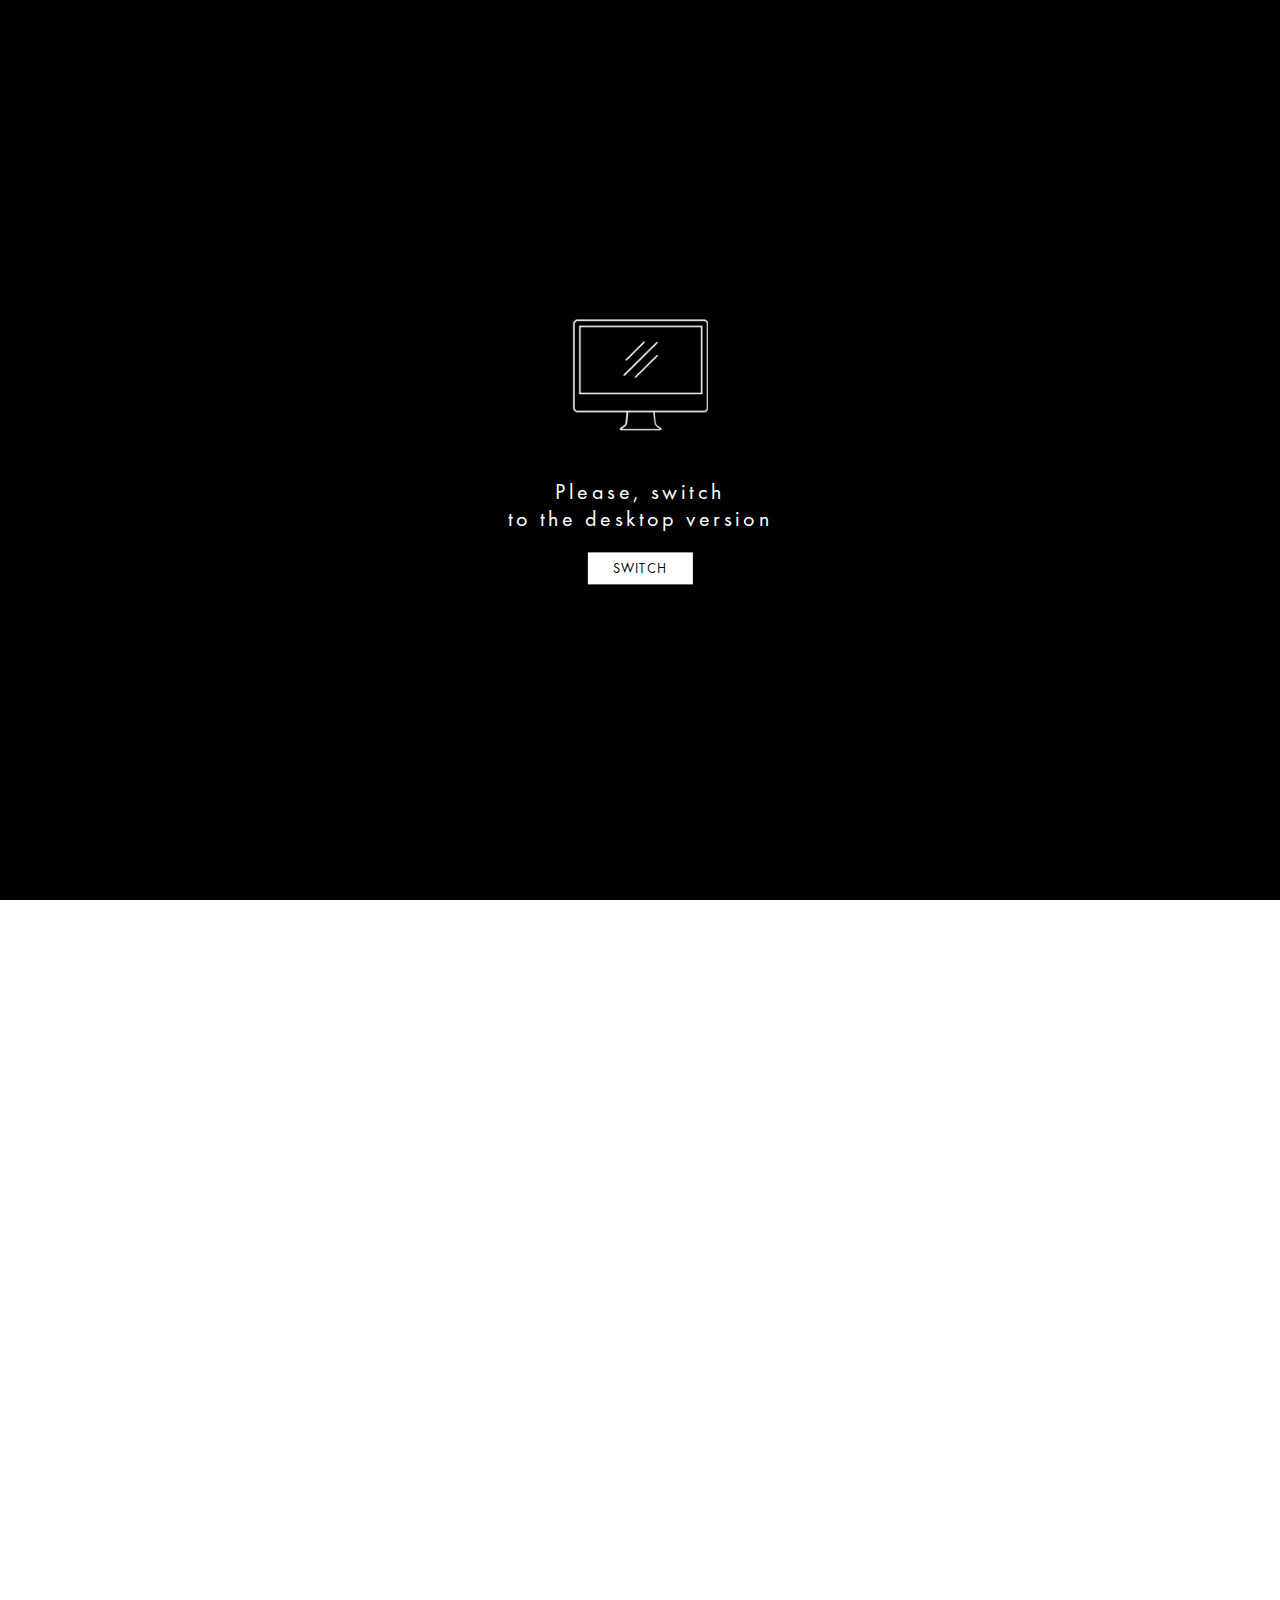
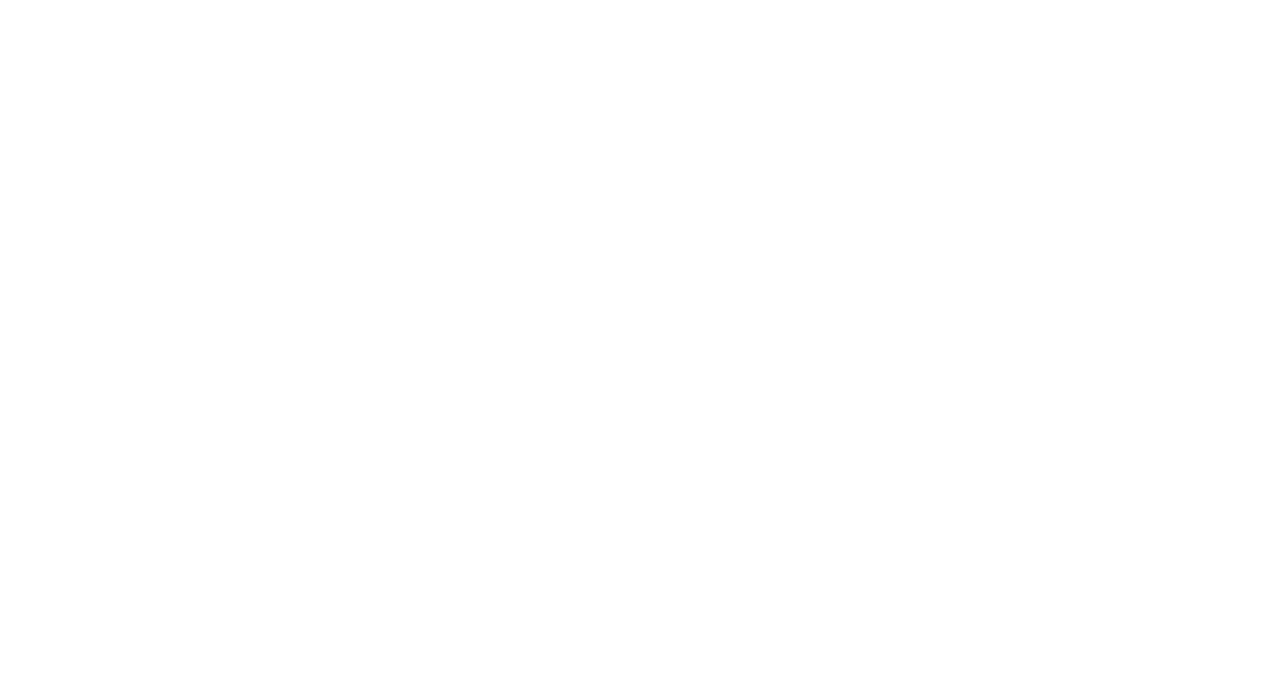
<file: bitrix/templates/main/portfolio.html>
<!DOCTYPE html>
<html>
  <head>
    <meta charset="utf-8">
    <title>Portfolio</title>
    <meta name="viewport" content="width=device-width, initial-scale=1.0">
    <meta content="IE=9" http-equiv="X-UA-Compatible">
    <meta name="format-detection" content="telephone=no">
    <meta name="theme-color" content="#212121">
    <meta name="apple-mobile-web-app-status-bar-style" content="#212121">
    <link rel="stylesheet" media="all" href="css/screen.css">
    <script src="https://code.createjs.com/createjs-2015.11.26.min.js"></script>
    <script src="js/app.js"></script>
  </head>
  <body>
    <div class="page__preloader">
      <div class="page__preloader-container">
        <div class="page__preloader-frame frame__black">
          <div class="page__frame-inn">
            <div class="frame__bg"></div>
            <div class="frame__text frame__scale">
              <div class="frame__text-inner">
                <div class="text" data-text="The experience to listen">The experience to listen</div>
              </div>
            </div>
          </div>
        </div>
        <div class="page__preloader-frame frame__white">
          <div class="page__frame-inn">
            <div class="frame__bg"></div>
            <div class="frame__text frame__scale">
              <div class="frame__text-inner">
                <div class="text" data-text="The passion to create">The passion to create</div>
              </div>
            </div>
          </div>
        </div>
        <div class="page__preloader-frame frame__black">
          <div class="page__frame-inn">
            <div class="frame__bg"></div>
            <div class="frame__image frame__scale"><img src="img/anim.jpg" alt=""></div>
          </div>
        </div>
      </div>
    </div>
    <div class="pageLoader">
      <div class="lines-container"></div>
    </div>
    <div class="pageSurfLoader">
      <div class="loader"></div>
    </div>
    <!--BEGIN out-->
    <div class="out" id="touch">
      <div class="wrapper">
        <div class="scroll" id="out">
          <div class="hamburger">
            <div class="hamburger-inner"><span></span><span></span><span></span></div>
          </div>
          <div class="content content-portfolio" data-page="portfolio">
            <header class="header"><a class="logo ajax-trigger" href="/"></a>
              <ul class="breadcrumbs">
                <li><a class="home breadcrumbs-item ajax-trigger" href="#">
                    <div><svg viewBox="0 0 20 22.1" xmlns="http://www.w3.org/2000/svg"><path d="m10.04767,0.04746l-9.996,9l0,13l7.996,0l0,-6l4.004,0l0,6l8,0l0,-13l-10.004,-9zm8.008,20l-4.008,0l0,-6l-7.996,0l0,6l-4.004,0l0,-10.172l8,-7l8.008,7l0,10.172z"/></svg></div></a></li>
                <li><a class="breadcrumbs-item ajax-trigger" href="#"><span>Recent projects</span></a></li>
                <li>
                  <div class="breadcrumbs-item"><span>Recent projects</span></div>
                </li>
              </ul>
            </header>
            <div class="content-wrapper">
              <div class="content-head">
                <div class="text-container">
                  <div class="title">Portfolio</div>
                </div>
              </div>
              <div class="content-body">
                <div class="projects-hash"><a class="projects-hash_item ajax-trigger" href="#"><span>#Архитектура</span></a><a class="projects-hash_item ajax-trigger" href="#"><span>#Дизайн</span></a><a class="projects-hash_item ajax-trigger" href="#"><span>#Мастерство</span></a><a class="projects-hash_item ajax-trigger" href="#"><span>#интерьер</span></a></div>
                <div class="projects"><a class="projects-item ajax-trigger" href="#">
                                      <div class="project-info-contaner">
                                        <div class="cover">
                                          <div class="project-info__inner">
                                            <div class="projects-image"><img src="img/main/1_2.jpg"></div>
                                            <div class="projects-info">
                                              <div class="projects-name"><span>Café de Paris</span></div>
                                            </div>
                                          </div>
                                        </div>
                                      </div></a><a class="projects-item ajax-trigger" href="#">
                                      <div class="project-info-contaner">
                                        <div class="cover">
                                          <div class="project-info__inner">
                                            <div class="projects-image"><img src="img/main/6_2.jpg"></div>
                                            <div class="projects-info">
                                              <div class="projects-name"><span>Private house #03</span></div>
                                            </div>
                                          </div>
                                        </div>
                                      </div></a><a class="projects-item ajax-trigger" href="#">
                                      <div class="project-info-contaner">
                                        <div class="cover">
                                          <div class="project-info__inner">
                                            <div class="projects-image"><img src="img/main/10_2.jpg"></div>
                                            <div class="projects-info">
                                              <div class="projects-name"><span>Café de Paris</span></div>
                                            </div>
                                          </div>
                                        </div>
                                      </div></a><a class="projects-item ajax-trigger" href="#">
                                      <div class="project-info-contaner">
                                        <div class="cover">
                                          <div class="project-info__inner">
                                            <div class="projects-image"><img src="img/main/15_2.jpg"></div>
                                            <div class="projects-info">
                                              <div class="projects-name"><span>Private house #04</span></div>
                                            </div>
                                          </div>
                                        </div>
                                      </div></a><a class="projects-item ajax-trigger" href="#">
                                      <div class="project-info-contaner">
                                        <div class="cover">
                                          <div class="project-info__inner">
                                            <div class="projects-image"><img src="img/main/19_2.jpg"></div>
                                            <div class="projects-info">
                                              <div class="projects-name"><span>Café de Paris</span></div>
                                            </div>
                                          </div>
                                        </div>
                                      </div></a><a class="projects-item ajax-trigger" href="#">
                                      <div class="project-info-contaner">
                                        <div class="cover">
                                          <div class="project-info__inner">
                                            <div class="projects-image"><img src="img/main/23_2.jpg"></div>
                                            <div class="projects-info">
                                              <div class="projects-name"><span>Private house #05</span></div>
                                            </div>
                                          </div>
                                        </div>
                                      </div></a><a class="projects-item ajax-trigger" href="#">
                                      <div class="project-info-contaner">
                                        <div class="cover">
                                          <div class="project-info__inner">
                                            <div class="projects-image"><img src="img/main/28_2.jpg"></div>
                                            <div class="projects-info">
                                              <div class="projects-name"><span>Café de Paris</span></div>
                                            </div>
                                          </div>
                                        </div>
                                      </div></a><a class="projects-item ajax-trigger" href="#">
                                      <div class="project-info-contaner">
                                        <div class="cover">
                                          <div class="project-info__inner">
                                            <div class="projects-image"><img src="img/main/30_2.jpg"></div>
                                            <div class="projects-info">
                                              <div class="projects-name"><span>Private house #06</span></div>
                                            </div>
                                          </div>
                                        </div>
                                      </div></a>
                </div>
              </div>
            </div>
            <footer class="footer">
              <div class="footer-text">
                <div class="footer-item">
                  <div class="copyright">©2016</div>
                </div>
                <div class="footer-item">
                  <div class="name">Kuibysheva 33|16 kiseleva</div>
                </div>
                <div class="footer-item"><a class="develop" href="flxmd.by" target="_blank" rel="nofollow">by #flxmd</a></div>
              </div><a class="nav-page-button" href="services" data-href="services"><span>Pull up to services</span></a>
            </footer>
          </div>
        </div>
        <div class="page-menu">
          <div class="scroll">
            <div class="close">
              <div><span></span><span></span></div>
            </div>
            <div class="page-menu__lang"><a class="lang" href="#">ru</a></div>
            <div class="page-menu__inner">
              <ul class="page-menu__list">
                                <li><a class="ajax-trigger" href="#"><span>Recent projects</span></a></li>
                                <li><a class="ajax-trigger" href="#"><span>Catalog</span></a></li>
                                <li><a class="ajax-trigger" href="#"><span>Bureau</span></a></li>
                                <li><a class="ajax-trigger" href="#"><span>Newsfeed</span></a></li>
                                <li class="active"><a class="ajax-trigger" href="#"><span>Portfolio</span></a></li>
                                <li><a class="ajax-trigger" href="#"><span>Contact us</span></a></li>
                                <li><a class="ajax-trigger" href="#"><span>Services</span></a></li>
              </ul>
              <div class="page-menu__soc"><a class="page-menu__soc-btn">
                  <div><svg viewBox="0 0 96 96" xmlns="http://www.w3.org/2000/svg"><path d="m47.88961,0.08823c-26.5,0 -48,21.5 -48,48c0,26.5 21.5,48 48,48c26.5,0 48,-21.5 48,-48c0,-26.5 -21.5,-48 -48,-48zm3.3,59.4c-3.1,-0.2 -4.4,-1.8 -6.8,-3.2c-1.3,7 -2.9,13.6 -7.7,17.1c-1.5,-10.5 2.2,-18.4 3.9,-26.8c-2.9,-4.9 0.4,-14.7 6.5,-12.3c7.5,3 -6.5,18.1 2.9,20c9.8,2 13.8,-17.1 7.7,-23.2c-8.8,-8.9 -25.6,-0.2 -23.6,12.6c0.5,3.1 3.7,4.1 1.3,8.4c-5.6,-1.3 -7.3,-5.7 -7.1,-11.6c0.3,-9.7 8.7,-16.5 17.1,-17.4c10.6,-1.2 20.6,3.9 22,13.9c1.5,11.1 -4.9,23.3 -16.2,22.5z"/></svg></div></a><a class="page-menu__soc-btn">
                  <div><svg viewBox="0 0 49.5 49.5" xmlns="http://www.w3.org/2000/svg"><path d="m24.63203,0.09496c-13.6,0 -24.6,11 -24.6,24.6c0,13.6 11,24.6 24.6,24.6s24.6,-11 24.6,-24.6c0.1,-13.5 -11,-24.6 -24.6,-24.6zm6.6,24.6l-4.3,0c0,6.8 0,15.2 0,15.2l-6.3,0c0,0 0,-8.3 0,-15.2l-3,0l0,-5.4l3,0l0,-3.5c0,-2.5 1.2,-6.4 6.4,-6.4l4.7,0l0,5.2c0,0 -2.8,0 -3.4,0c-0.6,0 -1.3,0.3 -1.3,1.5l0,3.2l4.8,0l-0.6,5.4z"/></svg></div></a><a class="page-menu__soc-btn">
                  <div><svg viewBox="0 0 49.8 49.8" xmlns="http://www.w3.org/2000/svg"><circle cx="24.63868" cy="25.11517" r="4.4" id="svg_2"/><path d="m30.13868,14.31517l-11,0c-1.6,0 -3,0.5 -3.9,1.4c-0.9,0.9 -1.4,2.3 -1.4,3.9l0,11c0,1.6 0.5,3 1.5,4c1,0.9 2.3,1.4 3.9,1.4l10.9,0c1.6,0 3,-0.5 3.9,-1.4c1,-0.9 1.5,-2.3 1.5,-3.9l0,-11c0,-1.6 -0.5,-2.9 -1.4,-3.9c-1,-1 -2.3,-1.5 -4,-1.5zm-5.5,17.6c-3.8,0 -6.8,-3.1 -6.8,-6.8c0,-3.8 3.1,-6.8 6.8,-6.8c3.7,0 6.9,3 6.9,6.8s-3.1,6.8 -6.9,6.8zm7.1,-12.3c-0.9,0 -1.6,-0.7 -1.6,-1.6c0,-0.9 0.7,-1.6 1.6,-1.6s1.6,0.7 1.6,1.6c0,0.9 -0.7,1.6 -1.6,1.6z"/><path d="m24.83868,0.31517c-13.6,0 -24.6,11 -24.6,24.6c0,13.6 11,24.6 24.6,24.6c13.6,0 24.6,-11 24.6,-24.6c0.1,-13.6 -11,-24.6 -24.6,-24.6zm13.1,30.4c0,2.3 -0.8,4.3 -2.2,5.7c-1.4,1.4 -3.4,2.1 -5.6,2.1l-10.9,0c-2.2,0 -4.2,-0.7 -5.6,-2.1c-1.5,-1.4 -2.2,-3.4 -2.2,-5.7l0,-11c0,-4.6 3.1,-7.8 7.8,-7.8l11,0c2.3,0 4.2,0.8 5.6,2.2c1.4,1.4 2.1,3.3 2.1,5.6c0,0 0,11 0,11z"/></svg></div></a></div>
              <div class="page-menu__price"><a class="btn btn-black" href="#"><span>download price +</span></a></div>
            </div>
          </div>
        </div>
        <div class="modal__wrapper" data-modal-popup="order">
          <div class="scroll">
            <div class="close">
              <div><span></span><span></span></div>
            </div>
            <div class="modal-container">
              <form class="form-container js-validation">
                <div class="field">
                  <div class="field-head"><span class="number">#01</span><span>First-name</span></div>
                  <div class="field-body">
                    <input type="text" data-validation="required" data-validation-error-msg="Please fill the field before continuing">
                  </div>
                </div>
                <div class="field">
                  <div class="field-head"><span class="number">#02</span><span>Phone</span></div>
                  <div class="field-body">
                    <input type="text" data-validation="required" data-validation-error-msg="Please fill the field before continuing">
                  </div>
                </div>
                <div class="field">
                  <div class="field-head"> <span class="number">#03</span><span>Mail</span></div>
                  <div class="field-body">
                    <input type="text" data-validation="email" data-validation-error-msg="Please fill the field before continuing">
                  </div>
                </div>
                <div class="field">
                  <button class="btn btn-white" type="submit"><span>Send</span></button>
                </div>
              </form>
            </div>
            <div class="modal-success">
              <div class="success-text">
                <div class="success-head">Thank you</div>
                <div class="success-body">Form successfully completed! In a short time we will contact you.</div>
              </div>
            </div>
          </div>
        </div>
        <script type="text/javascript">$(validator)</script>
      </div>
    </div>
    <!--END out-->
    <div class="cap">
      <div class="cap-inner">
        <div class="image"></div>
        <p>Please, switch to&nbsp;the&nbsp;desktop version</p><a href="#">Switch</a>
      </div>
    </div>
    <div class="pan-loader" id="pan-loader"><span class="container-rotate" id="rotate"><svg width="20" height="20">
<circle class="outer" cx="10" cy="10" r="8" stroke-dashoffset="50" fill="transparent" stroke="#ffffff" stroke-width="3" stroke-dasharray="50" stroke-dashoffset="0" />
</svg></span></div>
  </body>
</html>
</file>
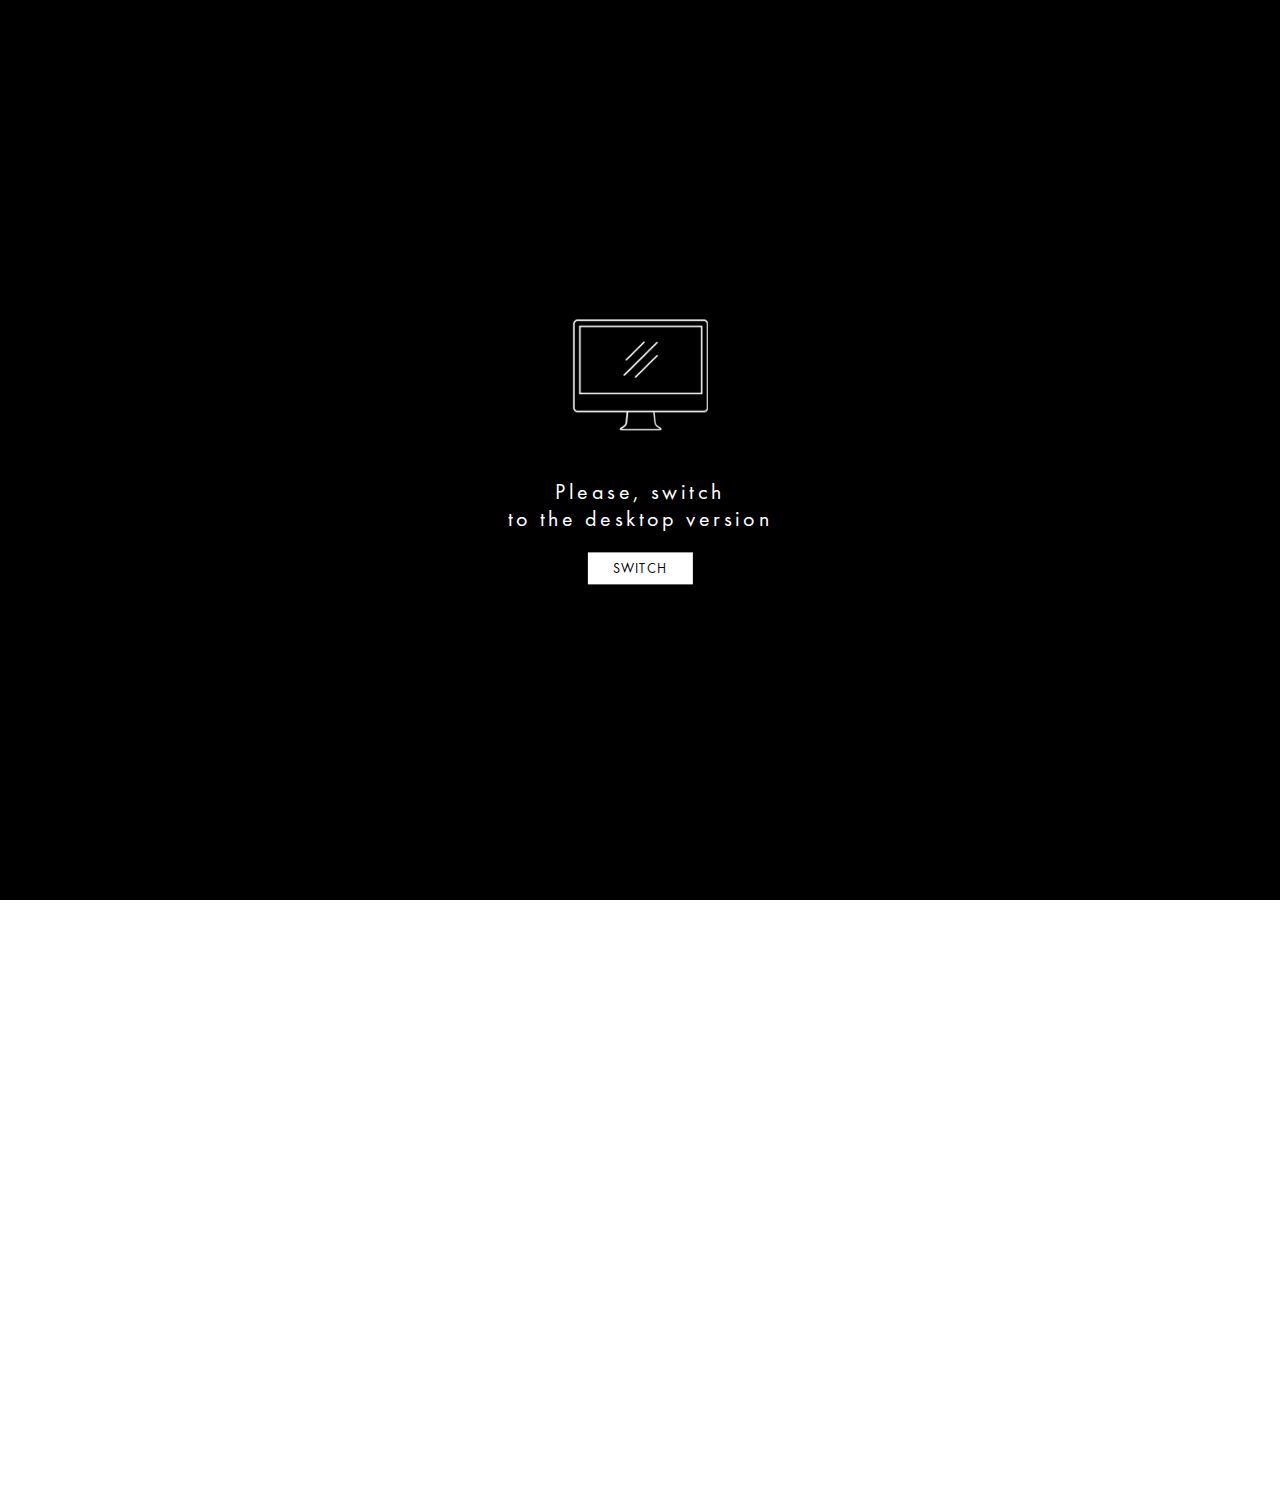
<file: bitrix/templates/main/services.html>
<!DOCTYPE html>
<html>
  <head>
    <meta charset="utf-8">
    <title>Services</title>
    <meta name="viewport" content="width=device-width, initial-scale=1.0">
    <meta content="IE=9" http-equiv="X-UA-Compatible">
    <meta name="format-detection" content="telephone=no">
    <meta name="theme-color" content="#212121">
    <meta name="apple-mobile-web-app-status-bar-style" content="#212121">
    <link rel="stylesheet" media="all" href="css/screen.css">
    <script src="https://code.createjs.com/createjs-2015.11.26.min.js"></script>
    <script src="js/app.js"></script>
  </head>
  <body>
    <div class="page__preloader">
      <div class="page__preloader-container">
        <div class="page__preloader-frame frame__black">
          <div class="page__frame-inn">
            <div class="frame__bg"></div>
            <div class="frame__text frame__scale">
              <div class="frame__text-inner">
                <div class="text" data-text="The experience to listen">The experience to listen</div>
              </div>
            </div>
          </div>
        </div>
        <div class="page__preloader-frame frame__white">
          <div class="page__frame-inn">
            <div class="frame__bg"></div>
            <div class="frame__text frame__scale">
              <div class="frame__text-inner">
                <div class="text" data-text="The passion to create">The passion to create</div>
              </div>
            </div>
          </div>
        </div>
        <div class="page__preloader-frame frame__black">
          <div class="page__frame-inn">
            <div class="frame__bg"></div>
            <div class="frame__image frame__scale"><img src="img/anim.jpg" alt=""></div>
          </div>
        </div>
      </div>
    </div>
    <div class="pageLoader">
      <div class="lines-container"></div>
    </div>
    <div class="pageSurfLoader">
      <div class="loader"></div>
    </div>
    <!--BEGIN out-->
    <div class="out" id="touch">
      <div class="wrapper">
        <div class="scroll" id="out">
          <div class="hamburger">
            <div class="hamburger-inner"><span></span><span></span><span></span></div>
          </div>
          <div class="content content-services" data-page="services">
            <header class="header"><a class="logo ajax-trigger" href="/"></a>
              <ul class="breadcrumbs">
                <li><a class="home breadcrumbs-item ajax-trigger" href="#">
                    <div><svg viewBox="0 0 20 22.1" xmlns="http://www.w3.org/2000/svg"><path d="m10.04767,0.04746l-9.996,9l0,13l7.996,0l0,-6l4.004,0l0,6l8,0l0,-13l-10.004,-9zm8.008,20l-4.008,0l0,-6l-7.996,0l0,6l-4.004,0l0,-10.172l8,-7l8.008,7l0,10.172z"/></svg></div></a></li>
                <li><a class="breadcrumbs-item ajax-trigger" href="#"><span>Recent projects</span></a></li>
                <li>
                  <div class="breadcrumbs-item"><span>Recent projects</span></div>
                </li>
              </ul>
            </header>
            <div class="content-wrapper">
              <div class="content-body">
                <div class="services">
                  <div class="services-item">
                    <div class="text-container">
                      <div class="title">
                         Architectural <br>design <span>#01</span></div>
                      <div class="subtitle">Cottages, houses.</div>
                      <div class="descr">
                        <p>We design buildings so that every square meter justified himself. We create a vibrant, living ar&shy;chitecture. Places in which want to come back.</p>
                      </div>
                    </div>
                  </div>
                  <div class="services-item">
                    <div class="text-container">
                      <div class="title">
                         Interior <br>design <span>#02</span></div>
                      <div class="subtitle">Private and public premises.</div>
                      <div class="descr">
                        <p>We create interior designs using simple shapes and volumes, correct proportions and original items. We help you to find a harmonious and unique style. We are living design, making it comfortable to live.</p>
                      </div>
                    </div>
                  </div>
                </div>
              </div>
            </div>
            <footer class="footer">
              <div class="footer-text">
                <div class="footer-item">
                  <div class="copyright">©2016</div>
                </div>
                <div class="footer-item">
                  <div class="name">Kuibysheva 33|16 kiseleva</div>
                </div>
                <div class="footer-item"><a class="develop" href="flxmd.by" target="_blank" rel="nofollow">by #flxmd</a></div>
              </div><a class="nav-page-button" href="services" data-href="services"><span>Pull up to services</span></a>
            </footer>
          </div>
        </div>
        <div class="page-menu">
          <div class="scroll">
            <div class="close">
              <div><span></span><span></span></div>
            </div>
            <div class="page-menu__lang"><a class="lang" href="#">ru</a></div>
            <div class="page-menu__inner">
              <ul class="page-menu__list">
                                <li><a class="ajax-trigger" href="#"><span>Recent projects</span></a></li>
                                <li><a class="ajax-trigger" href="#"><span>Catalog</span></a></li>
                                <li><a class="ajax-trigger" href="#"><span>Bureau</span></a></li>
                                <li><a class="ajax-trigger" href="#"><span>Newsfeed</span></a></li>
                                <li><a class="ajax-trigger" href="#"><span>Portfolio</span></a></li>
                                <li><a class="ajax-trigger" href="#"><span>Contact us</span></a></li>
                                <li class="active"><a class="ajax-trigger" href="#"><span>Services</span></a></li>
              </ul>
              <div class="page-menu__soc"><a class="page-menu__soc-btn">
                  <div><svg viewBox="0 0 96 96" xmlns="http://www.w3.org/2000/svg"><path d="m47.88961,0.08823c-26.5,0 -48,21.5 -48,48c0,26.5 21.5,48 48,48c26.5,0 48,-21.5 48,-48c0,-26.5 -21.5,-48 -48,-48zm3.3,59.4c-3.1,-0.2 -4.4,-1.8 -6.8,-3.2c-1.3,7 -2.9,13.6 -7.7,17.1c-1.5,-10.5 2.2,-18.4 3.9,-26.8c-2.9,-4.9 0.4,-14.7 6.5,-12.3c7.5,3 -6.5,18.1 2.9,20c9.8,2 13.8,-17.1 7.7,-23.2c-8.8,-8.9 -25.6,-0.2 -23.6,12.6c0.5,3.1 3.7,4.1 1.3,8.4c-5.6,-1.3 -7.3,-5.7 -7.1,-11.6c0.3,-9.7 8.7,-16.5 17.1,-17.4c10.6,-1.2 20.6,3.9 22,13.9c1.5,11.1 -4.9,23.3 -16.2,22.5z"/></svg></div></a><a class="page-menu__soc-btn">
                  <div><svg viewBox="0 0 49.5 49.5" xmlns="http://www.w3.org/2000/svg"><path d="m24.63203,0.09496c-13.6,0 -24.6,11 -24.6,24.6c0,13.6 11,24.6 24.6,24.6s24.6,-11 24.6,-24.6c0.1,-13.5 -11,-24.6 -24.6,-24.6zm6.6,24.6l-4.3,0c0,6.8 0,15.2 0,15.2l-6.3,0c0,0 0,-8.3 0,-15.2l-3,0l0,-5.4l3,0l0,-3.5c0,-2.5 1.2,-6.4 6.4,-6.4l4.7,0l0,5.2c0,0 -2.8,0 -3.4,0c-0.6,0 -1.3,0.3 -1.3,1.5l0,3.2l4.8,0l-0.6,5.4z"/></svg></div></a><a class="page-menu__soc-btn">
                  <div><svg viewBox="0 0 49.8 49.8" xmlns="http://www.w3.org/2000/svg"><circle cx="24.63868" cy="25.11517" r="4.4" id="svg_2"/><path d="m30.13868,14.31517l-11,0c-1.6,0 -3,0.5 -3.9,1.4c-0.9,0.9 -1.4,2.3 -1.4,3.9l0,11c0,1.6 0.5,3 1.5,4c1,0.9 2.3,1.4 3.9,1.4l10.9,0c1.6,0 3,-0.5 3.9,-1.4c1,-0.9 1.5,-2.3 1.5,-3.9l0,-11c0,-1.6 -0.5,-2.9 -1.4,-3.9c-1,-1 -2.3,-1.5 -4,-1.5zm-5.5,17.6c-3.8,0 -6.8,-3.1 -6.8,-6.8c0,-3.8 3.1,-6.8 6.8,-6.8c3.7,0 6.9,3 6.9,6.8s-3.1,6.8 -6.9,6.8zm7.1,-12.3c-0.9,0 -1.6,-0.7 -1.6,-1.6c0,-0.9 0.7,-1.6 1.6,-1.6s1.6,0.7 1.6,1.6c0,0.9 -0.7,1.6 -1.6,1.6z"/><path d="m24.83868,0.31517c-13.6,0 -24.6,11 -24.6,24.6c0,13.6 11,24.6 24.6,24.6c13.6,0 24.6,-11 24.6,-24.6c0.1,-13.6 -11,-24.6 -24.6,-24.6zm13.1,30.4c0,2.3 -0.8,4.3 -2.2,5.7c-1.4,1.4 -3.4,2.1 -5.6,2.1l-10.9,0c-2.2,0 -4.2,-0.7 -5.6,-2.1c-1.5,-1.4 -2.2,-3.4 -2.2,-5.7l0,-11c0,-4.6 3.1,-7.8 7.8,-7.8l11,0c2.3,0 4.2,0.8 5.6,2.2c1.4,1.4 2.1,3.3 2.1,5.6c0,0 0,11 0,11z"/></svg></div></a></div>
              <div class="page-menu__price"><a class="btn btn-black" href="#"><span>download price +</span></a></div>
            </div>
          </div>
        </div>
        <div class="modal__wrapper" data-modal-popup="order">
          <div class="scroll">
            <div class="close">
              <div><span></span><span></span></div>
            </div>
            <div class="modal-container">
              <form class="form-container js-validation">
                <div class="field">
                  <div class="field-head"><span class="number">#01</span><span>First-name</span></div>
                  <div class="field-body">
                    <input type="text" data-validation="required" data-validation-error-msg="Please fill the field before continuing">
                  </div>
                </div>
                <div class="field">
                  <div class="field-head"><span class="number">#02</span><span>Phone</span></div>
                  <div class="field-body">
                    <input type="text" data-validation="required" data-validation-error-msg="Please fill the field before continuing">
                  </div>
                </div>
                <div class="field">
                  <div class="field-head"> <span class="number">#03</span><span>Mail</span></div>
                  <div class="field-body">
                    <input type="text" data-validation="email" data-validation-error-msg="Please fill the field before continuing">
                  </div>
                </div>
                <div class="field">
                  <button class="btn btn-white" type="submit"><span>Send</span></button>
                </div>
              </form>
            </div>
            <div class="modal-success">
              <div class="success-text">
                <div class="success-head">Thank you</div>
                <div class="success-body">Form successfully completed! In a short time we will contact you.</div>
              </div>
            </div>
          </div>
        </div>
        <script type="text/javascript">$(validator)</script>
      </div>
    </div>
    <!--END out-->
    <div class="cap">
      <div class="cap-inner">
        <div class="image"></div>
        <p>Please, switch to&nbsp;the&nbsp;desktop version</p><a href="#">Switch</a>
      </div>
    </div>
    <div class="pan-loader" id="pan-loader"><span class="container-rotate" id="rotate"><svg width="20" height="20">
<circle class="outer" cx="10" cy="10" r="8" stroke-dashoffset="50" fill="transparent" stroke="#ffffff" stroke-width="3" stroke-dasharray="50" stroke-dashoffset="0" />
</svg></span></div>
  </body>
</html>
</file>
<file: bitrix/templates/main/css/screen.css>
a,abbr,acronym,address,applet,article,aside,audio,b,big,blockquote,body,canvas,caption,center,cite,code,dd,del,details,dfn,div,dl,dt,em,embed,fieldset,figcaption,figure,footer,form,h1,h2,h3,h4,h5,h6,header,hgroup,html,i,iframe,img,ins,kbd,label,legend,li,mark,menu,nav,object,ol,output,p,pre,q,ruby,s,samp,section,small,span,strike,strong,sub,summary,sup,table,tbody,td,tfoot,th,thead,time,tr,tt,u,ul,var,video{margin:0;padding:0;border:0;vertical-align:baseline}body,html{height:100%}a img,fieldset,img{border:none}input[type=email],input[type=tel],input[type=text],textarea{-webkit-appearance:none}textarea{overflow:auto}button,input{margin:0;padding:0;border:0}button,input[type=submit]{cursor:pointer}a,a:focus,button,div,h1,h2,h3,h4,h5,h6,input,select,span,textarea{outline:none}ol,ul{list-style-type:none}table{border-spacing:0;border-collapse:collapse;width:100%}html{-webkit-box-sizing:border-box;box-sizing:border-box}*,:after,:before{-webkit-box-sizing:inherit;box-sizing:inherit}@font-face{font-family:Book;src:url(../fonts/FuturaNewBook.eot);src:url(../fonts/FuturaNewBook.eot?#iefix) format("embedded-opentype"),url(../fonts/FuturaNewBook.woff) format("woff"),url(../fonts/FuturaNewBook.ttf) format("truetype");font-weight:400;font-style:normal}@font-face{font-family:Bold;src:url(../fonts/FuturaNewBold.eot);src:url(../fonts/FuturaNewBold.eot?#iefix) format("embedded-opentype"),url(../fonts/FuturaNewBold.woff) format("woff"),url(../fonts/FuturaNewBold.ttf) format("truetype");font-weight:400;font-style:normal}@font-face{font-family:Medium;src:url(../fonts/FuturaNewMedium.eot);src:url(../fonts/FuturaNewMedium.eot?#iefix) format("embedded-opentype"),url(../fonts/FuturaNewMedium.woff) format("woff"),url(../fonts/FuturaNewMedium.ttf) format("truetype");font-weight:400;font-style:normal}@font-face{font-family:Heavy;src:url(../fonts/FuturaNewHeavy.eot);src:url(../fonts/FuturaNewHeavy.eot?#iefix) format("embedded-opentype"),url(../fonts/FuturaNewHeavy.woff) format("woff"),url(../fonts/FuturaNewHeavy.ttf) format("truetype");font-weight:400;font-style:normal}@font-face{font-family:Light;src:url(../fonts/FuturaNewLight.eot);src:url(../fonts/FuturaNewLight.eot?#iefix) format("embedded-opentype"),url(../fonts/FuturaNewLight.woff) format("woff"),url(../fonts/FuturaNewLight.ttf) format("truetype");font-weight:400;font-style:normal}.slick-slider{-webkit-box-sizing:border-box;box-sizing:border-box;-moz-box-sizing:border-box;-webkit-touch-callout:none;-webkit-user-select:none;-moz-user-select:none;-ms-user-select:none;user-select:none;-ms-touch-action:pan-y;touch-action:pan-y;-webkit-tap-highlight-color:transparent}.slick-list,.slick-slider{position:relative;display:block}.slick-list{overflow:hidden;margin:0;padding:0}.slick-list:focus{outline:none}.slick-loading .slick-list{background:#fff}.slick-list.dragging{cursor:pointer;cursor:hand}.slick-slide,.slick-slide img,.slick-slider .slick-list,.slick-track{-webkit-transform:translateZ(0);transform:translateZ(0)}.slick-track{position:relative;left:0;top:0;display:block;zoom:1}.slick-track:after,.slick-track:before{content:"";display:table}.slick-track:after{clear:both}.slick-loading .slick-track{visibility:hidden}.slick-slide{float:left;height:100%;min-height:1px}.slick-slide img{display:block;max-width:100%}.slick-slide.slick-loading img{display:none}.slick-slide.dragging img{pointer-events:none}.slick-initialized .slick-slide{display:block}.slick-loading .slick-slide{visibility:hidden}.slick-vertical .slick-slide{display:block;height:auto;border:1px solid transparent}.slick-next,.slick-prev{position:absolute;top:50%;margin-top:-10px;font:0/0 a;text-shadow:none;color:transparent;height:20px;background:none;left:0;z-index:1}.slick-next:focus,.slick-prev:focus{outline:none}.slick-next.slick-disabled,.slick-prev.slick-disabled{opacity:.2}.slick-next:before,.slick-prev:before{height:30px;line-height:30px;content:"prev";display:inline-block;vertical-align:middle;font-size:15px;color:#fff;background:#000}.slick-next{right:0;left:auto}.slick-next:before{content:"next";display:inline-block}.slick-dots{text-align:center;position:absolute;margin:0;bottom:0;left:0;right:0}.slick-dots li{position:relative;display:inline-block;padding:0 3px}.slick-dots li.slick-active button{background:#000}.slick-dots button{display:block;width:10px;height:10px;background:#fff;-webkit-box-shadow:0 1px 5px rgba(0,0,0,.25);box-shadow:0 1px 5px rgba(0,0,0,.25);cursor:pointer;font:0/0 a;text-shadow:none;color:transparent;border-radius:50%}.ps-container{overflow:hidden!important;-ms-touch-action:none;touch-action:none;-ms-overflow-style:none}@supports (-ms-overflow-style:none){.ps-container{overflow:auto!important}}.ps-container.ps-active-x>.ps-scrollbar-x-rail,.ps-container.ps-active-y>.ps-scrollbar-y-rail{display:block;background-color:transparent}.ps-container.ps-in-scrolling{pointer-events:none}.ps-container.ps-in-scrolling.ps-y>.ps-scrollbar-y-rail>.ps-scrollbar-y{background-color:#999}.ps-container>.ps-scrollbar-x-rail{position:absolute;bottom:0;display:none;height:15px;-webkit-transition:background-color .2s linear,opacity .2s linear;transition:background-color .2s linear,opacity .2s linear;opacity:0}.ps-container>.ps-scrollbar-x-rail>.ps-scrollbar-x{position:absolute;bottom:2px;height:6px;-webkit-transition:background-color .2s linear,height .2s linear,width .2s ease-in-out,-webkit-border-radius .2s ease-in-out;-webkit-transition:background-color .2s linear,height .2s linear,width .2s ease-in-out,border-radius .2s ease-in-out;transition:background-color .2s linear,height .2s linear,width .2s ease-in-out,border-radius .2s ease-in-out;border-radius:6px;background-color:#aaa}.ps-container>.ps-scrollbar-x-rail:active>.ps-scrollbar-x,.ps-container>.ps-scrollbar-x-rail:hover>.ps-scrollbar-x{height:11px}.ps-container>.ps-scrollbar-y-rail{position:absolute;right:0;display:none;width:5px;-webkit-transition:background-color .2s linear,opacity .2s linear;transition:background-color .2s linear,opacity .2s linear;opacity:1}.ps-container>.ps-scrollbar-y-rail>.ps-scrollbar-y{position:absolute;right:2px;width:5px;background-color:#494949}.ps-container>.ps-scrollbar-y-rail:active>.ps-scrollbar-y,.ps-container>.ps-scrollbar-y-rail:hover>.ps-scrollbar-y{width:5px}.ps-container:hover.ps-in-scrolling{pointer-events:none}.ps-container:hover.ps-in-scrolling.ps-x>.ps-scrollbar-x-rail>.ps-scrollbar-x,.ps-container:hover.ps-in-scrolling.ps-y>.ps-scrollbar-y-rail>.ps-scrollbar-y{background-color:#494949}.ps-container:hover>.ps-scrollbar-x-rail,.ps-container:hover>.ps-scrollbar-y-rail{opacity:1}.ps-container:hover>.ps-scrollbar-x-rail:hover>.ps-scrollbar-x,.ps-container:hover>.ps-scrollbar-y-rail:hover>.ps-scrollbar-y{background-color:#494949}@font-face{font-family:lg;font-weight:400;font-style:normal;src:url(../fonts/lg.eot?n1z373);src:url(../fonts/lg.eot?#iefixn1z373) format("embedded-opentype"),url(../fonts/lg.woff?n1z373) format("woff"),url(../fonts/lg.ttf?n1z373) format("truetype"),url(../fonts/lg.svg?n1z373#lg) format("svg")}.lg-icon{font-family:lg;font-weight:400;font-style:normal;font-variant:normal;line-height:1;text-transform:none;speak:none;-webkit-font-smoothing:antialiased;-moz-osx-font-smoothing:grayscale}.lg-actions .lg-next,.lg-actions .lg-prev{font-size:22px;position:absolute;z-index:1080;top:50%;display:block;cursor:pointer;color:#999;border-radius:2px}.lg-actions .lg-next.disabled,.lg-actions .lg-prev.disabled{pointer-events:none;opacity:.5}.lg-actions .lg-next:hover,.lg-actions .lg-prev:hover{color:#fff}.lg-actions .lg-next{right:20px}.lg-actions .lg-prev{left:20px}@-webkit-keyframes a{0%{left:0}50%{left:-30px}to{left:0}}@keyframes a{0%{left:0}50%{left:-30px}to{left:0}}@-webkit-keyframes b{0%{left:0}50%{left:30px}to{left:0}}@keyframes b{0%{left:0}50%{left:30px}to{left:0}}.lg-outer.lg-right-end .lg-object{position:relative;-webkit-animation:a .3s;animation:a .3s}.lg-outer.lg-left-end .lg-object{position:relative;-webkit-animation:b .3s;animation:b .3s}.lg-toolbar{position:absolute;z-index:1082;top:0;left:0;width:100%}.lg-toolbar .lg-icon{font-size:24px;line-height:27px;float:right;width:50px;height:47px;padding:10px 0;cursor:pointer;-webkit-transition:color .2s linear;transition:color .2s linear;text-align:center;text-decoration:none!important;color:#999;outline:medium none}.lg-toolbar .lg-icon:hover{color:#fff}.lg-toolbar .lg-close:after{content:'\e070'}.lg-toolbar .lg-download:after{content:'\e0f2'}.lg-sub-html{font-size:16px;position:fixed;z-index:1080;right:0;bottom:0;left:0;padding:10px 40px;text-align:center;color:#eee;background-color:rgba(0,0,0,.45)}.lg-sub-html h4{font-size:13px;font-weight:700;margin:0}.lg-sub-html p{font-size:12px;margin:5px 0 0}#lg-counter{font-size:16px;display:inline-block;padding-top:12px;padding-left:20px;vertical-align:middle;color:#999}.lg-next,.lg-prev,.lg-toolbar{-webkit-transition:-webkit-transform .35s cubic-bezier(0,0,.25,1) 0s,opacity .35s cubic-bezier(0,0,.25,1) 0s,color .2s linear;-webkit-transition:opacity .35s cubic-bezier(0,0,.25,1) 0s,color .2s linear,-webkit-transform .35s cubic-bezier(0,0,.25,1) 0s;transition:opacity .35s cubic-bezier(0,0,.25,1) 0s,color .2s linear,-webkit-transform .35s cubic-bezier(0,0,.25,1) 0s;transition:transform .35s cubic-bezier(0,0,.25,1) 0s,opacity .35s cubic-bezier(0,0,.25,1) 0s,color .2s linear;transition:transform .35s cubic-bezier(0,0,.25,1) 0s,opacity .35s cubic-bezier(0,0,.25,1) 0s,color .2s linear,-webkit-transform .35s cubic-bezier(0,0,.25,1) 0s;opacity:1}body:not(.lg-from-hash) .lg-outer.lg-start-zoom .lg-object{-webkit-transition:-webkit-transform .25s cubic-bezier(0,0,.25,1) 0s,opacity .25s cubic-bezier(0,0,.25,1)!important;-webkit-transition:opacity .25s cubic-bezier(0,0,.25,1),-webkit-transform .25s cubic-bezier(0,0,.25,1) 0s!important;transition:opacity .25s cubic-bezier(0,0,.25,1),-webkit-transform .25s cubic-bezier(0,0,.25,1) 0s!important;transition:transform .25s cubic-bezier(0,0,.25,1) 0s,opacity .25s cubic-bezier(0,0,.25,1)!important;transition:transform .25s cubic-bezier(0,0,.25,1) 0s,opacity .25s cubic-bezier(0,0,.25,1),-webkit-transform .25s cubic-bezier(0,0,.25,1) 0s!important;-webkit-transform:scale3d(.5,.5,.5);transform:scale3d(.5,.5,.5);-webkit-transform-origin:50% 50%;-ms-transform-origin:50% 50%;transform-origin:50% 50%;opacity:0}body:not(.lg-from-hash) .lg-outer.lg-start-zoom .lg-item.lg-complete .lg-object{-webkit-transform:scaleX(1);transform:scaleX(1);opacity:1}.lg-outer .lg-thumb-outer{position:absolute;z-index:1080;bottom:0;width:100%;max-height:350px;-webkit-transition:-webkit-transform .25s cubic-bezier(0,0,.25,1) 0s;transition:-webkit-transform .25s cubic-bezier(0,0,.25,1) 0s;transition:transform .25s cubic-bezier(0,0,.25,1) 0s;transition:transform .25s cubic-bezier(0,0,.25,1) 0s,-webkit-transform .25s cubic-bezier(0,0,.25,1) 0s;-webkit-transform:translate3d(0,100%,0);transform:translate3d(0,100%,0);background-color:#0d0a0a}.lg-outer .lg-thumb-outer.lg-grab .lg-thumb-item{cursor:-webkit-grab;cursor:-o-grab;cursor:-ms-grab;cursor:grab}.lg-outer .lg-thumb-outer.lg-grabbing .lg-thumb-item{cursor:move;cursor:-webkit-grabbing;cursor:-o-grabbing;cursor:-ms-grabbing;cursor:grabbing}.lg-outer .lg-thumb-outer.lg-dragging .lg-thumb{-webkit-transition-duration:0s!important;transition-duration:0s!important}.lg-outer.lg-thumb-open .lg-thumb-outer{-webkit-transform:translateZ(0);transform:translateZ(0)}.lg-outer .lg-thumb{height:100%;margin-bottom:-5px;padding:10px 0}.lg-outer .lg-thumb-item{float:left;overflow:hidden;height:100%;margin-bottom:5px;cursor:pointer;border:2px solid #fff;border-radius:5px;border-radius:4px}.lg-outer .lg-thumb-item.active,.lg-outer .lg-thumb-item:hover{border-color:#a90707}.lg-outer .lg-thumb-item img{width:100%;height:100%;object-fit:cover}.lg-outer.lg-has-thumb .lg-item{padding-bottom:120px}.lg-outer.lg-can-toggle .lg-item{padding-bottom:0}.lg-outer.lg-pull-caption-up .lg-sub-html{-webkit-transition:bottom .25s ease;transition:bottom .25s ease}.lg-outer.lg-pull-caption-up.lg-thumb-open .lg-sub-html{bottom:100px}.lg-outer .lg-toggle-thumb{font-size:24px;line-height:27px;position:absolute;top:-39px;right:20px;width:50px;height:39px;padding:5px 0;cursor:pointer;text-align:center;color:#999;border-radius:2px 2px 0 0;background-color:#0d0a0a}.lg-outer .lg-toggle-thumb:after{content:'\e1ff'}.lg-outer .lg-toggle-thumb:hover{color:#fff}.lg-outer .lg-video-cont{display:inline-block;width:100%;max-width:1140px;max-height:100%;padding:0 5px;vertical-align:middle}.lg-outer .lg-video{position:relative;overflow:hidden;width:100%;height:0;padding-bottom:56.25%}.lg-outer .lg-video .lg-object{position:absolute;top:0;left:0;display:inline-block;width:100%!important;height:100%!important}.lg-outer .lg-video .lg-video-play{position:absolute;z-index:1080;top:50%;left:50%;width:84px;height:59px;margin-top:-30px;margin-left:-42px;cursor:pointer}.lg-outer .lg-has-vimeo .lg-video-play{background:url(../img/vimeo-play.png) no-repeat scroll 0 0 transparent}.lg-outer .lg-has-vimeo:hover .lg-video-play{background:url(../img/vimeo-play.png) no-repeat scroll 0 -58px transparent}.lg-outer .lg-has-html5 .lg-video-play{width:64px;height:64px;margin-top:-32px;margin-left:-32px;opacity:.8;background:transparent url(../img/video-play.png) no-repeat scroll 0 0}.lg-outer .lg-has-html5:hover .lg-video-play{opacity:1}.lg-outer .lg-has-youtube .lg-video-play{background:url(../img/youtube-play.png) no-repeat scroll 0 0 transparent}.lg-outer .lg-has-youtube:hover .lg-video-play{background:url(../img/youtube-play.png) no-repeat scroll 0 -60px transparent}.lg-outer .lg-video-object{position:absolute;top:0;left:0;width:100%!important;height:100%!important}.lg-outer .lg-has-video .lg-video-object{visibility:hidden}.lg-outer .lg-has-video.lg-video-playing .lg-object,.lg-outer .lg-has-video.lg-video-playing .lg-video-play{display:none}.lg-outer .lg-has-video.lg-video-playing .lg-video-object{visibility:visible}.lg-progress-bar{position:absolute;z-index:1083;top:0;left:0;width:100%;height:5px;-webkit-transition:opacity .08s ease 0s;transition:opacity .08s ease 0s;opacity:0;background-color:#333}.lg-progress-bar .lg-progress{width:0;height:5px;background-color:#a90707}.lg-progress-bar.lg-start .lg-progress{width:100%}.lg-show-autoplay .lg-progress-bar{opacity:1}.lg-autoplay-button:after{content:'\e01d'}.lg-show-autoplay .lg-autoplay-button:after{content:'\e01a'}.lg-outer.lg-css3.lg-zoom-dragging .lg-item.lg-complete.lg-zoomable .lg-image,.lg-outer.lg-css3.lg-zoom-dragging .lg-item.lg-complete.lg-zoomable .lg-img-wrap{-webkit-transition-duration:0s;transition-duration:0s}.lg-outer .lg-item.lg-complete.lg-zoomable .lg-img-wrap{-webkit-transition:left .3s cubic-bezier(0,0,.25,1) 0s,top .3s cubic-bezier(0,0,.25,1) 0s;transition:left .3s cubic-bezier(0,0,.25,1) 0s,top .3s cubic-bezier(0,0,.25,1) 0s;-webkit-transform:translateZ(0);transform:translateZ(0);-webkit-backface-visibility:hidden;backface-visibility:hidden}.lg-outer .lg-item.lg-complete.lg-zoomable .lg-image{-webkit-transition:-webkit-transform .3s cubic-bezier(0,0,.25,1) 0s,opacity .15s!important;-webkit-transition:opacity .15s,-webkit-transform .3s cubic-bezier(0,0,.25,1) 0s!important;transition:opacity .15s,-webkit-transform .3s cubic-bezier(0,0,.25,1) 0s!important;transition:transform .3s cubic-bezier(0,0,.25,1) 0s,opacity .15s!important;transition:transform .3s cubic-bezier(0,0,.25,1) 0s,opacity .15s,-webkit-transform .3s cubic-bezier(0,0,.25,1) 0s!important;-webkit-transform:scaleX(1);transform:scaleX(1);-webkit-transform-origin:0 0;-ms-transform-origin:0 0;transform-origin:0 0;-webkit-backface-visibility:hidden;backface-visibility:hidden}#lg-zoom-in:after{content:'\e311'}#lg-actual-size{font-size:20px}#lg-actual-size:after{content:'\e033'}#lg-zoom-out{pointer-events:none;opacity:.5}#lg-zoom-out:after{content:'\e312'}.lg-zoomed #lg-zoom-out{pointer-events:auto;opacity:1}.lg-outer .lg-pager-outer{position:absolute;z-index:1080;right:0;bottom:60px;left:0;height:10px;text-align:center}.lg-outer .lg-pager-outer.lg-pager-hover .lg-pager-cont{overflow:visible}.lg-outer .lg-pager-cont{position:relative;display:inline-block;overflow:hidden;margin:0 5px;cursor:pointer;vertical-align:top}.lg-outer .lg-pager-cont:hover .lg-pager-thumb-cont{-webkit-transform:translateZ(0);transform:translateZ(0);opacity:1}.lg-outer .lg-pager-cont.lg-pager-active .lg-pager{-webkit-box-shadow:0 0 0 2px #fff inset;box-shadow:inset 0 0 0 2px #fff}.lg-outer .lg-pager-thumb-cont{position:absolute;bottom:100%;left:0;width:120px;height:83px;margin-bottom:20px;margin-left:-60px;padding:5px;-webkit-transition:opacity .15s ease 0s,-webkit-transform .15s ease 0s;transition:opacity .15s ease 0s,-webkit-transform .15s ease 0s;transition:opacity .15s ease 0s,transform .15s ease 0s;transition:opacity .15s ease 0s,transform .15s ease 0s,-webkit-transform .15s ease 0s;-webkit-transform:translate3d(0,5px,0);transform:translate3d(0,5px,0);opacity:0;color:#fff;border-radius:3px;background-color:#fff}.lg-outer .lg-pager-thumb-cont img{width:100%;height:100%}.lg-outer .lg-pager{display:block;width:12px;height:12px;-webkit-transition:box-shadow .3s ease 0s;-webkit-transition:-webkit-box-shadow .3s ease 0s;transition:-webkit-box-shadow .3s ease 0s;transition:box-shadow .3s ease 0s;transition:box-shadow .3s ease 0s,-webkit-box-shadow .3s ease 0s;border-radius:50%;background-color:hsla(0,0%,100%,.5);-webkit-box-shadow:0 0 0 8px hsla(0,0%,100%,.7) inset;box-shadow:inset 0 0 0 8px hsla(0,0%,100%,.7)}.lg-outer .lg-pager:focus,.lg-outer .lg-pager:hover{-webkit-box-shadow:0 0 0 8px #fff inset;box-shadow:inset 0 0 0 8px #fff}.lg-outer .lg-caret{position:absolute;bottom:-10px;left:50%;display:inline-block;width:0;height:0;margin-left:-5px;vertical-align:middle;border-top:10px dashed;border-right:10px solid transparent;border-left:10px solid transparent}.lg-fullscreen:after{content:'\e20c'}.lg-fullscreen-on .lg-fullscreen:after{content:'\e20d'}.lg-outer #lg-dropdown-overlay{position:fixed;z-index:1081;top:0;right:0;bottom:0;left:0;visibility:hidden;cursor:default;-webkit-transition:visibility 0s linear .18s,opacity .18s linear 0s;transition:visibility 0s linear .18s,opacity .18s linear 0s;opacity:0;background-color:rgba(0,0,0,.25)}.lg-outer.lg-dropdown-active #lg-dropdown-overlay,.lg-outer.lg-dropdown-active .lg-dropdown{visibility:visible;-webkit-transition-delay:0s;transition-delay:0s;-webkit-transform:translateZ(0);-ms-transform:translateZ(0);transform:translateZ(0);opacity:1}.lg-outer.lg-dropdown-active #lg-share{color:#fff}.lg-outer .lg-dropdown{font-size:14px;position:absolute;top:50px;right:0;visibility:hidden;margin:0;padding:10px 0;list-style-type:none;-webkit-transition:-webkit-transform .18s linear 0s,visibility 0s linear .5s,opacity .18s linear 0s;-webkit-transition:visibility 0s linear .5s,opacity .18s linear 0s,-webkit-transform .18s linear 0s;transition:visibility 0s linear .5s,opacity .18s linear 0s,-webkit-transform .18s linear 0s;transition:transform .18s linear 0s,visibility 0s linear .5s,opacity .18s linear 0s;transition:transform .18s linear 0s,visibility 0s linear .5s,opacity .18s linear 0s,-webkit-transform .18s linear 0s;-webkit-transform:translate3d(0,5px,0);-ms-transform:translate3d(0,5px,0);transform:translate3d(0,5px,0);text-align:left;opacity:0;border-radius:2px;background-color:#fff}.lg-outer .lg-dropdown:after{position:absolute;top:-16px;right:16px;display:block;width:0;height:0;content:'';border:8px solid transparent;border-bottom-color:#fff}.lg-outer .lg-dropdown>li:last-child{margin-bottom:0}.lg-outer .lg-dropdown>li:hover .lg-icon,.lg-outer .lg-dropdown>li:hover a{color:#333}.lg-outer .lg-dropdown a{font-family:Open Sans,Helvetica Neue,Helvetica,Arial,sans-serif;font-size:12px;display:block;padding:4px 12px;white-space:pre;color:#333}.lg-outer .lg-dropdown a:hover{background-color:rgba(0,0,0,.07)}.lg-outer .lg-dropdown .lg-dropdown-text{line-height:1;display:inline-block;margin-top:-3px;vertical-align:middle}.lg-outer .lg-dropdown .lg-icon{font-size:20px;line-height:1;display:inline-block;float:none;width:auto;height:auto;margin-right:8px;padding:0;vertical-align:middle;color:#333}.lg-outer #lg-share{position:relative}.lg-outer #lg-share:after{content:'\e80d'}.lg-outer #lg-share-facebook .lg-icon{color:#3b5998}.lg-outer #lg-share-facebook .lg-icon:after{content:'\e901'}.lg-outer #lg-share-twitter .lg-icon{color:#00aced}.lg-outer #lg-share-twitter .lg-icon:after{content:'\e904'}.lg-outer #lg-share-googleplus .lg-icon{color:#dd4b39}.lg-outer #lg-share-googleplus .lg-icon:after{content:'\e902'}.lg-outer #lg-share-pinterest .lg-icon{color:#cb2027}.lg-outer #lg-share-pinterest .lg-icon:after{content:'\e903'}.group{*zoom:1}.group:after,.group:before{line-height:0;display:table;content:''}.group:after{clear:both}.lg-outer{position:fixed;z-index:1050;top:0;left:0;width:100%;height:100%;-webkit-transition:opacity .15s ease 0s;transition:opacity .15s ease 0s;opacity:0}.lg-outer *{-webkit-box-sizing:border-box;box-sizing:border-box}.lg-outer.lg-visible{opacity:1}.lg-outer.lg-css3 .lg-item.lg-current,.lg-outer.lg-css3 .lg-item.lg-next-slide,.lg-outer.lg-css3 .lg-item.lg-prev-slide{-webkit-transition-timing-function:inherit!important;transition-timing-function:inherit!important;-webkit-transition-duration:inherit!important;transition-duration:inherit!important}.lg-outer.lg-css3.lg-dragging .lg-item.lg-current,.lg-outer.lg-css3.lg-dragging .lg-item.lg-next-slide,.lg-outer.lg-css3.lg-dragging .lg-item.lg-prev-slide{-webkit-transition-duration:0s!important;transition-duration:0s!important;opacity:1}.lg-outer.lg-grab img.lg-object{cursor:-webkit-grab;cursor:-o-grab;cursor:-ms-grab;cursor:grab}.lg-outer.lg-grabbing img.lg-object{cursor:move;cursor:-webkit-grabbing;cursor:-o-grabbing;cursor:-ms-grabbing;cursor:grabbing}.lg-outer .lg{position:relative;overflow:hidden;width:100%;max-width:100%;height:100%;max-height:100%;margin-right:auto;margin-left:auto}.lg-outer .lg-inner{position:absolute;top:0;left:0;width:100%;height:100%;white-space:nowrap}.lg-outer .lg-item{display:none!important;background:url(../img/loading.gif) no-repeat scroll 50% transparent}.lg-outer.lg-css3 .lg-current,.lg-outer.lg-css3 .lg-next-slide,.lg-outer.lg-css3 .lg-prev-slide,.lg-outer.lg-css .lg-current{display:inline-block!important}.lg-outer .lg-img-wrap,.lg-outer .lg-item{position:absolute;display:inline-block;width:100%;height:100%;text-align:center}.lg-outer .lg-img-wrap:before,.lg-outer .lg-item:before{display:inline-block;width:1px;height:50%;margin-right:-1px;content:''}.lg-outer .lg-img-wrap{position:absolute;top:0;right:0;bottom:0;left:0;padding:0 5px}.lg-outer .lg-item.lg-complete{background-image:none}.lg-outer .lg-item.lg-current{z-index:1060}.lg-outer .lg-image{display:inline-block;width:auto!important;max-width:100%;height:auto!important;max-height:100%;vertical-align:middle}.lg-outer.lg-show-after-load .lg-item .lg-object,.lg-outer.lg-show-after-load .lg-item .lg-video-play{-webkit-transition:opacity .15s ease 0s;transition:opacity .15s ease 0s;opacity:0}.lg-outer.lg-show-after-load .lg-item.lg-complete .lg-object,.lg-outer.lg-show-after-load .lg-item.lg-complete .lg-video-play{opacity:1}.lg-outer .lg-empty-html,.lg-outer.lg-hide-download #lg-download{display:none}.lg-backdrop{position:fixed;z-index:1040;top:0;right:0;bottom:0;left:0;-webkit-transition:opacity .15s ease 0s;transition:opacity .15s ease 0s;opacity:0;background-color:#000}.lg-backdrop.in{opacity:1}.lg-css3.lg-no-trans .lg-current,.lg-css3.lg-no-trans .lg-next-slide,.lg-css3.lg-no-trans .lg-prev-slide{-webkit-transition:none 0s ease 0s!important;transition:none 0s ease 0s!important}.lg-css3.lg-use-css3 .lg-item,.lg-css3.lg-use-left .lg-item{-webkit-backface-visibility:hidden;backface-visibility:hidden}.lg-css3.lg-fade .lg-item{opacity:0}.lg-css3.lg-fade .lg-item.lg-current{opacity:1}.lg-css3.lg-fade .lg-item.lg-current,.lg-css3.lg-fade .lg-item.lg-next-slide,.lg-css3.lg-fade .lg-item.lg-prev-slide{-webkit-transition:opacity .1s ease 0s;transition:opacity .1s ease 0s}.lg-css3.lg-slide.lg-use-css3 .lg-item{opacity:0}.lg-css3.lg-slide.lg-use-css3 .lg-item.lg-prev-slide{-webkit-transform:translate3d(-100%,0,0);transform:translate3d(-100%,0,0)}.lg-css3.lg-slide.lg-use-css3 .lg-item.lg-next-slide{-webkit-transform:translate3d(100%,0,0);transform:translate3d(100%,0,0)}.lg-css3.lg-slide.lg-use-css3 .lg-item.lg-current{-webkit-transform:translateZ(0);transform:translateZ(0);opacity:1}.lg-css3.lg-slide.lg-use-css3 .lg-item.lg-current,.lg-css3.lg-slide.lg-use-css3 .lg-item.lg-next-slide,.lg-css3.lg-slide.lg-use-css3 .lg-item.lg-prev-slide{-webkit-transition:-webkit-transform 1s cubic-bezier(0,0,.25,1) 0s,opacity .1s ease 0s;-webkit-transition:opacity .1s ease 0s,-webkit-transform 1s cubic-bezier(0,0,.25,1) 0s;transition:opacity .1s ease 0s,-webkit-transform 1s cubic-bezier(0,0,.25,1) 0s;transition:transform 1s cubic-bezier(0,0,.25,1) 0s,opacity .1s ease 0s;transition:transform 1s cubic-bezier(0,0,.25,1) 0s,opacity .1s ease 0s,-webkit-transform 1s cubic-bezier(0,0,.25,1) 0s}.lg-css3.lg-slide.lg-use-left .lg-item{position:absolute;left:0;opacity:0}.lg-css3.lg-slide.lg-use-left .lg-item.lg-prev-slide{left:-100%}.lg-css3.lg-slide.lg-use-left .lg-item.lg-next-slide{left:100%}.lg-css3.lg-slide.lg-use-left .lg-item.lg-current{left:0;opacity:1}.lg-css3.lg-slide.lg-use-left .lg-item.lg-current,.lg-css3.lg-slide.lg-use-left .lg-item.lg-next-slide,.lg-css3.lg-slide.lg-use-left .lg-item.lg-prev-slide{-webkit-transition:left 1s cubic-bezier(0,0,.25,1) 0s,opacity .1s ease 0s;transition:left 1s cubic-bezier(0,0,.25,1) 0s,opacity .1s ease 0s}.lg-css3.lg-zoom-in .lg-item{opacity:0}.lg-css3.lg-zoom-in .lg-item.lg-next-slide,.lg-css3.lg-zoom-in .lg-item.lg-prev-slide{-webkit-transform:scale3d(1.3,1.3,1.3);transform:scale3d(1.3,1.3,1.3)}.lg-css3.lg-zoom-in .lg-item.lg-current{-webkit-transform:scaleX(1);transform:scaleX(1);opacity:1}.lg-css3.lg-zoom-in .lg-item.lg-current,.lg-css3.lg-zoom-in .lg-item.lg-next-slide,.lg-css3.lg-zoom-in .lg-item.lg-prev-slide{-webkit-transition:-webkit-transform 1s cubic-bezier(0,0,.25,1) 0s,opacity 1s ease 0s;-webkit-transition:opacity 1s ease 0s,-webkit-transform 1s cubic-bezier(0,0,.25,1) 0s;transition:opacity 1s ease 0s,-webkit-transform 1s cubic-bezier(0,0,.25,1) 0s;transition:transform 1s cubic-bezier(0,0,.25,1) 0s,opacity 1s ease 0s;transition:transform 1s cubic-bezier(0,0,.25,1) 0s,opacity 1s ease 0s,-webkit-transform 1s cubic-bezier(0,0,.25,1) 0s}.lg-css3.lg-zoom-in-big .lg-item{opacity:0}.lg-css3.lg-zoom-in-big .lg-item.lg-next-slide,.lg-css3.lg-zoom-in-big .lg-item.lg-prev-slide{-webkit-transform:scale3d(2,2,2);transform:scale3d(2,2,2)}.lg-css3.lg-zoom-in-big .lg-item.lg-current{-webkit-transform:scaleX(1);transform:scaleX(1);opacity:1}.lg-css3.lg-zoom-in-big .lg-item.lg-current,.lg-css3.lg-zoom-in-big .lg-item.lg-next-slide,.lg-css3.lg-zoom-in-big .lg-item.lg-prev-slide{-webkit-transition:-webkit-transform 1s cubic-bezier(0,0,.25,1) 0s,opacity 1s ease 0s;-webkit-transition:opacity 1s ease 0s,-webkit-transform 1s cubic-bezier(0,0,.25,1) 0s;transition:opacity 1s ease 0s,-webkit-transform 1s cubic-bezier(0,0,.25,1) 0s;transition:transform 1s cubic-bezier(0,0,.25,1) 0s,opacity 1s ease 0s;transition:transform 1s cubic-bezier(0,0,.25,1) 0s,opacity 1s ease 0s,-webkit-transform 1s cubic-bezier(0,0,.25,1) 0s}.lg-css3.lg-zoom-out .lg-item{opacity:0}.lg-css3.lg-zoom-out .lg-item.lg-next-slide,.lg-css3.lg-zoom-out .lg-item.lg-prev-slide{-webkit-transform:scale3d(.7,.7,.7);transform:scale3d(.7,.7,.7)}.lg-css3.lg-zoom-out .lg-item.lg-current{-webkit-transform:scaleX(1);transform:scaleX(1);opacity:1}.lg-css3.lg-zoom-out .lg-item.lg-current,.lg-css3.lg-zoom-out .lg-item.lg-next-slide,.lg-css3.lg-zoom-out .lg-item.lg-prev-slide{-webkit-transition:-webkit-transform 1s cubic-bezier(0,0,.25,1) 0s,opacity 1s ease 0s;-webkit-transition:opacity 1s ease 0s,-webkit-transform 1s cubic-bezier(0,0,.25,1) 0s;transition:opacity 1s ease 0s,-webkit-transform 1s cubic-bezier(0,0,.25,1) 0s;transition:transform 1s cubic-bezier(0,0,.25,1) 0s,opacity 1s ease 0s;transition:transform 1s cubic-bezier(0,0,.25,1) 0s,opacity 1s ease 0s,-webkit-transform 1s cubic-bezier(0,0,.25,1) 0s}.lg-css3.lg-zoom-out-big .lg-item{opacity:0}.lg-css3.lg-zoom-out-big .lg-item.lg-next-slide,.lg-css3.lg-zoom-out-big .lg-item.lg-prev-slide{-webkit-transform:scale3d(0,0,0);transform:scale3d(0,0,0)}.lg-css3.lg-zoom-out-big .lg-item.lg-current{-webkit-transform:scaleX(1);transform:scaleX(1);opacity:1}.lg-css3.lg-zoom-out-big .lg-item.lg-current,.lg-css3.lg-zoom-out-big .lg-item.lg-next-slide,.lg-css3.lg-zoom-out-big .lg-item.lg-prev-slide{-webkit-transition:-webkit-transform 1s cubic-bezier(0,0,.25,1) 0s,opacity 1s ease 0s;-webkit-transition:opacity 1s ease 0s,-webkit-transform 1s cubic-bezier(0,0,.25,1) 0s;transition:opacity 1s ease 0s,-webkit-transform 1s cubic-bezier(0,0,.25,1) 0s;transition:transform 1s cubic-bezier(0,0,.25,1) 0s,opacity 1s ease 0s;transition:transform 1s cubic-bezier(0,0,.25,1) 0s,opacity 1s ease 0s,-webkit-transform 1s cubic-bezier(0,0,.25,1) 0s}.lg-css3.lg-zoom-out-in .lg-item{opacity:0}.lg-css3.lg-zoom-out-in .lg-item.lg-prev-slide{-webkit-transform:scale3d(0,0,0);transform:scale3d(0,0,0)}.lg-css3.lg-zoom-out-in .lg-item.lg-next-slide{-webkit-transform:scale3d(2,2,2);transform:scale3d(2,2,2)}.lg-css3.lg-zoom-out-in .lg-item.lg-current{-webkit-transform:scaleX(1);transform:scaleX(1);opacity:1}.lg-css3.lg-zoom-out-in .lg-item.lg-current,.lg-css3.lg-zoom-out-in .lg-item.lg-next-slide,.lg-css3.lg-zoom-out-in .lg-item.lg-prev-slide{-webkit-transition:-webkit-transform 1s cubic-bezier(0,0,.25,1) 0s,opacity 1s ease 0s;-webkit-transition:opacity 1s ease 0s,-webkit-transform 1s cubic-bezier(0,0,.25,1) 0s;transition:opacity 1s ease 0s,-webkit-transform 1s cubic-bezier(0,0,.25,1) 0s;transition:transform 1s cubic-bezier(0,0,.25,1) 0s,opacity 1s ease 0s;transition:transform 1s cubic-bezier(0,0,.25,1) 0s,opacity 1s ease 0s,-webkit-transform 1s cubic-bezier(0,0,.25,1) 0s}.lg-css3.lg-zoom-in-out .lg-item{opacity:0}.lg-css3.lg-zoom-in-out .lg-item.lg-prev-slide{-webkit-transform:scale3d(2,2,2);transform:scale3d(2,2,2)}.lg-css3.lg-zoom-in-out .lg-item.lg-next-slide{-webkit-transform:scale3d(0,0,0);transform:scale3d(0,0,0)}.lg-css3.lg-zoom-in-out .lg-item.lg-current{-webkit-transform:scaleX(1);transform:scaleX(1);opacity:1}.lg-css3.lg-zoom-in-out .lg-item.lg-current,.lg-css3.lg-zoom-in-out .lg-item.lg-next-slide,.lg-css3.lg-zoom-in-out .lg-item.lg-prev-slide{-webkit-transition:-webkit-transform 1s cubic-bezier(0,0,.25,1) 0s,opacity 1s ease 0s;-webkit-transition:opacity 1s ease 0s,-webkit-transform 1s cubic-bezier(0,0,.25,1) 0s;transition:opacity 1s ease 0s,-webkit-transform 1s cubic-bezier(0,0,.25,1) 0s;transition:transform 1s cubic-bezier(0,0,.25,1) 0s,opacity 1s ease 0s;transition:transform 1s cubic-bezier(0,0,.25,1) 0s,opacity 1s ease 0s,-webkit-transform 1s cubic-bezier(0,0,.25,1) 0s}.lg-css3.lg-soft-zoom .lg-item{opacity:0}.lg-css3.lg-soft-zoom .lg-item.lg-prev-slide{-webkit-transform:scale3d(1.1,1.1,1.1);transform:scale3d(1.1,1.1,1.1)}.lg-css3.lg-soft-zoom .lg-item.lg-next-slide{-webkit-transform:scale3d(.9,.9,.9);transform:scale3d(.9,.9,.9)}.lg-css3.lg-soft-zoom .lg-item.lg-current{-webkit-transform:scaleX(1);transform:scaleX(1);opacity:1}.lg-css3.lg-soft-zoom .lg-item.lg-current,.lg-css3.lg-soft-zoom .lg-item.lg-next-slide,.lg-css3.lg-soft-zoom .lg-item.lg-prev-slide{-webkit-transition:-webkit-transform 1s cubic-bezier(0,0,.25,1) 0s,opacity 1s ease 0s;-webkit-transition:opacity 1s ease 0s,-webkit-transform 1s cubic-bezier(0,0,.25,1) 0s;transition:opacity 1s ease 0s,-webkit-transform 1s cubic-bezier(0,0,.25,1) 0s;transition:transform 1s cubic-bezier(0,0,.25,1) 0s,opacity 1s ease 0s;transition:transform 1s cubic-bezier(0,0,.25,1) 0s,opacity 1s ease 0s,-webkit-transform 1s cubic-bezier(0,0,.25,1) 0s}.lg-css3.lg-scale-up .lg-item{opacity:0}.lg-css3.lg-scale-up .lg-item.lg-next-slide,.lg-css3.lg-scale-up .lg-item.lg-prev-slide{-webkit-transform:scale3d(.8,.8,.8) translate3d(0,10%,0);-ms-transform:scale3d(.8,.8,.8) translate3d(0,10%,0);transform:scale3d(.8,.8,.8) translate3d(0,10%,0)}.lg-css3.lg-scale-up .lg-item.lg-current{-webkit-transform:scaleX(1) translateZ(0);-ms-transform:scaleX(1) translateZ(0);transform:scaleX(1) translateZ(0);opacity:1}.lg-css3.lg-scale-up .lg-item.lg-current,.lg-css3.lg-scale-up .lg-item.lg-next-slide,.lg-css3.lg-scale-up .lg-item.lg-prev-slide{-webkit-transition:-webkit-transform 1s cubic-bezier(0,0,.25,1) 0s,opacity 1s ease 0s;-webkit-transition:opacity 1s ease 0s,-webkit-transform 1s cubic-bezier(0,0,.25,1) 0s;transition:opacity 1s ease 0s,-webkit-transform 1s cubic-bezier(0,0,.25,1) 0s;transition:transform 1s cubic-bezier(0,0,.25,1) 0s,opacity 1s ease 0s;transition:transform 1s cubic-bezier(0,0,.25,1) 0s,opacity 1s ease 0s,-webkit-transform 1s cubic-bezier(0,0,.25,1) 0s}.lg-css3.lg-slide-circular .lg-item{opacity:0}.lg-css3.lg-slide-circular .lg-item.lg-prev-slide{-webkit-transform:scale3d(0,0,0) translate3d(-100%,0,0);-ms-transform:scale3d(0,0,0) translate3d(-100%,0,0);transform:scale3d(0,0,0) translate3d(-100%,0,0)}.lg-css3.lg-slide-circular .lg-item.lg-next-slide{-webkit-transform:scale3d(0,0,0) translate3d(100%,0,0);-ms-transform:scale3d(0,0,0) translate3d(100%,0,0);transform:scale3d(0,0,0) translate3d(100%,0,0)}.lg-css3.lg-slide-circular .lg-item.lg-current{-webkit-transform:scaleX(1) translateZ(0);-ms-transform:scaleX(1) translateZ(0);transform:scaleX(1) translateZ(0);opacity:1}.lg-css3.lg-slide-circular .lg-item.lg-current,.lg-css3.lg-slide-circular .lg-item.lg-next-slide,.lg-css3.lg-slide-circular .lg-item.lg-prev-slide{-webkit-transition:-webkit-transform 1s cubic-bezier(0,0,.25,1) 0s,opacity 1s ease 0s;-webkit-transition:opacity 1s ease 0s,-webkit-transform 1s cubic-bezier(0,0,.25,1) 0s;transition:opacity 1s ease 0s,-webkit-transform 1s cubic-bezier(0,0,.25,1) 0s;transition:transform 1s cubic-bezier(0,0,.25,1) 0s,opacity 1s ease 0s;transition:transform 1s cubic-bezier(0,0,.25,1) 0s,opacity 1s ease 0s,-webkit-transform 1s cubic-bezier(0,0,.25,1) 0s}.lg-css3.lg-slide-circular-up .lg-item{opacity:0}.lg-css3.lg-slide-circular-up .lg-item.lg-prev-slide{-webkit-transform:scale3d(0,0,0) translate3d(-100%,-100%,0);-ms-transform:scale3d(0,0,0) translate3d(-100%,-100%,0);transform:scale3d(0,0,0) translate3d(-100%,-100%,0)}.lg-css3.lg-slide-circular-up .lg-item.lg-next-slide{-webkit-transform:scale3d(0,0,0) translate3d(100%,-100%,0);-ms-transform:scale3d(0,0,0) translate3d(100%,-100%,0);transform:scale3d(0,0,0) translate3d(100%,-100%,0)}.lg-css3.lg-slide-circular-up .lg-item.lg-current{-webkit-transform:scaleX(1) translateZ(0);-ms-transform:scaleX(1) translateZ(0);transform:scaleX(1) translateZ(0);opacity:1}.lg-css3.lg-slide-circular-up .lg-item.lg-current,.lg-css3.lg-slide-circular-up .lg-item.lg-next-slide,.lg-css3.lg-slide-circular-up .lg-item.lg-prev-slide{-webkit-transition:-webkit-transform 1s cubic-bezier(0,0,.25,1) 0s,opacity 1s ease 0s;-webkit-transition:opacity 1s ease 0s,-webkit-transform 1s cubic-bezier(0,0,.25,1) 0s;transition:opacity 1s ease 0s,-webkit-transform 1s cubic-bezier(0,0,.25,1) 0s;transition:transform 1s cubic-bezier(0,0,.25,1) 0s,opacity 1s ease 0s;transition:transform 1s cubic-bezier(0,0,.25,1) 0s,opacity 1s ease 0s,-webkit-transform 1s cubic-bezier(0,0,.25,1) 0s}.lg-css3.lg-slide-circular-down .lg-item{opacity:0}.lg-css3.lg-slide-circular-down .lg-item.lg-prev-slide{-webkit-transform:scale3d(0,0,0) translate3d(-100%,100%,0);-ms-transform:scale3d(0,0,0) translate3d(-100%,100%,0);transform:scale3d(0,0,0) translate3d(-100%,100%,0)}.lg-css3.lg-slide-circular-down .lg-item.lg-next-slide{-webkit-transform:scale3d(0,0,0) translate3d(100%,100%,0);-ms-transform:scale3d(0,0,0) translate3d(100%,100%,0);transform:scale3d(0,0,0) translate3d(100%,100%,0)}.lg-css3.lg-slide-circular-down .lg-item.lg-current{-webkit-transform:scaleX(1) translateZ(0);-ms-transform:scaleX(1) translateZ(0);transform:scaleX(1) translateZ(0);opacity:1}.lg-css3.lg-slide-circular-down .lg-item.lg-current,.lg-css3.lg-slide-circular-down .lg-item.lg-next-slide,.lg-css3.lg-slide-circular-down .lg-item.lg-prev-slide{-webkit-transition:-webkit-transform 1s cubic-bezier(0,0,.25,1) 0s,opacity 1s ease 0s;-webkit-transition:opacity 1s ease 0s,-webkit-transform 1s cubic-bezier(0,0,.25,1) 0s;transition:opacity 1s ease 0s,-webkit-transform 1s cubic-bezier(0,0,.25,1) 0s;transition:transform 1s cubic-bezier(0,0,.25,1) 0s,opacity 1s ease 0s;transition:transform 1s cubic-bezier(0,0,.25,1) 0s,opacity 1s ease 0s,-webkit-transform 1s cubic-bezier(0,0,.25,1) 0s}.lg-css3.lg-slide-circular-vertical .lg-item{opacity:0}.lg-css3.lg-slide-circular-vertical .lg-item.lg-prev-slide{-webkit-transform:scale3d(0,0,0) translate3d(0,-100%,0);-ms-transform:scale3d(0,0,0) translate3d(0,-100%,0);transform:scale3d(0,0,0) translate3d(0,-100%,0)}.lg-css3.lg-slide-circular-vertical .lg-item.lg-next-slide{-webkit-transform:scale3d(0,0,0) translate3d(0,100%,0);-ms-transform:scale3d(0,0,0) translate3d(0,100%,0);transform:scale3d(0,0,0) translate3d(0,100%,0)}.lg-css3.lg-slide-circular-vertical .lg-item.lg-current{-webkit-transform:scaleX(1) translateZ(0);-ms-transform:scaleX(1) translateZ(0);transform:scaleX(1) translateZ(0);opacity:1}.lg-css3.lg-slide-circular-vertical .lg-item.lg-current,.lg-css3.lg-slide-circular-vertical .lg-item.lg-next-slide,.lg-css3.lg-slide-circular-vertical .lg-item.lg-prev-slide{-webkit-transition:-webkit-transform 1s cubic-bezier(0,0,.25,1) 0s,opacity 1s ease 0s;-webkit-transition:opacity 1s ease 0s,-webkit-transform 1s cubic-bezier(0,0,.25,1) 0s;transition:opacity 1s ease 0s,-webkit-transform 1s cubic-bezier(0,0,.25,1) 0s;transition:transform 1s cubic-bezier(0,0,.25,1) 0s,opacity 1s ease 0s;transition:transform 1s cubic-bezier(0,0,.25,1) 0s,opacity 1s ease 0s,-webkit-transform 1s cubic-bezier(0,0,.25,1) 0s}.lg-css3.lg-slide-circular-vertical-left .lg-item{opacity:0}.lg-css3.lg-slide-circular-vertical-left .lg-item.lg-prev-slide{-webkit-transform:scale3d(0,0,0) translate3d(-100%,-100%,0);-ms-transform:scale3d(0,0,0) translate3d(-100%,-100%,0);transform:scale3d(0,0,0) translate3d(-100%,-100%,0)}.lg-css3.lg-slide-circular-vertical-left .lg-item.lg-next-slide{-webkit-transform:scale3d(0,0,0) translate3d(-100%,100%,0);-ms-transform:scale3d(0,0,0) translate3d(-100%,100%,0);transform:scale3d(0,0,0) translate3d(-100%,100%,0)}.lg-css3.lg-slide-circular-vertical-left .lg-item.lg-current{-webkit-transform:scaleX(1) translateZ(0);-ms-transform:scaleX(1) translateZ(0);transform:scaleX(1) translateZ(0);opacity:1}.lg-css3.lg-slide-circular-vertical-left .lg-item.lg-current,.lg-css3.lg-slide-circular-vertical-left .lg-item.lg-next-slide,.lg-css3.lg-slide-circular-vertical-left .lg-item.lg-prev-slide{-webkit-transition:-webkit-transform 1s cubic-bezier(0,0,.25,1) 0s,opacity 1s ease 0s;-webkit-transition:opacity 1s ease 0s,-webkit-transform 1s cubic-bezier(0,0,.25,1) 0s;transition:opacity 1s ease 0s,-webkit-transform 1s cubic-bezier(0,0,.25,1) 0s;transition:transform 1s cubic-bezier(0,0,.25,1) 0s,opacity 1s ease 0s;transition:transform 1s cubic-bezier(0,0,.25,1) 0s,opacity 1s ease 0s,-webkit-transform 1s cubic-bezier(0,0,.25,1) 0s}.lg-css3.lg-slide-circular-vertical-down .lg-item{opacity:0}.lg-css3.lg-slide-circular-vertical-down .lg-item.lg-prev-slide{-webkit-transform:scale3d(0,0,0) translate3d(100%,-100%,0);-ms-transform:scale3d(0,0,0) translate3d(100%,-100%,0);transform:scale3d(0,0,0) translate3d(100%,-100%,0)}.lg-css3.lg-slide-circular-vertical-down .lg-item.lg-next-slide{-webkit-transform:scale3d(0,0,0) translate3d(100%,100%,0);-ms-transform:scale3d(0,0,0) translate3d(100%,100%,0);transform:scale3d(0,0,0) translate3d(100%,100%,0)}.lg-css3.lg-slide-circular-vertical-down .lg-item.lg-current{-webkit-transform:scaleX(1) translateZ(0);-ms-transform:scaleX(1) translateZ(0);transform:scaleX(1) translateZ(0);opacity:1}.lg-css3.lg-slide-circular-vertical-down .lg-item.lg-current,.lg-css3.lg-slide-circular-vertical-down .lg-item.lg-next-slide,.lg-css3.lg-slide-circular-vertical-down .lg-item.lg-prev-slide{-webkit-transition:-webkit-transform 1s cubic-bezier(0,0,.25,1) 0s,opacity 1s ease 0s;-webkit-transition:opacity 1s ease 0s,-webkit-transform 1s cubic-bezier(0,0,.25,1) 0s;transition:opacity 1s ease 0s,-webkit-transform 1s cubic-bezier(0,0,.25,1) 0s;transition:transform 1s cubic-bezier(0,0,.25,1) 0s,opacity 1s ease 0s;transition:transform 1s cubic-bezier(0,0,.25,1) 0s,opacity 1s ease 0s,-webkit-transform 1s cubic-bezier(0,0,.25,1) 0s}.lg-css3.lg-slide-vertical .lg-item{opacity:0}.lg-css3.lg-slide-vertical .lg-item.lg-prev-slide{-webkit-transform:translate3d(0,-100%,0);transform:translate3d(0,-100%,0)}.lg-css3.lg-slide-vertical .lg-item.lg-next-slide{-webkit-transform:translate3d(0,100%,0);transform:translate3d(0,100%,0)}.lg-css3.lg-slide-vertical .lg-item.lg-current{-webkit-transform:translateZ(0);transform:translateZ(0);opacity:1}.lg-css3.lg-slide-vertical .lg-item.lg-current,.lg-css3.lg-slide-vertical .lg-item.lg-next-slide,.lg-css3.lg-slide-vertical .lg-item.lg-prev-slide{-webkit-transition:-webkit-transform 1s cubic-bezier(0,0,.25,1) 0s,opacity .1s ease 0s;-webkit-transition:opacity .1s ease 0s,-webkit-transform 1s cubic-bezier(0,0,.25,1) 0s;transition:opacity .1s ease 0s,-webkit-transform 1s cubic-bezier(0,0,.25,1) 0s;transition:transform 1s cubic-bezier(0,0,.25,1) 0s,opacity .1s ease 0s;transition:transform 1s cubic-bezier(0,0,.25,1) 0s,opacity .1s ease 0s,-webkit-transform 1s cubic-bezier(0,0,.25,1) 0s}.lg-css3.lg-slide-vertical-growth .lg-item{opacity:0}.lg-css3.lg-slide-vertical-growth .lg-item.lg-prev-slide{-webkit-transform:scale3d(.5,.5,.5) translate3d(0,-150%,0);-ms-transform:scale3d(.5,.5,.5) translate3d(0,-150%,0);transform:scale3d(.5,.5,.5) translate3d(0,-150%,0)}.lg-css3.lg-slide-vertical-growth .lg-item.lg-next-slide{-webkit-transform:scale3d(.5,.5,.5) translate3d(0,150%,0);-ms-transform:scale3d(.5,.5,.5) translate3d(0,150%,0);transform:scale3d(.5,.5,.5) translate3d(0,150%,0)}.lg-css3.lg-slide-vertical-growth .lg-item.lg-current{-webkit-transform:scaleX(1) translateZ(0);-ms-transform:scaleX(1) translateZ(0);transform:scaleX(1) translateZ(0);opacity:1}.lg-css3.lg-slide-vertical-growth .lg-item.lg-current,.lg-css3.lg-slide-vertical-growth .lg-item.lg-next-slide,.lg-css3.lg-slide-vertical-growth .lg-item.lg-prev-slide{-webkit-transition:-webkit-transform 1s cubic-bezier(0,0,.25,1) 0s,opacity .1s ease 0s;-webkit-transition:opacity .1s ease 0s,-webkit-transform 1s cubic-bezier(0,0,.25,1) 0s;transition:opacity .1s ease 0s,-webkit-transform 1s cubic-bezier(0,0,.25,1) 0s;transition:transform 1s cubic-bezier(0,0,.25,1) 0s,opacity .1s ease 0s;transition:transform 1s cubic-bezier(0,0,.25,1) 0s,opacity .1s ease 0s,-webkit-transform 1s cubic-bezier(0,0,.25,1) 0s}.lg-css3.lg-slide-skew-only .lg-item{opacity:0}.lg-css3.lg-slide-skew-only .lg-item.lg-next-slide,.lg-css3.lg-slide-skew-only .lg-item.lg-prev-slide{-webkit-transform:skew(10deg,0deg);-ms-transform:skew(10deg,0deg);transform:skew(10deg,0deg)}.lg-css3.lg-slide-skew-only .lg-item.lg-current{-webkit-transform:skew(0deg,0deg);-ms-transform:skew(0deg,0deg);transform:skew(0deg,0deg);opacity:1}.lg-css3.lg-slide-skew-only .lg-item.lg-current,.lg-css3.lg-slide-skew-only .lg-item.lg-next-slide,.lg-css3.lg-slide-skew-only .lg-item.lg-prev-slide{-webkit-transition:-webkit-transform 1s cubic-bezier(0,0,.25,1) 0s,opacity .1s ease 0s;-webkit-transition:opacity .1s ease 0s,-webkit-transform 1s cubic-bezier(0,0,.25,1) 0s;transition:opacity .1s ease 0s,-webkit-transform 1s cubic-bezier(0,0,.25,1) 0s;transition:transform 1s cubic-bezier(0,0,.25,1) 0s,opacity .1s ease 0s;transition:transform 1s cubic-bezier(0,0,.25,1) 0s,opacity .1s ease 0s,-webkit-transform 1s cubic-bezier(0,0,.25,1) 0s}.lg-css3.lg-slide-skew-only-rev .lg-item{opacity:0}.lg-css3.lg-slide-skew-only-rev .lg-item.lg-next-slide,.lg-css3.lg-slide-skew-only-rev .lg-item.lg-prev-slide{-webkit-transform:skew(-10deg,0deg);-ms-transform:skew(-10deg,0deg);transform:skew(-10deg,0deg)}.lg-css3.lg-slide-skew-only-rev .lg-item.lg-current{-webkit-transform:skew(0deg,0deg);-ms-transform:skew(0deg,0deg);transform:skew(0deg,0deg);opacity:1}.lg-css3.lg-slide-skew-only-rev .lg-item.lg-current,.lg-css3.lg-slide-skew-only-rev .lg-item.lg-next-slide,.lg-css3.lg-slide-skew-only-rev .lg-item.lg-prev-slide{-webkit-transition:-webkit-transform 1s cubic-bezier(0,0,.25,1) 0s,opacity .1s ease 0s;-webkit-transition:opacity .1s ease 0s,-webkit-transform 1s cubic-bezier(0,0,.25,1) 0s;transition:opacity .1s ease 0s,-webkit-transform 1s cubic-bezier(0,0,.25,1) 0s;transition:transform 1s cubic-bezier(0,0,.25,1) 0s,opacity .1s ease 0s;transition:transform 1s cubic-bezier(0,0,.25,1) 0s,opacity .1s ease 0s,-webkit-transform 1s cubic-bezier(0,0,.25,1) 0s}.lg-css3.lg-slide-skew-only-y .lg-item{opacity:0}.lg-css3.lg-slide-skew-only-y .lg-item.lg-next-slide,.lg-css3.lg-slide-skew-only-y .lg-item.lg-prev-slide{-webkit-transform:skew(0deg,10deg);-ms-transform:skew(0deg,10deg);transform:skew(0deg,10deg)}.lg-css3.lg-slide-skew-only-y .lg-item.lg-current{-webkit-transform:skew(0deg,0deg);-ms-transform:skew(0deg,0deg);transform:skew(0deg,0deg);opacity:1}.lg-css3.lg-slide-skew-only-y .lg-item.lg-current,.lg-css3.lg-slide-skew-only-y .lg-item.lg-next-slide,.lg-css3.lg-slide-skew-only-y .lg-item.lg-prev-slide{-webkit-transition:-webkit-transform 1s cubic-bezier(0,0,.25,1) 0s,opacity .1s ease 0s;-webkit-transition:opacity .1s ease 0s,-webkit-transform 1s cubic-bezier(0,0,.25,1) 0s;transition:opacity .1s ease 0s,-webkit-transform 1s cubic-bezier(0,0,.25,1) 0s;transition:transform 1s cubic-bezier(0,0,.25,1) 0s,opacity .1s ease 0s;transition:transform 1s cubic-bezier(0,0,.25,1) 0s,opacity .1s ease 0s,-webkit-transform 1s cubic-bezier(0,0,.25,1) 0s}.lg-css3.lg-slide-skew-only-y-rev .lg-item{opacity:0}.lg-css3.lg-slide-skew-only-y-rev .lg-item.lg-next-slide,.lg-css3.lg-slide-skew-only-y-rev .lg-item.lg-prev-slide{-webkit-transform:skew(0deg,-10deg);-ms-transform:skew(0deg,-10deg);transform:skew(0deg,-10deg)}.lg-css3.lg-slide-skew-only-y-rev .lg-item.lg-current{-webkit-transform:skew(0deg,0deg);-ms-transform:skew(0deg,0deg);transform:skew(0deg,0deg);opacity:1}.lg-css3.lg-slide-skew-only-y-rev .lg-item.lg-current,.lg-css3.lg-slide-skew-only-y-rev .lg-item.lg-next-slide,.lg-css3.lg-slide-skew-only-y-rev .lg-item.lg-prev-slide{-webkit-transition:-webkit-transform 1s cubic-bezier(0,0,.25,1) 0s,opacity .1s ease 0s;-webkit-transition:opacity .1s ease 0s,-webkit-transform 1s cubic-bezier(0,0,.25,1) 0s;transition:opacity .1s ease 0s,-webkit-transform 1s cubic-bezier(0,0,.25,1) 0s;transition:transform 1s cubic-bezier(0,0,.25,1) 0s,opacity .1s ease 0s;transition:transform 1s cubic-bezier(0,0,.25,1) 0s,opacity .1s ease 0s,-webkit-transform 1s cubic-bezier(0,0,.25,1) 0s}.lg-css3.lg-slide-skew .lg-item{opacity:0}.lg-css3.lg-slide-skew .lg-item.lg-prev-slide{-webkit-transform:skew(20deg,0deg) translate3d(-100%,0,0);-ms-transform:skew(20deg,0deg) translate3d(-100%,0,0);transform:skew(20deg,0deg) translate3d(-100%,0,0)}.lg-css3.lg-slide-skew .lg-item.lg-next-slide{-webkit-transform:skew(20deg,0deg) translate3d(100%,0,0);-ms-transform:skew(20deg,0deg) translate3d(100%,0,0);transform:skew(20deg,0deg) translate3d(100%,0,0)}.lg-css3.lg-slide-skew .lg-item.lg-current{-webkit-transform:skew(0deg,0deg) translateZ(0);-ms-transform:skew(0deg,0deg) translateZ(0);transform:skew(0deg,0deg) translateZ(0);opacity:1}.lg-css3.lg-slide-skew .lg-item.lg-current,.lg-css3.lg-slide-skew .lg-item.lg-next-slide,.lg-css3.lg-slide-skew .lg-item.lg-prev-slide{-webkit-transition:-webkit-transform 1s cubic-bezier(0,0,.25,1) 0s,opacity .1s ease 0s;-webkit-transition:opacity .1s ease 0s,-webkit-transform 1s cubic-bezier(0,0,.25,1) 0s;transition:opacity .1s ease 0s,-webkit-transform 1s cubic-bezier(0,0,.25,1) 0s;transition:transform 1s cubic-bezier(0,0,.25,1) 0s,opacity .1s ease 0s;transition:transform 1s cubic-bezier(0,0,.25,1) 0s,opacity .1s ease 0s,-webkit-transform 1s cubic-bezier(0,0,.25,1) 0s}.lg-css3.lg-slide-skew-rev .lg-item{opacity:0}.lg-css3.lg-slide-skew-rev .lg-item.lg-prev-slide{-webkit-transform:skew(-20deg,0deg) translate3d(-100%,0,0);-ms-transform:skew(-20deg,0deg) translate3d(-100%,0,0);transform:skew(-20deg,0deg) translate3d(-100%,0,0)}.lg-css3.lg-slide-skew-rev .lg-item.lg-next-slide{-webkit-transform:skew(-20deg,0deg) translate3d(100%,0,0);-ms-transform:skew(-20deg,0deg) translate3d(100%,0,0);transform:skew(-20deg,0deg) translate3d(100%,0,0)}.lg-css3.lg-slide-skew-rev .lg-item.lg-current{-webkit-transform:skew(0deg,0deg) translateZ(0);-ms-transform:skew(0deg,0deg) translateZ(0);transform:skew(0deg,0deg) translateZ(0);opacity:1}.lg-css3.lg-slide-skew-rev .lg-item.lg-current,.lg-css3.lg-slide-skew-rev .lg-item.lg-next-slide,.lg-css3.lg-slide-skew-rev .lg-item.lg-prev-slide{-webkit-transition:-webkit-transform 1s cubic-bezier(0,0,.25,1) 0s,opacity .1s ease 0s;-webkit-transition:opacity .1s ease 0s,-webkit-transform 1s cubic-bezier(0,0,.25,1) 0s;transition:opacity .1s ease 0s,-webkit-transform 1s cubic-bezier(0,0,.25,1) 0s;transition:transform 1s cubic-bezier(0,0,.25,1) 0s,opacity .1s ease 0s;transition:transform 1s cubic-bezier(0,0,.25,1) 0s,opacity .1s ease 0s,-webkit-transform 1s cubic-bezier(0,0,.25,1) 0s}.lg-css3.lg-slide-skew-cross .lg-item{opacity:0}.lg-css3.lg-slide-skew-cross .lg-item.lg-prev-slide{-webkit-transform:skew(0deg,60deg) translate3d(-100%,0,0);-ms-transform:skew(0deg,60deg) translate3d(-100%,0,0);transform:skew(0deg,60deg) translate3d(-100%,0,0)}.lg-css3.lg-slide-skew-cross .lg-item.lg-next-slide{-webkit-transform:skew(0deg,60deg) translate3d(100%,0,0);-ms-transform:skew(0deg,60deg) translate3d(100%,0,0);transform:skew(0deg,60deg) translate3d(100%,0,0)}.lg-css3.lg-slide-skew-cross .lg-item.lg-current{-webkit-transform:skew(0deg,0deg) translateZ(0);-ms-transform:skew(0deg,0deg) translateZ(0);transform:skew(0deg,0deg) translateZ(0);opacity:1}.lg-css3.lg-slide-skew-cross .lg-item.lg-current,.lg-css3.lg-slide-skew-cross .lg-item.lg-next-slide,.lg-css3.lg-slide-skew-cross .lg-item.lg-prev-slide{-webkit-transition:-webkit-transform 1s cubic-bezier(0,0,.25,1) 0s,opacity .1s ease 0s;-webkit-transition:opacity .1s ease 0s,-webkit-transform 1s cubic-bezier(0,0,.25,1) 0s;transition:opacity .1s ease 0s,-webkit-transform 1s cubic-bezier(0,0,.25,1) 0s;transition:transform 1s cubic-bezier(0,0,.25,1) 0s,opacity .1s ease 0s;transition:transform 1s cubic-bezier(0,0,.25,1) 0s,opacity .1s ease 0s,-webkit-transform 1s cubic-bezier(0,0,.25,1) 0s}.lg-css3.lg-slide-skew-cross-rev .lg-item{opacity:0}.lg-css3.lg-slide-skew-cross-rev .lg-item.lg-prev-slide{-webkit-transform:skew(0deg,-60deg) translate3d(-100%,0,0);-ms-transform:skew(0deg,-60deg) translate3d(-100%,0,0);transform:skew(0deg,-60deg) translate3d(-100%,0,0)}.lg-css3.lg-slide-skew-cross-rev .lg-item.lg-next-slide{-webkit-transform:skew(0deg,-60deg) translate3d(100%,0,0);-ms-transform:skew(0deg,-60deg) translate3d(100%,0,0);transform:skew(0deg,-60deg) translate3d(100%,0,0)}.lg-css3.lg-slide-skew-cross-rev .lg-item.lg-current{-webkit-transform:skew(0deg,0deg) translateZ(0);-ms-transform:skew(0deg,0deg) translateZ(0);transform:skew(0deg,0deg) translateZ(0);opacity:1}.lg-css3.lg-slide-skew-cross-rev .lg-item.lg-current,.lg-css3.lg-slide-skew-cross-rev .lg-item.lg-next-slide,.lg-css3.lg-slide-skew-cross-rev .lg-item.lg-prev-slide{-webkit-transition:-webkit-transform 1s cubic-bezier(0,0,.25,1) 0s,opacity .1s ease 0s;-webkit-transition:opacity .1s ease 0s,-webkit-transform 1s cubic-bezier(0,0,.25,1) 0s;transition:opacity .1s ease 0s,-webkit-transform 1s cubic-bezier(0,0,.25,1) 0s;transition:transform 1s cubic-bezier(0,0,.25,1) 0s,opacity .1s ease 0s;transition:transform 1s cubic-bezier(0,0,.25,1) 0s,opacity .1s ease 0s,-webkit-transform 1s cubic-bezier(0,0,.25,1) 0s}.lg-css3.lg-slide-skew-ver .lg-item{opacity:0}.lg-css3.lg-slide-skew-ver .lg-item.lg-prev-slide{-webkit-transform:skew(60deg,0deg) translate3d(0,-100%,0);-ms-transform:skew(60deg,0deg) translate3d(0,-100%,0);transform:skew(60deg,0deg) translate3d(0,-100%,0)}.lg-css3.lg-slide-skew-ver .lg-item.lg-next-slide{-webkit-transform:skew(60deg,0deg) translate3d(0,100%,0);-ms-transform:skew(60deg,0deg) translate3d(0,100%,0);transform:skew(60deg,0deg) translate3d(0,100%,0)}.lg-css3.lg-slide-skew-ver .lg-item.lg-current{-webkit-transform:skew(0deg,0deg) translateZ(0);-ms-transform:skew(0deg,0deg) translateZ(0);transform:skew(0deg,0deg) translateZ(0);opacity:1}.lg-css3.lg-slide-skew-ver .lg-item.lg-current,.lg-css3.lg-slide-skew-ver .lg-item.lg-next-slide,.lg-css3.lg-slide-skew-ver .lg-item.lg-prev-slide{-webkit-transition:-webkit-transform 1s cubic-bezier(0,0,.25,1) 0s,opacity .1s ease 0s;-webkit-transition:opacity .1s ease 0s,-webkit-transform 1s cubic-bezier(0,0,.25,1) 0s;transition:opacity .1s ease 0s,-webkit-transform 1s cubic-bezier(0,0,.25,1) 0s;transition:transform 1s cubic-bezier(0,0,.25,1) 0s,opacity .1s ease 0s;transition:transform 1s cubic-bezier(0,0,.25,1) 0s,opacity .1s ease 0s,-webkit-transform 1s cubic-bezier(0,0,.25,1) 0s}.lg-css3.lg-slide-skew-ver-rev .lg-item{opacity:0}.lg-css3.lg-slide-skew-ver-rev .lg-item.lg-prev-slide{-webkit-transform:skew(-60deg,0deg) translate3d(0,-100%,0);-ms-transform:skew(-60deg,0deg) translate3d(0,-100%,0);transform:skew(-60deg,0deg) translate3d(0,-100%,0)}.lg-css3.lg-slide-skew-ver-rev .lg-item.lg-next-slide{-webkit-transform:skew(-60deg,0deg) translate3d(0,100%,0);-ms-transform:skew(-60deg,0deg) translate3d(0,100%,0);transform:skew(-60deg,0deg) translate3d(0,100%,0)}.lg-css3.lg-slide-skew-ver-rev .lg-item.lg-current{-webkit-transform:skew(0deg,0deg) translateZ(0);-ms-transform:skew(0deg,0deg) translateZ(0);transform:skew(0deg,0deg) translateZ(0);opacity:1}.lg-css3.lg-slide-skew-ver-rev .lg-item.lg-current,.lg-css3.lg-slide-skew-ver-rev .lg-item.lg-next-slide,.lg-css3.lg-slide-skew-ver-rev .lg-item.lg-prev-slide{-webkit-transition:-webkit-transform 1s cubic-bezier(0,0,.25,1) 0s,opacity .1s ease 0s;-webkit-transition:opacity .1s ease 0s,-webkit-transform 1s cubic-bezier(0,0,.25,1) 0s;transition:opacity .1s ease 0s,-webkit-transform 1s cubic-bezier(0,0,.25,1) 0s;transition:transform 1s cubic-bezier(0,0,.25,1) 0s,opacity .1s ease 0s;transition:transform 1s cubic-bezier(0,0,.25,1) 0s,opacity .1s ease 0s,-webkit-transform 1s cubic-bezier(0,0,.25,1) 0s}.lg-css3.lg-slide-skew-ver-cross .lg-item{opacity:0}.lg-css3.lg-slide-skew-ver-cross .lg-item.lg-prev-slide{-webkit-transform:skew(0deg,20deg) translate3d(0,-100%,0);-ms-transform:skew(0deg,20deg) translate3d(0,-100%,0);transform:skew(0deg,20deg) translate3d(0,-100%,0)}.lg-css3.lg-slide-skew-ver-cross .lg-item.lg-next-slide{-webkit-transform:skew(0deg,20deg) translate3d(0,100%,0);-ms-transform:skew(0deg,20deg) translate3d(0,100%,0);transform:skew(0deg,20deg) translate3d(0,100%,0)}.lg-css3.lg-slide-skew-ver-cross .lg-item.lg-current{-webkit-transform:skew(0deg,0deg) translateZ(0);-ms-transform:skew(0deg,0deg) translateZ(0);transform:skew(0deg,0deg) translateZ(0);opacity:1}.lg-css3.lg-slide-skew-ver-cross .lg-item.lg-current,.lg-css3.lg-slide-skew-ver-cross .lg-item.lg-next-slide,.lg-css3.lg-slide-skew-ver-cross .lg-item.lg-prev-slide{-webkit-transition:-webkit-transform 1s cubic-bezier(0,0,.25,1) 0s,opacity .1s ease 0s;-webkit-transition:opacity .1s ease 0s,-webkit-transform 1s cubic-bezier(0,0,.25,1) 0s;transition:opacity .1s ease 0s,-webkit-transform 1s cubic-bezier(0,0,.25,1) 0s;transition:transform 1s cubic-bezier(0,0,.25,1) 0s,opacity .1s ease 0s;transition:transform 1s cubic-bezier(0,0,.25,1) 0s,opacity .1s ease 0s,-webkit-transform 1s cubic-bezier(0,0,.25,1) 0s}.lg-css3.lg-slide-skew-ver-cross-rev .lg-item{opacity:0}.lg-css3.lg-slide-skew-ver-cross-rev .lg-item.lg-prev-slide{-webkit-transform:skew(0deg,-20deg) translate3d(0,-100%,0);-ms-transform:skew(0deg,-20deg) translate3d(0,-100%,0);transform:skew(0deg,-20deg) translate3d(0,-100%,0)}.lg-css3.lg-slide-skew-ver-cross-rev .lg-item.lg-next-slide{-webkit-transform:skew(0deg,-20deg) translate3d(0,100%,0);-ms-transform:skew(0deg,-20deg) translate3d(0,100%,0);transform:skew(0deg,-20deg) translate3d(0,100%,0)}.lg-css3.lg-slide-skew-ver-cross-rev .lg-item.lg-current{-webkit-transform:skew(0deg,0deg) translateZ(0);-ms-transform:skew(0deg,0deg) translateZ(0);transform:skew(0deg,0deg) translateZ(0);opacity:1}.lg-css3.lg-slide-skew-ver-cross-rev .lg-item.lg-current,.lg-css3.lg-slide-skew-ver-cross-rev .lg-item.lg-next-slide,.lg-css3.lg-slide-skew-ver-cross-rev .lg-item.lg-prev-slide{-webkit-transition:-webkit-transform 1s cubic-bezier(0,0,.25,1) 0s,opacity .1s ease 0s;-webkit-transition:opacity .1s ease 0s,-webkit-transform 1s cubic-bezier(0,0,.25,1) 0s;transition:opacity .1s ease 0s,-webkit-transform 1s cubic-bezier(0,0,.25,1) 0s;transition:transform 1s cubic-bezier(0,0,.25,1) 0s,opacity .1s ease 0s;transition:transform 1s cubic-bezier(0,0,.25,1) 0s,opacity .1s ease 0s,-webkit-transform 1s cubic-bezier(0,0,.25,1) 0s}.lg-css3.lg-lollipop .lg-item{opacity:0}.lg-css3.lg-lollipop .lg-item.lg-prev-slide{-webkit-transform:translate3d(-100%,0,0);transform:translate3d(-100%,0,0)}.lg-css3.lg-lollipop .lg-item.lg-next-slide{-webkit-transform:translateZ(0) scale(.5);-ms-transform:translateZ(0) scale(.5);transform:translateZ(0) scale(.5)}.lg-css3.lg-lollipop .lg-item.lg-current{-webkit-transform:translateZ(0);transform:translateZ(0);opacity:1}.lg-css3.lg-lollipop .lg-item.lg-current,.lg-css3.lg-lollipop .lg-item.lg-next-slide,.lg-css3.lg-lollipop .lg-item.lg-prev-slide{-webkit-transition:-webkit-transform 1s cubic-bezier(0,0,.25,1) 0s,opacity .1s ease 0s;-webkit-transition:opacity .1s ease 0s,-webkit-transform 1s cubic-bezier(0,0,.25,1) 0s;transition:opacity .1s ease 0s,-webkit-transform 1s cubic-bezier(0,0,.25,1) 0s;transition:transform 1s cubic-bezier(0,0,.25,1) 0s,opacity .1s ease 0s;transition:transform 1s cubic-bezier(0,0,.25,1) 0s,opacity .1s ease 0s,-webkit-transform 1s cubic-bezier(0,0,.25,1) 0s}.lg-css3.lg-lollipop-rev .lg-item{opacity:0}.lg-css3.lg-lollipop-rev .lg-item.lg-prev-slide{-webkit-transform:translateZ(0) scale(.5);-ms-transform:translateZ(0) scale(.5);transform:translateZ(0) scale(.5)}.lg-css3.lg-lollipop-rev .lg-item.lg-next-slide{-webkit-transform:translate3d(100%,0,0);transform:translate3d(100%,0,0)}.lg-css3.lg-lollipop-rev .lg-item.lg-current{-webkit-transform:translateZ(0);transform:translateZ(0);opacity:1}.lg-css3.lg-lollipop-rev .lg-item.lg-current,.lg-css3.lg-lollipop-rev .lg-item.lg-next-slide,.lg-css3.lg-lollipop-rev .lg-item.lg-prev-slide{-webkit-transition:-webkit-transform 1s cubic-bezier(0,0,.25,1) 0s,opacity .1s ease 0s;-webkit-transition:opacity .1s ease 0s,-webkit-transform 1s cubic-bezier(0,0,.25,1) 0s;transition:opacity .1s ease 0s,-webkit-transform 1s cubic-bezier(0,0,.25,1) 0s;transition:transform 1s cubic-bezier(0,0,.25,1) 0s,opacity .1s ease 0s;transition:transform 1s cubic-bezier(0,0,.25,1) 0s,opacity .1s ease 0s,-webkit-transform 1s cubic-bezier(0,0,.25,1) 0s}.lg-css3.lg-rotate .lg-item{opacity:0}.lg-css3.lg-rotate .lg-item.lg-prev-slide{-webkit-transform:rotate(-1turn);-ms-transform:rotate(-1turn);transform:rotate(-1turn)}.lg-css3.lg-rotate .lg-item.lg-next-slide{-webkit-transform:rotate(1turn);-ms-transform:rotate(1turn);transform:rotate(1turn)}.lg-css3.lg-rotate .lg-item.lg-current{-webkit-transform:rotate(0deg);-ms-transform:rotate(0deg);transform:rotate(0deg);opacity:1}.lg-css3.lg-rotate .lg-item.lg-current,.lg-css3.lg-rotate .lg-item.lg-next-slide,.lg-css3.lg-rotate .lg-item.lg-prev-slide{-webkit-transition:-webkit-transform 1s cubic-bezier(0,0,.25,1) 0s,opacity .1s ease 0s;-webkit-transition:opacity .1s ease 0s,-webkit-transform 1s cubic-bezier(0,0,.25,1) 0s;transition:opacity .1s ease 0s,-webkit-transform 1s cubic-bezier(0,0,.25,1) 0s;transition:transform 1s cubic-bezier(0,0,.25,1) 0s,opacity .1s ease 0s;transition:transform 1s cubic-bezier(0,0,.25,1) 0s,opacity .1s ease 0s,-webkit-transform 1s cubic-bezier(0,0,.25,1) 0s}.lg-css3.lg-rotate-rev .lg-item{opacity:0}.lg-css3.lg-rotate-rev .lg-item.lg-prev-slide{-webkit-transform:rotate(1turn);-ms-transform:rotate(1turn);transform:rotate(1turn)}.lg-css3.lg-rotate-rev .lg-item.lg-next-slide{-webkit-transform:rotate(-1turn);-ms-transform:rotate(-1turn);transform:rotate(-1turn)}.lg-css3.lg-rotate-rev .lg-item.lg-current{-webkit-transform:rotate(0deg);-ms-transform:rotate(0deg);transform:rotate(0deg);opacity:1}.lg-css3.lg-rotate-rev .lg-item.lg-current,.lg-css3.lg-rotate-rev .lg-item.lg-next-slide,.lg-css3.lg-rotate-rev .lg-item.lg-prev-slide{-webkit-transition:-webkit-transform 1s cubic-bezier(0,0,.25,1) 0s,opacity .1s ease 0s;-webkit-transition:opacity .1s ease 0s,-webkit-transform 1s cubic-bezier(0,0,.25,1) 0s;transition:opacity .1s ease 0s,-webkit-transform 1s cubic-bezier(0,0,.25,1) 0s;transition:transform 1s cubic-bezier(0,0,.25,1) 0s,opacity .1s ease 0s;transition:transform 1s cubic-bezier(0,0,.25,1) 0s,opacity .1s ease 0s,-webkit-transform 1s cubic-bezier(0,0,.25,1) 0s}.lg-css3.lg-tube .lg-item{opacity:0}.lg-css3.lg-tube .lg-item.lg-prev-slide{-webkit-transform:scaleY(0) translate3d(-100%,0,0);-ms-transform:scaleY(0) translate3d(-100%,0,0);transform:scaleY(0) translate3d(-100%,0,0)}.lg-css3.lg-tube .lg-item.lg-next-slide{-webkit-transform:scaleY(0) translate3d(100%,0,0);-ms-transform:scaleY(0) translate3d(100%,0,0);transform:scaleY(0) translate3d(100%,0,0)}.lg-css3.lg-tube .lg-item.lg-current{-webkit-transform:scaleX(1) translateZ(0);-ms-transform:scaleX(1) translateZ(0);transform:scaleX(1) translateZ(0);opacity:1}.lg-css3.lg-tube .lg-item.lg-current,.lg-css3.lg-tube .lg-item.lg-next-slide,.lg-css3.lg-tube .lg-item.lg-prev-slide{-webkit-transition:-webkit-transform 1s cubic-bezier(0,0,.25,1) 0s,opacity .1s ease 0s;-webkit-transition:opacity .1s ease 0s,-webkit-transform 1s cubic-bezier(0,0,.25,1) 0s;transition:opacity .1s ease 0s,-webkit-transform 1s cubic-bezier(0,0,.25,1) 0s;transition:transform 1s cubic-bezier(0,0,.25,1) 0s,opacity .1s ease 0s;transition:transform 1s cubic-bezier(0,0,.25,1) 0s,opacity .1s ease 0s,-webkit-transform 1s cubic-bezier(0,0,.25,1) 0s}*,:after,:before{-webkit-box-sizing:border-box;box-sizing:border-box}*{-webkit-tap-highlight-color:transparent}a{text-decoration:none;outline:none}html{font-size:16px}body,html{height:100%;width:100%;overflow:hidden}body{font-family:Book;position:relative;-webkit-font-smoothing:antialiased;-webkit-overflow-scrolling:touch}.out{width:100%;height:100%}.wrapper{position:relative;padding:0 15px;padding:0 .9375rem;height:100%}.wrapper:after{content:'';height:600px;background-color:#000;position:absolute;bottom:-600px;left:0;width:100%}.pan-loader,.wrapper{-webkit-transition:opacity .4s ease;transition:opacity .4s ease}.pan-loader.ajax,.wrapper.ajax{opacity:0}.scroll{-webkit-touch-callout:none;min-height:100%}.content{position:relative;min-height:100vh;padding:0 0 150px;padding:0 0 9.375rem}.header{*zoom:1;font-size:0}.header:after{content:" ";display:table;clear:both}.logo{width:89px;width:5.5625rem;height:119px;height:7.4375rem;background-image:url(../img/icons/logo.jpg);background-size:cover;margin-right:15px;margin-right:.9375rem}.breadcrumbs,.logo{display:inline-block;vertical-align:top}.breadcrumbs{overflow:hidden;margin-top:15px;margin-top:.9375rem;width:-webkit-calc(100% - 8rem);width:calc(100% - 8rem)}.breadcrumbs li{display:inline;padding-left:0}.breadcrumbs li,.breadcrumbs li:not(:first-of-type) .breadcrumbs-item{position:relative}.breadcrumbs li:not(:first-of-type) .breadcrumbs-item:before{content:'/';font-family:Book;position:relative;font-size:16px;font-size:1rem}.breadcrumbs li:first-of-type{margin-left:0;padding-left:0}.breadcrumbs a,.breadcrumbs a div{-webkit-transition:opacity .3s ease;transition:opacity .3s ease}.breadcrumbs a:hover,.breadcrumbs a:hover div{opacity:.8}.breadcrumbs .breadcrumbs-item{display:inline;font-family:Book;font-size:16px;font-size:1rem;color:#000;position:relative;letter-spacing:1px;letter-spacing:.0625rem}.breadcrumbs .breadcrumbs-item.home div{width:12px;width:.75rem;height:20px;height:1.25rem;display:inline-block;position:relative}.nav-page-button{position:absolute;bottom:-1px;height:63px;height:3.9375rem;background-color:#000;display:inline-block;text-align:center;left:-15px;left:-.9375rem;right:-15px;right:-.9375rem}.nav-page-button span{font-family:Medium;font-size:10px;font-size:.625rem;color:#fff;line-height:63px;line-height:3.9375rem;text-transform:uppercase;letter-spacing:5px;letter-spacing:.3125rem;white-space:nowrap;text-overflow:ellipsis;overflow:hidden;margin:0 10px;display:inherit}.footer{position:absolute;bottom:0;left:0;right:0;padding-bottom:63px;padding-bottom:3.9375rem}.footer .footer-text{padding-bottom:25px;padding-bottom:1.5625rem}.footer .footer-item{display:inline-block;vertical-align:top;margin:0 30px 15px 0;margin:0 1.875rem .9375rem 0;position:relative}.footer .footer-item:first-of-type:after{content:'.';position:absolute;bottom:0;right:-18px;right:-1.125rem}.footer .footer-item>div,.footer .footer-item a{font-size:10px;font-size:.625rem;text-transform:uppercase;letter-spacing:2px;letter-spacing:.125rem;color:#000}.footer .footer-item a{display:inline-block;vertical-align:top}.hamburger{width:54px;width:3.375rem;height:46px;height:2.875rem;position:absolute;right:0;top:0;padding:15px;padding:.9375rem;z-index:6}.hamburger .hamburger-inner{width:100%;height:100%;cursor:pointer;position:relative;text-align:center}.hamburger .hamburger-inner div{display:block;position:relative;width:30px;width:1.875rem;height:22px;height:1.375rem}.hamburger .hamburger-inner span{height:2px;width:100%;display:block;background-color:#000;position:absolute;opacity:1;left:0;-webkit-transform:rotate(0deg);-ms-transform:rotate(0deg);transform:rotate(0deg);-webkit-transition:.2s ease-in-out,background-color .4s ease-in-out;transition:.2s ease-in-out,background-color .4s ease-in-out}.hamburger .hamburger-inner span:nth-child(1){top:0}.hamburger .hamburger-inner span:nth-child(2){top:8px;top:.5rem}.hamburger .hamburger-inner span:nth-child(3){top:16px;top:1rem}.content-wrapper{padding-top:50px;padding-top:3.125rem}.content-wrapper .content-body,.content-wrapper .content-head{margin-bottom:40px;margin-bottom:2.5rem}.content-wrapper .content-body .image__cover img{max-width:100%}.intro{overflow:hidden}.intro .intro-text{font-family:Heavy;font-size:32px;font-size:2rem;color:#000}.intro .intro-text .intro-link{display:block;color:#000}.projects{position:relative;height:100%;z-index:2;font-size:0}.projects.ajaxElements{margin-bottom:15px;margin-bottom:.9375rem}.projects .projects-item{position:relative;display:block}.projects .projects-item:not(:last-of-type){margin-bottom:15px;margin-bottom:.9375rem}.projects .projects-item .project-info-contaner{height:100%;position:relative}.projects .projects-item .project-info-contaner .cover{height:100%;background-color:#000;pointer-events:none}.projects .projects-item .project-info-contaner .project-info__inner{position:relative}.projects .projects-item .projects-image{-webkit-transform:translateZ(0);transform:translateZ(0);-webkit-perspective:1000;perspective:1000;-webkit-backface-visibility:hidden;backface-visibility:hidden}.projects .projects-item .projects-image img{max-width:100%}.projects .projects-item .projects-image .eye{width:80px;width:5rem;height:50px;height:3.125rem;position:absolute;top:50%;left:50%;margin:-25px 0 0 -40px;margin:-1.5625rem 0 0 -2.5rem;background-image:url(../img/icons/eye.png);background-size:cover}.projects .projects-item .projects-info{-webkit-transform:translateZ(0);transform:translateZ(0);position:absolute;bottom:15px;bottom:.9375rem;left:15px;left:.9375rem;right:15px;right:.9375rem}.projects .projects-item .projects-info .projects-name{position:relative;bottom:0;-webkit-transition:bottom .2s ease-in-out;transition:bottom .2s ease-in-out}.projects .projects-item .projects-info .projects-name span{font-family:Medium;font-size:20px;font-size:1.25rem;letter-spacing:2px;letter-spacing:.125rem;color:#fff}.content-main .projects .projects-item .project-info-contaner .cover{-webkit-transition-delay:.9s;transition-delay:.9s}.page-menu{position:absolute;top:0;right:0;width:100%;height:100%;z-index:6;overflow:auto;-webkit-transition:-webkit-transform .3s ease;transition:-webkit-transform .3s ease;transition:transform .3s ease;transition:transform .3s ease,-webkit-transform .3s ease;-webkit-transform:translate(100%);-ms-transform:translate(100%);transform:translate(100%);background-color:#000}.page-menu:after{content:'';position:absolute;top:0;left:0;width:100vw;height:100vh;background-image:url(../img/menu-bg.jpg);background-size:cover;background-position:50%;z-index:-1;opacity:.2}.page-menu.open{-webkit-transform:translate(0);-ms-transform:translate(0);transform:translate(0)}.page-menu .page-menu__inner{display:inline-block;vertical-align:middle;margin-top:60px;margin-top:3.75rem;padding:17px;padding:1.0625rem}.page-menu .page-menu__lang{position:absolute;top:17px;top:1.0625rem;left:30px;left:1.875rem;z-index:2}.page-menu .page-menu__lang .lang{font-size:14px;font-size:.875rem;color:#fff;letter-spacing:3px;letter-spacing:.1875rem;text-transform:uppercase}.page-menu .page-menu__list{position:relative;z-index:2;margin-bottom:15px;margin-bottom:.9375rem}.page-menu .page-menu__list li{white-space:nowrap}.page-menu .page-menu__list li a{font-family:Medium;font-size:22px;font-size:1.375rem;color:#b9b8b8;letter-spacing:2px;letter-spacing:.11875rem;padding:9px 0;padding:.5625rem 0;display:block}.page-menu .page-menu__list li a span{padding:0 12px;padding:0 .75rem;position:relative}.page-menu .page-menu__list li a span:after{content:'';width:0;height:1px;background-color:#fff;position:absolute;top:55%;left:0;-webkit-transition:width .3s ease;transition:width .3s ease}.page-menu .page-menu__list li.active a span:after{width:100%}.page-menu .page-menu__soc{position:relative;z-index:2;margin:0 0 33px 12px;margin:0 0 2.0625rem .75rem;padding:0}.page-menu .page-menu__soc .page-menu__soc-btn div path{fill:#fff}.page-menu .page-menu__price{position:relative;z-index:2;white-space:nowrap}.page-menu .page-menu__price .btn{background-color:#fff}.page-menu .page-menu__price .btn span{color:#000}.page-menu__soc{display:inline-block;vertical-align:middle;font-size:0;padding:20px 0;padding:1.25rem 0}.page-menu__soc .page-menu__soc-btn{width:28px;width:1.75rem;height:28px;height:1.75rem;border-radius:100%;display:inline-block}.page-menu__soc .page-menu__soc-btn:not(:last-of-type){margin-right:28px;margin-right:1.75rem}.page-menu__soc .page-menu__soc-btn div{display:block;width:100%;height:100%;overflow:hidden}.page-menu__soc .page-menu__soc-btn div path{fill:#000}.contacts-us{display:block;padding:10px 0;padding:.625rem 0}.contacts-us span{font-size:10px;letter-spacing:1.5px;color:#000;text-transform:uppercase}.maps-container{position:relative}.maps-container #map a,.maps-container .gm-style-cc{display:none!important}.maps-container .zoomIn{background-color:#000;position:relative}.maps-container .zoomIn:after{content:"+";color:#fff;font-family:Book;line-height:25px}.maps-container .zoomOut{background-color:#000;position:relative}.maps-container .zoomOut:after{content:"-";color:#fff;font-family:Book;line-height:25px}.maps-container .go-to-map{position:absolute;bottom:0;z-index:10}.maps-container .go-to-map a{font-size:10px;font-size:.625rem;color:#fff;letter-spacing:2px;letter-spacing:.11875rem;text-transform:uppercase;padding:15px 10px;padding:.9375rem .625rem;display:inline-block}.maps,.maps-container{width:100%;height:430px;height:26.875rem;position:relative}.btn{display:inline-block;text-align:center;padding:16px 46px 22px;padding:1rem 2.875rem 1.375rem}.btn.btn-black{background-color:#000;-webkit-transition:background-color .3s ease;transition:background-color .3s ease}.btn.btn-black span{color:#fff;font-size:10px;font-size:.625rem;text-transform:uppercase;letter-spacing:3px;letter-spacing:.15625rem;-webkit-transition:color .3s ease;transition:color .3s ease}.btn.btn-white{background-color:#fff;-webkit-transition:background-color .3s ease;transition:background-color .3s ease}.btn.btn-white span{color:#000;font-size:10px;font-size:.625rem;text-transform:uppercase;letter-spacing:3px;letter-spacing:.15625rem;-webkit-transition:color .3s ease;transition:color .3s ease}.pageLoader{position:fixed;top:0;left:0;width:100%;height:100%;z-index:19;opacity:0;visibility:hidden;-webkit-transition:opacity 0s ease 0s,visibility 0s ease 0s;transition:opacity 0s ease 0s,visibility 0s ease 0s}.pageLoader.is-loader{opacity:1;visibility:visible;-webkit-transition-delay:.5s;transition-delay:.5s;-webkit-transition-duration:.5s;transition-duration:.5s}.pageLoader .lines-container{position:absolute;width:64px;height:64px;background-image:url(../img/loader.svg);background-size:cover;top:50%;left:50%;margin:-32px 0 0 -32px;-webkit-animation:c .7s linear 0s infinite;animation:c .7s linear 0s infinite;will-change:transform}@-webkit-keyframes c{0%{-webkit-transform:rotate(0deg);transform:rotate(0deg)}to{-webkit-transform:rotate(1turn);transform:rotate(1turn)}}@keyframes c{0%{-webkit-transform:rotate(0deg);transform:rotate(0deg)}to{-webkit-transform:rotate(1turn);transform:rotate(1turn)}}.siteLoader{position:fixed;top:0;left:0;bottom:0;right:0;z-index:500}.siteLoader .frame{position:absolute;left:0;width:100%;z-index:4;background-color:#000}.siteLoader .frame.frame-top{top:0;height:51%}.siteLoader .frame.frame-bottom{bottom:0;height:51%}.siteLoader .loader-container{position:absolute;top:46%;left:50%;-webkit-transform:translate(-50%,-50%) scale(.5);-ms-transform:translate(-50%,-50%) scale(.5);transform:translate(-50%,-50%) scale(.5);text-align:center;z-index:5}.siteLoader .loader-container .letters-container{position:relative;-webkit-transform-origin:bottom;-ms-transform-origin:bottom;transform-origin:bottom}.siteLoader .loader-container .letters-container:before{bottom:0}.siteLoader .loader-container .letters-container:after,.siteLoader .loader-container .letters-container:before{content:"";width:100%;height:0;left:0;background-color:#000;-webkit-transition:height 1.3s cubic-bezier(1,.01,.21,1);transition:height 1.3s cubic-bezier(1,.01,.21,1);position:absolute;z-index:5}.siteLoader .loader-container .letters-container:after{top:0}.siteLoader .loader-container .letters-container.hide:after,.siteLoader .loader-container .letters-container.hide:before{height:50%}.siteLoader .loader-container .loader-numbers{margin-bottom:10px;margin-bottom:.625rem;-webkit-perspective:600px;perspective:600px}.siteLoader .loader-container .loader-numbers span{opacity:0;font-family:Heavy;color:#fff;font-size:80px;font-size:5rem;position:relative;display:inline-block;-webkit-user-select:none;-moz-user-select:none;-ms-user-select:none;user-select:none;pointer-events:none}.siteLoader .loader-container .loader-numbers span:nth-child(3){padding-left:7px;padding-left:.4375rem;top:-12px;top:-.75rem;font-family:Light;font-size:55px;font-size:3.4375rem}.siteLoader .loader-container .loader-numbers span:nth-child(5){left:-8px;left:-.5rem}.siteLoader .loader-container .loader-text{font-family:Light;color:#fff;font-size:25px;font-size:1.5625rem;text-transform:uppercase;letter-spacing:9px;letter-spacing:.5625rem;-webkit-user-select:none;-moz-user-select:none;-ms-user-select:none;user-select:none;pointer-events:none;opacity:0;position:relative;left:0}.siteLoader .timeline{height:4px;background-color:#fff;position:absolute;top:50%;-webkit-transform:translateY(-50%) scaleX(0);-ms-transform:translateY(-50%) scaleX(0);transform:translateY(-50%) scaleX(0);z-index:6;width:100%}.pageSurfLoader{position:absolute;top:0;bottom:0;left:0;right:0;background-color:hsla(0,0%,100%,.4);z-index:10;opacity:0;visibility:hidden;-webkit-transition:opacity .5s cubic-bezier(1,.01,.21,1),visibility .5s cubic-bezier(1,.01,.21,1);transition:opacity .5s cubic-bezier(1,.01,.21,1),visibility .5s cubic-bezier(1,.01,.21,1)}.pageSurfLoader.openLoader{opacity:1;visibility:visible}.pageSurfLoader.openLoader .loader{width:100%;-webkit-transition-delay:.3s;transition-delay:.3s}.pageSurfLoader .loader{width:0;height:5px;height:.3125rem;background-color:#000;position:absolute;top:0;left:0;-webkit-transition:width 1s cubic-bezier(1,.01,.21,1) .5s;transition:width 1s cubic-bezier(1,.01,.21,1) .5s}.text-container{position:relative;width:100%;z-index:3}.text-container .title{font-family:Heavy;font-size:32px;font-size:2rem;color:#000}.text-container .image__cover,.text-container .title{margin-bottom:15px;margin-bottom:.9375rem}.text-container .image__cover img{max-width:100%}.text-container .subtitle{font-family:Medium;font-size:20px;font-size:1.25rem;max-width:90%;letter-spacing:0;letter-spacing:.00625rem;margin-bottom:25px;margin-bottom:1.5625rem}.text-container .descr{padding-left:10%}.text-container .descr p{font-size:16px;font-size:1rem;letter-spacing:1px;letter-spacing:.0375rem;line-height:1.6}.text-container .descr p:not(:last-of-type){margin-bottom:20px;margin-bottom:1.25rem}.text-container .descr .btn.btn-black{margin-top:40px;margin-top:2.5rem}.text-container .descr .btn.btn-black:hover{background-color:#000}.text-container .descr .btn.btn-black:hover span{color:#fff}.text-container.contacts-container .descr p{margin-bottom:0}.text-container.contacts-container .descr p a{color:#000}.text-container.contacts-container .descr p a.topper{margin-top:20px;margin-top:1.25rem;display:inline-block}.content-head .text-container .descr{padding-left:0}.content-head .text-container .subtitle+.descr{padding-left:10%}.people,.people .people-item{margin-bottom:40px;margin-bottom:2.5rem}.people .people-item .text-container{margin-bottom:25px;margin-bottom:1.5625rem}.clients-list{-webkit-columns:2;-moz-columns:2;columns:2;width:100%;z-index:4;padding-left:10%;margin-top:25px;margin-top:1.5625rem}.clients-list .clients__item{display:block;width:100%}.clients-list .clients__item span{margin:12% 0;display:inline-block;color:#6b6b6b;font-size:16px;font-size:1rem;position:relative}.scroller-gallery{position:relative;height:100%;margin:-5px -5px 20px;margin:-.3125rem -.3125rem 1.25rem}.scroller-gallery.scroller-gallery__project .grid li{width:100%}.scroller-gallery.scroller-gallery__project .grid li.load a{position:relative;opacity:1}.scroller-gallery.scroller-gallery__project .grid li .projects-hash{position:absolute;bottom:auto;top:15px;top:.9375rem;left:15px;left:.9375rem}.scroller-gallery.scroller-gallery__project .grid li .projects-hash .hash-item{font-size:12px;font-size:.75rem;text-transform:uppercase;color:#fff;letter-spacing:3px;letter-spacing:.15625rem}.scroller-gallery.scroller-gallery__project .grid li .descr{position:absolute;bottom:15px;bottom:.9375rem;left:15px;left:.9375rem;right:15px;right:.9375rem}.scroller-gallery.scroller-gallery__project .grid li .descr .name{font-family:Medium;font-size:20px;font-size:1.25rem;color:#fff;margin-bottom:10px;margin-bottom:.625rem}.scroller-gallery.scroller-gallery__project .grid li .descr .prop{*zoom:1;width:100%}.scroller-gallery.scroller-gallery__project .grid li .descr .prop:after{content:" ";display:table;clear:both}.scroller-gallery.scroller-gallery__project .grid li .descr .prop .prop-sq{width:50%;float:left;font-family:Light;font-size:14px;font-size:.875rem;color:#fff;letter-spacing:3px;letter-spacing:.15625rem}.scroller-gallery.scroller-gallery__project .grid li .descr .prop .prop-sq sup{font-size:12px;font-size:.75rem;vertical-align:top}.scroller-gallery.scroller-gallery__project .grid li .descr .prop .prop-price{width:50%;float:right;font-family:Light;font-size:14px;font-size:.875rem;color:#fff;letter-spacing:3px;letter-spacing:.15625rem;text-align:right}.scroller-gallery .grid{*zoom:1;font-size:0}.scroller-gallery .grid:after{content:" ";display:table;clear:both}.scroller-gallery .grid li{padding:5px;padding:.3125rem;width:50%;display:inline-block;vertical-align:top}.scroller-gallery .grid li.load a{position:relative;opacity:1;-webkit-transform:none;-ms-transform:none;transform:none}.scroller-gallery .grid li a{display:block;cursor:pointer;opacity:0;-webkit-transform:translateY(20px);-ms-transform:translateY(20px);transform:translateY(20px);-webkit-transition:opacity 1.5s ease,-webkit-transform .5s ease;transition:opacity 1.5s ease,-webkit-transform .5s ease;transition:transform .5s ease,opacity 1.5s ease;transition:transform .5s ease,opacity 1.5s ease,-webkit-transform .5s ease}.scroller-gallery .grid li a .image__cover{-webkit-transition:opacity .3s ease;transition:opacity .3s ease}.scroller-gallery .grid li a .image__cover img{max-width:100%;display:block}.scroller-gallery .grid.grid-line-two li{width:50%}.lg-actions .lg-prev{height:100%;width:50%;top:0;left:0}.lg-actions .lg-prev i{width:14px;height:8px;display:block;position:absolute;top:50%;left:15%}.lg-actions .lg-prev i path{fill:#fff}.lg-actions .lg-next{height:100%;right:0;top:0;width:50%}.lg-actions .lg-next i{width:14px;height:8px;display:block;position:absolute;top:50%;right:15%}.lg-actions .lg-next i path{fill:#fff}.project-sorting .sort{background-color:transparent;display:inline-block;width:50%;text-align:left;padding:15px 0;padding:.9375rem 0}.project-sorting .sort span{font-family:Book;font-size:18px;font-size:1.125rem;color:#6b6b6b;letter-spacing:1px;letter-spacing:.03125rem;-webkit-transition:color .3s ease;transition:color .3s ease;position:relative;padding:0 5px;padding:0 .3125rem}.project-sorting .sort span:after{content:"";height:1px;background-color:#000;top:60%;width:0;position:absolute;left:0;-webkit-transition:width .3s ease;transition:width .3s ease}.project-sorting .sort.active span,.project-sorting .sort:hover span{color:#000}.project-sorting .sort.active span:after{width:100%}.modal__wrapper{position:absolute;top:0;right:0;height:100%;overflow:auto;z-index:8;width:100%;text-align:center;opacity:0;visibility:hidden;background-color:#212121;-webkit-transition:opacity .3s ease,visibility .3s ease;transition:opacity .3s ease,visibility .3s ease}.modal__wrapper.open{opacity:1;visibility:visible}.modal__wrapper .modal-container{position:relative;display:inline-block;vertical-align:middle;max-width:480px;max-width:30rem;padding:100px 40px;padding:6.25rem 2.5rem;width:100%;-webkit-transition:opacity .3s ease,visibility .3s ease;transition:opacity .3s ease,visibility .3s ease}.modal__wrapper .modal-container.hide{opacity:0;visibility:hidden}.modal__wrapper .modal-success{position:absolute;top:0;left:0;display:inline-block;vertical-align:middle;max-width:480px;max-width:30rem;padding:100px 80px;padding:6.25rem 5rem;text-align:left;-webkit-transform:translate(-100%);-ms-transform:translate(-100%);transform:translate(-100%);opacity:0;visibility:hidden;-webkit-transition:opacity .3s ease,visibility .3s ease,-webkit-transform .3s ease;transition:opacity .3s ease,visibility .3s ease,-webkit-transform .3s ease;transition:opacity .3s ease,visibility .3s ease,transform .3s ease;transition:opacity .3s ease,visibility .3s ease,transform .3s ease,-webkit-transform .3s ease}.modal__wrapper .modal-success.visible{opacity:1;visibility:visible;-webkit-transform:none;-ms-transform:none;transform:none;-webkit-transition-delay:.3s;transition-delay:.3s}.modal__wrapper .modal-success .success-text .success-head{font-family:Book;font-size:36px;font-size:2.25rem;color:#fff}.modal__wrapper .modal-success .success-text .success-body{font-family:Book;font-size:18px;font-size:1.125rem;color:#fff}.help-block{position:absolute;top:100%;color:#fff;font-size:12px;font-size:.75rem;letter-spacing:1px;letter-spacing:.05625rem;margin-top:3px;margin-top:.1875rem}.close{top:11px;top:.6875rem;right:12px;right:.75rem;cursor:pointer;z-index:2}.close,.close div{width:30px;width:1.875rem;height:30px;height:1.875rem;position:absolute}.close div{top:0;right:0}.close div span{width:100%;position:absolute;height:2px;left:0;background-color:#fff}.close div span:nth-child(1){top:14px;top:.875rem;-webkit-transform:rotate(135deg);-ms-transform:rotate(135deg);transform:rotate(135deg)}.close div span:nth-child(2){top:14px;top:.875rem;-webkit-transform:rotate(-135deg);-ms-transform:rotate(-135deg);transform:rotate(-135deg)}.form-container{text-align:left;width:100%}.form-container .field{position:relative}.form-container .field:not(:last-of-type){margin-bottom:30px;margin-bottom:1.875rem}.form-container .field .field-head{margin-bottom:5px;margin-bottom:.3125rem;position:relative}.form-container .field .field-head span{font-family:Medium;font-size:22px;font-size:1.375rem;color:#fff;letter-spacing:1px;letter-spacing:.05625rem;padding-left:20px;padding-left:1.25rem}.form-container .field .field-head .number{position:absolute;top:-8px;top:-.5rem;left:-20px;left:-1.25rem;padding-left:0;font-size:26px;font-size:1.625rem;font-family:Heavy;opacity:.2}.form-container .field .field-body input{height:55px;height:3.4375rem;background-color:#212121;border:2px solid #b9b8b8;width:100%;font-family:Book;color:#fff;font-size:20px;font-size:1.25rem;padding:0 10px;padding:0 .625rem}.form-container .field .btn{width:100%}.services .services-item:not(:last-of-type){margin-bottom:25px;margin-bottom:1.5625rem}.services .text-container .title{max-width:90%}.services .text-container .title span{opacity:.2}.pagination{height:40px;height:2.5rem;width:100%;position:relative}.pagination .pagination-inner{width:100%;height:100%}.pagination .pagination-inner .pagination-item{width:50%;float:left;height:100%}.pagination .pagination-inner .pagination-item.pagination-item__left a span{-webkit-transform:rotate(-90deg) translateY(-50%);-ms-transform:rotate(-90deg) translateY(-50%);transform:rotate(-90deg) translateY(-50%);left:35%}.pagination .pagination-inner .pagination-item.pagination-item__right a span{-webkit-transform:rotate(-90deg) translateY(-50%);-ms-transform:rotate(-90deg) translateY(-50%);transform:rotate(-90deg) translateY(-50%);right:25%}.pagination .pagination-inner .pagination-item a{width:100%;height:100%;display:block;position:relative;z-index:2}.pagination .pagination-inner .pagination-item a span{width:8px;width:.5rem;height:14px;height:.875rem;display:block;position:absolute;top:38%}.pagination .pagination-inner .pagination-counter{position:absolute;width:100%;text-align:center;top:50%;-webkit-transform:translateY(-50%);-ms-transform:translateY(-50%);transform:translateY(-50%)}.pagination .pagination-inner .pagination-counter__inner{width:100%}.pagination .pagination-inner .pagination-counter__inner .pagination-all,.pagination .pagination-inner .pagination-counter__inner .pagination-current,.pagination .pagination-inner .pagination-counter__inner .pagination-spacer{display:inline-block;vertical-align:middle}.pagination .pagination-inner .pagination-counter__inner .pagination-spacer{padding:0 15px;padding:0 .9375rem}.cap{position:absolute;z-index:999;top:0;left:0;right:0;bottom:0;background-color:#000;display:none}.cap .cap-inner{width:230px;width:14.375rem;position:absolute;top:50%;left:50%;-webkit-transform:translate(-50%,-50%);-ms-transform:translate(-50%,-50%);transform:translate(-50%,-50%);text-align:center}.cap .cap-inner .image{background-image:url(../img/icons/desktop.png);width:98px;width:6.125rem;height:81px;height:5.0625rem;display:inline-block;background-size:cover;margin-bottom:30px;margin-bottom:1.875rem}.cap .cap-inner p{color:#fff;font-size:16px;font-size:1rem;margin-bottom:15px;margin-bottom:.9375rem}.cap .cap-inner a,.cap .cap-inner p{letter-spacing:3px;letter-spacing:.15625rem}.cap .cap-inner a{font-size:10px;font-size:.625rem;text-transform:uppercase;color:#000;position:relative;background-color:#fff;padding:8px 25px;letter-spacing:1.3px}@-webkit-keyframes d{0%{opacity:0}to{opacity:1}}@keyframes d{0%{opacity:0}to{opacity:1}}.gallery-news{font-size:0;position:relative;z-index:2}.gallery-news .gallery-news__cover.fadeIn{position:absolute;top:0;left:0;width:100%;opacity:0;z-index:2}.gallery-news .gallery-news__cover.fadeIn.animate{-webkit-animation:d .3s ease;animation:d .3s ease}.gallery-news .gallery-news__item{width:100%;display:inline-block;vertical-align:top;height:410px;height:25.625rem;overflow:hidden;margin-bottom:15px;margin-bottom:.9375rem}.gallery-news .gallery-news__item .t-contaner{height:350px;height:21.875rem;width:100%;display:block;position:relative;z-index:1}.gallery-news .gallery-news__item .t-contaner .image-cover{overflow:hidden;height:100%;position:relative;background-color:#212121}.gallery-news .gallery-news__item .t-contaner .image-cover div{max-width:100%;display:block;height:100%;background-size:cover;opacity:.5}.gallery-news .gallery-news__item .t-contaner .gallery-news__name{position:absolute;right:10px;right:.625rem;left:10px;left:.625rem;bottom:20px;bottom:1.25rem}.gallery-news .gallery-news__item .t-contaner .gallery-news__name data{font-family:Light;font-size:10px;font-size:.625rem;text-transform:uppercase;color:#fff;letter-spacing:2px;letter-spacing:.125rem;display:block;padding:0 7px;padding:0 .4375rem;margin-bottom:12px;margin-bottom:.75rem}.gallery-news .gallery-news__item .t-contaner .gallery-news__name span{font-family:Medium;font-size:16px;font-size:1rem;letter-spacing:1px;letter-spacing:.05625rem;color:#fff;position:relative;white-space:nowrap;text-overflow:ellipsis;overflow:hidden;display:inline-block;width:100%}.gallery-news .gallery-news__item .t-contaner .gallery-news__name span i{font-style:normal;position:relative;padding:0 7px;padding:0 .4375rem}.gallery-news .gallery-news__item .counter{height:50px;height:3.125rem;position:relative;background-color:#212121;padding:0 20px;padding:0 1.25rem}.gallery-news .gallery-news__item .counter .counter-item{display:inline-block;vertical-align:middlet;line-height:50px;line-height:3.125rem}.gallery-news .gallery-news__item .counter .counter-item:not(:last-of-type){margin-right:30px;margin-right:1.875rem}.gallery-news .gallery-news__item .counter .counter-item span{font-family:Bold;color:#fff;font-size:10px;font-size:.625rem;text-transform:uppercase;display:inline-block;vertical-align:middle;padding:0 0 0 10px;padding:0 0 0 .625rem;letter-spacing:3px;letter-spacing:.15625rem}.gallery-news .gallery-news__item .counter .counter-item.item-like .icon{width:17px;width:1.0625rem;height:14px;height:.875rem;display:inline-block;vertical-align:middle;line-height:normal}.gallery-news .gallery-news__item .counter .counter-item.item-like .icon div{width:100%;height:100%;display:block}.gallery-news .gallery-news__item .counter .counter-item.item-like .icon div path{fill:#fff}.gallery-news .gallery-news__item .counter .counter-item.item-comment .icon{width:15px;width:.9375rem;height:14px;height:.875rem;display:inline-block;vertical-align:middle;line-height:normal;position:relative;top:2px}.gallery-news .gallery-news__item .counter .counter-item.item-comment .icon div{width:100%;height:100%;display:block}.gallery-news .gallery-news__item .counter .counter-item.item-comment .icon div path{fill:#fff}.gallery-news .gallery-news__item .counter .counter-item.item-see .icon{width:19px;width:1.1875rem;height:14px;height:.875rem;display:inline-block;vertical-align:middle;line-height:normal;position:relative;top:2px}.gallery-news .gallery-news__item .counter .counter-item.item-see .icon div{width:100%;height:100%;display:block}.gallery-news .gallery-news__item .counter .counter-item.item-see .icon div path{fill:#fff}.back-page{font-family:Medium;font-size:20px;font-size:1.25rem;color:#000;letter-spacing:1px;letter-spacing:.05625rem;padding:10px 0;padding:.625rem 0;display:inline-block;margin:15px 0 0;margin:.9375rem 0 0}.back-page i{display:inline-block;vertical-align:middle;width:14px;width:.875rem;height:8px;height:.5rem;background-image:url(../img/icons/arrow-left.png);background-size:cover;margin-right:10px;margin-right:.625rem}.pan-loader{position:absolute;left:0;right:0;height:63px;height:3.9375rem;bottom:-63px;bottom:-3.9375rem;text-align:center}.pan-loader .container-rotate{position:absolute;top:0;left:50%;width:20px;height:20px;margin:0 0 0 -10px;display:inline-block;-webkit-transform-origin:50% 50%;-ms-transform-origin:50% 50%;transform-origin:50% 50%}.pan-loader .container-rotate .rotate-item{display:block;border:2px solid #000;width:20px;width:1.25rem;height:20px;height:1.25rem}.pan-loader .container-rotate .outer{-webkit-transform:rotate(-90deg);-ms-transform:rotate(-90deg);transform:rotate(-90deg);-webkit-transform-origin:50% 50%;-ms-transform-origin:50% 50%;transform-origin:50% 50%}.loading .out,.loading .pan-loader{-webkit-transform:translateY(-3.9375em);-ms-transform:translateY(-3.9375em);transform:translateY(-3.9375em);-webkit-transition:-webkit-transform .3s ease;transition:-webkit-transform .3s ease;transition:transform .3s ease;transition:transform .3s ease,-webkit-transform .3s ease}.loading .container-rotate{-webkit-animation:f .5s linear infinite;animation:f .5s linear infinite}.loading .outer{-webkit-animation:e .5s cubic-bezier(.645,.045,.355,1) both;animation:e .5s cubic-bezier(.645,.045,.355,1) both}@-webkit-keyframes e{0%{stroke-dashoffset:0}to{stroke-dashoffset:10}}@keyframes e{0%{stroke-dashoffset:0}to{stroke-dashoffset:10}}@-webkit-keyframes f{0%{-webkit-transform:rotate(0);transform:rotate(0)}to{-webkit-transform:rotate(1turn);transform:rotate(1turn)}}@keyframes f{0%{-webkit-transform:rotate(0);transform:rotate(0)}to{-webkit-transform:rotate(1turn);transform:rotate(1turn)}}.load-page{opacity:1;-webkit-transition:opacity .5s ease;transition:opacity .5s ease}.section-projects .section-projects_item{position:relative;display:block;margin-bottom:25px;margin-bottom:1.5625rem}.section-projects .section-projects_item .section-projects_image{padding-bottom:65.52%;position:relative}.section-projects .section-projects_item .section-projects_image .img{position:absolute;top:0;width:100%;height:100%;left:0;background-size:cover;background-position:50% 50%;background-repeat:no-repeat}.section-projects .section-projects_item .section-projects_info{position:absolute;bottom:15px;bottom:.9375rem;left:15px;left:.9375rem;right:15px;right:.9375rem}.section-projects .section-projects_item .section-projects_info .projects-name a,.section-projects .section-projects_item .section-projects_info .projects-name span{font-family:Medium;font-size:16px;font-size:1rem;letter-spacing:2px;letter-spacing:.125rem;color:#fff;line-height:1.2}.section-projects .section-projects_item .section-projects_info .projects-name a{display:block;color:#fff}.section-projects .section-projects_item .section-projects_info .projects-name a:not(:last-child){margin-bottom:10px;margin-bottom:.625rem}.projects-hash{margin:0 -10px 40px;margin:0 -.625rem 2.5rem;white-space:normal}.projects-hash .projects-hash_item{display:inline-block;font-size:10px;font-size:.625rem;text-transform:uppercase;color:#000;letter-spacing:2px;letter-spacing:.125rem;padding:5px 10px;padding:.3125rem .625rem;position:relative}.projects-hash .projects-hash_item.active:after{content:"";height:1px;background-color:#000;left:5px;right:5px;top:50%;position:absolute}.page__preloader{position:absolute;top:0;left:0;right:0;bottom:0;z-index:50}.page__preloader .page__preloader-container{position:absolute;top:0;left:0;width:100%;height:100%;background-color:#fff}.page__preloader .page__preloader-frame{width:100%;height:0;overflow:hidden;position:absolute;z-index:5;bottom:0}.page__preloader .page__preloader-frame .page__frame-inn{position:absolute;width:100%;height:100vh;bottom:0;-webkit-perspective:900;perspective:900;text-align:center;font-size:0}.page__preloader .page__preloader-frame .page__frame-inn:before{content:"";display:inline-block;vertical-align:middle;width:0;height:100%}.page__preloader .page__preloader-frame .page__frame-inn .frame__bg{position:absolute;top:0;left:0;width:100%;height:100%;z-index:2}.page__preloader .page__preloader-frame .page__frame-inn .frame__text{position:relative;z-index:5;font-size:43px;max-width:450px;font-family:Heavy;text-align:center;line-height:1.05;display:inline-block;vertical-align:middle}.page__preloader .page__preloader-frame .page__frame-inn .frame__text .frame__text-inner{-webkit-transform:skewX(0deg) scaleY(1);-ms-transform:skewX(0deg) scaleY(1);transform:skewX(0deg) scaleY(1);-webkit-animation:g 4s linear infinite;animation:g 4s linear infinite}.page__preloader .page__preloader-frame .page__frame-inn .frame__text .frame__text-inner .text:after,.page__preloader .page__preloader-frame .page__frame-inn .frame__text .frame__text-inner .text:before{display:block;content:attr(data-text);position:absolute;top:0;overflow:hidden;max-width:450px;height:120px;clip:rect(0,900px,0,0)}.page__preloader .page__preloader-frame .page__frame-inn .frame__text .frame__text-inner .text:before{left:-3px;-webkit-animation:i 1s infinite linear alternate-reverse;animation:i 1s infinite linear alternate-reverse;text-shadow:2px 0 red}.page__preloader .page__preloader-frame .page__frame-inn .frame__text .frame__text-inner .text:after{left:-3px;text-shadow:-2px 0 blue;-webkit-animation:h 2s infinite linear alternate-reverse;animation:h 2s infinite linear alternate-reverse}.page__preloader .page__preloader-frame .page__frame-inn .frame__image{width:287px;width:17.9375rem;display:inline-block;vertical-align:middle}.page__preloader .page__preloader-frame .page__frame-inn .frame__image img{max-width:100%;-webkit-transform:skewX(0deg) scaleY(1);-ms-transform:skewX(0deg) scaleY(1);transform:skewX(0deg) scaleY(1);-webkit-animation:g 2s linear infinite;animation:g 2s linear infinite}.page__preloader .page__preloader-frame.frame__black .page__frame-inn{background-color:#000}.page__preloader .page__preloader-frame.frame__black .page__frame-inn .frame__text .frame__text-inner .text,.page__preloader .page__preloader-frame.frame__black .page__frame-inn .frame__text .frame__text-inner .text:after,.page__preloader .page__preloader-frame.frame__black .page__frame-inn .frame__text .frame__text-inner .text:before{color:#fff}.page__preloader .page__preloader-frame.frame__white .page__frame-inn{background-color:#fff}.page__preloader .page__preloader-frame.frame__white .page__frame-inn .frame__text .frame__text-inner .text,.page__preloader .page__preloader-frame.frame__white .page__frame-inn .frame__text .frame__text-inner .text:after,.page__preloader .page__preloader-frame.frame__white .page__frame-inn .frame__text .frame__text-inner .text:before{color:#000}.page__preloader .page__preloader-frame.prev,.page__preloader .page__preloader-frame.prev .page__frame-inn{top:0;bottom:auto}@-webkit-keyframes g{0%{-webkit-transform:translate(3px,5px);transform:translate(3px,5px)}2%{-webkit-transform:translate(2px,4px);transform:translate(2px,4px)}4%{-webkit-transform:translate(1px,5px);transform:translate(1px,5px)}6%{-webkit-transform:translate(5px,5px);transform:translate(5px,5px)}8%{-webkit-transform:translate(1px,3px);transform:translate(1px,3px)}10%{-webkit-transform:translate(2px,5px);transform:translate(2px,5px)}12%{-webkit-transform:translate(3px,5px);transform:translate(3px,5px)}14%{-webkit-transform:translate(2px,2px);transform:translate(2px,2px)}16%{-webkit-transform:translate(5px,3px);transform:translate(5px,3px)}18%{-webkit-transform:translate(2px,3px);transform:translate(2px,3px)}20%{-webkit-transform:translate(5px,1px);transform:translate(5px,1px)}22%{-webkit-transform:translate(4px,5px);transform:translate(4px,5px)}24%{-webkit-transform:translate(2px,4px);transform:translate(2px,4px)}26%{-webkit-transform:translate(4px,3px);transform:translate(4px,3px)}28%{-webkit-transform:translate(3px,4px);transform:translate(3px,4px)}30%{-webkit-transform:translate(4px,3px);transform:translate(4px,3px)}32%{-webkit-transform:translate(4px,3px);transform:translate(4px,3px)}34%{-webkit-transform:translate(5px,4px);transform:translate(5px,4px)}36%{-webkit-transform:translate(5px,4px);transform:translate(5px,4px)}38%{-webkit-transform:translate(5px,2px);transform:translate(5px,2px)}40%{-webkit-transform:translate(5px,5px);transform:translate(5px,5px)}42%{-webkit-transform:translate(1px,4px);transform:translate(1px,4px)}44%{-webkit-transform:translate(3px,1px);transform:translate(3px,1px)}46%{-webkit-transform:translate(5px,3px);transform:translate(5px,3px)}48%{-webkit-transform:translate(1px,5px);transform:translate(1px,5px)}50%{-webkit-transform:translate(2px,5px);transform:translate(2px,5px)}52%{-webkit-transform:translate(4px,4px);transform:translate(4px,4px)}54%{-webkit-transform:translate(1px,1px);transform:translate(1px,1px)}56%{-webkit-transform:translate(3px,5px);transform:translate(3px,5px)}58%{-webkit-transform:translate(3px,4px);transform:translate(3px,4px)}60%{-webkit-transform:translate(3px,2px);transform:translate(3px,2px)}62%{-webkit-transform:translate(3px,3px);transform:translate(3px,3px)}64%{-webkit-transform:translate(1px,3px);transform:translate(1px,3px)}66%{-webkit-transform:translate(2px,5px);transform:translate(2px,5px)}68%{-webkit-transform:translate(1px,3px);transform:translate(1px,3px)}70%{-webkit-transform:translate(2px,3px);transform:translate(2px,3px)}72%{-webkit-transform:translate(1px,1px);transform:translate(1px,1px)}74%{-webkit-transform:translate(1px,3px);transform:translate(1px,3px)}76%{-webkit-transform:translate(4px,3px);transform:translate(4px,3px)}78%{-webkit-transform:translate(3px,3px);transform:translate(3px,3px)}80%{-webkit-transform:translate(1px,1px);transform:translate(1px,1px)}82%{-webkit-transform:translate(2px,1px);transform:translate(2px,1px)}84%{-webkit-transform:translate(3px,3px);transform:translate(3px,3px)}86%{-webkit-transform:translate(5px,3px);transform:translate(5px,3px)}88%{-webkit-transform:translate(5px,3px);transform:translate(5px,3px)}90%{-webkit-transform:translate(2px,4px);transform:translate(2px,4px)}92%{-webkit-transform:translate(3px,3px);transform:translate(3px,3px)}94%{-webkit-transform:translate(1px,1px);transform:translate(1px,1px)}96%{-webkit-transform:translate(1px,3px);transform:translate(1px,3px)}98%{-webkit-transform:translate(5px,3px);transform:translate(5px,3px)}to{-webkit-transform:translate(4px,2px);transform:translate(4px,2px)}1%{-webkit-transform:scaleY(1) skewX(0deg);transform:scaleY(1) skewX(0deg)}1.5%{-webkit-transform:scaleY(3) skewX(-60deg);transform:scaleY(3) skewX(-60deg)}2%{-webkit-transform:scaleY(1) skewX(0deg);transform:scaleY(1) skewX(0deg)}51%{-webkit-transform:scaleX(1) scaleY(1) skewX(0deg);transform:scaleX(1) scaleY(1) skewX(0deg)}52%{-webkit-transform:scaleX(1.5) scaleY(.2) skewX(80deg);transform:scaleX(1.5) scaleY(.2) skewX(80deg)}53%{-webkit-transform:scaleX(1) scaleY(1) skewX(0deg);transform:scaleX(1) scaleY(1) skewX(0deg)}}@keyframes g{0%{-webkit-transform:translate(3px,5px);transform:translate(3px,5px)}2%{-webkit-transform:translate(2px,4px);transform:translate(2px,4px)}4%{-webkit-transform:translate(1px,5px);transform:translate(1px,5px)}6%{-webkit-transform:translate(5px,5px);transform:translate(5px,5px)}8%{-webkit-transform:translate(1px,3px);transform:translate(1px,3px)}10%{-webkit-transform:translate(2px,5px);transform:translate(2px,5px)}12%{-webkit-transform:translate(3px,5px);transform:translate(3px,5px)}14%{-webkit-transform:translate(2px,2px);transform:translate(2px,2px)}16%{-webkit-transform:translate(5px,3px);transform:translate(5px,3px)}18%{-webkit-transform:translate(2px,3px);transform:translate(2px,3px)}20%{-webkit-transform:translate(5px,1px);transform:translate(5px,1px)}22%{-webkit-transform:translate(4px,5px);transform:translate(4px,5px)}24%{-webkit-transform:translate(2px,4px);transform:translate(2px,4px)}26%{-webkit-transform:translate(4px,3px);transform:translate(4px,3px)}28%{-webkit-transform:translate(3px,4px);transform:translate(3px,4px)}30%{-webkit-transform:translate(4px,3px);transform:translate(4px,3px)}32%{-webkit-transform:translate(4px,3px);transform:translate(4px,3px)}34%{-webkit-transform:translate(5px,4px);transform:translate(5px,4px)}36%{-webkit-transform:translate(5px,4px);transform:translate(5px,4px)}38%{-webkit-transform:translate(5px,2px);transform:translate(5px,2px)}40%{-webkit-transform:translate(5px,5px);transform:translate(5px,5px)}42%{-webkit-transform:translate(1px,4px);transform:translate(1px,4px)}44%{-webkit-transform:translate(3px,1px);transform:translate(3px,1px)}46%{-webkit-transform:translate(5px,3px);transform:translate(5px,3px)}48%{-webkit-transform:translate(1px,5px);transform:translate(1px,5px)}50%{-webkit-transform:translate(2px,5px);transform:translate(2px,5px)}52%{-webkit-transform:translate(4px,4px);transform:translate(4px,4px)}54%{-webkit-transform:translate(1px,1px);transform:translate(1px,1px)}56%{-webkit-transform:translate(3px,5px);transform:translate(3px,5px)}58%{-webkit-transform:translate(3px,4px);transform:translate(3px,4px)}60%{-webkit-transform:translate(3px,2px);transform:translate(3px,2px)}62%{-webkit-transform:translate(3px,3px);transform:translate(3px,3px)}64%{-webkit-transform:translate(1px,3px);transform:translate(1px,3px)}66%{-webkit-transform:translate(2px,5px);transform:translate(2px,5px)}68%{-webkit-transform:translate(1px,3px);transform:translate(1px,3px)}70%{-webkit-transform:translate(2px,3px);transform:translate(2px,3px)}72%{-webkit-transform:translate(1px,1px);transform:translate(1px,1px)}74%{-webkit-transform:translate(1px,3px);transform:translate(1px,3px)}76%{-webkit-transform:translate(4px,3px);transform:translate(4px,3px)}78%{-webkit-transform:translate(3px,3px);transform:translate(3px,3px)}80%{-webkit-transform:translate(1px,1px);transform:translate(1px,1px)}82%{-webkit-transform:translate(2px,1px);transform:translate(2px,1px)}84%{-webkit-transform:translate(3px,3px);transform:translate(3px,3px)}86%{-webkit-transform:translate(5px,3px);transform:translate(5px,3px)}88%{-webkit-transform:translate(5px,3px);transform:translate(5px,3px)}90%{-webkit-transform:translate(2px,4px);transform:translate(2px,4px)}92%{-webkit-transform:translate(3px,3px);transform:translate(3px,3px)}94%{-webkit-transform:translate(1px,1px);transform:translate(1px,1px)}96%{-webkit-transform:translate(1px,3px);transform:translate(1px,3px)}98%{-webkit-transform:translate(5px,3px);transform:translate(5px,3px)}to{-webkit-transform:translate(4px,2px);transform:translate(4px,2px)}1%{-webkit-transform:scaleY(1) skewX(0deg);transform:scaleY(1) skewX(0deg)}1.5%{-webkit-transform:scaleY(3) skewX(-60deg);transform:scaleY(3) skewX(-60deg)}2%{-webkit-transform:scaleY(1) skewX(0deg);transform:scaleY(1) skewX(0deg)}51%{-webkit-transform:scaleX(1) scaleY(1) skewX(0deg);transform:scaleX(1) scaleY(1) skewX(0deg)}52%{-webkit-transform:scaleX(1.5) scaleY(.2) skewX(80deg);transform:scaleX(1.5) scaleY(.2) skewX(80deg)}53%{-webkit-transform:scaleX(1) scaleY(1) skewX(0deg);transform:scaleX(1) scaleY(1) skewX(0deg)}}@-webkit-keyframes h{0%{clip:rect(97px,9999px,99px,0)}5%{clip:rect(5px,9999px,139px,0)}10%{clip:rect(30px,9999px,33px,0)}15%{clip:rect(127px,9999px,51px,0)}20%{clip:rect(139px,9999px,41px,0)}25%{clip:rect(48px,9999px,71px,0)}30%{clip:rect(33px,9999px,36px,0)}35%{clip:rect(114px,9999px,36px,0)}40%{clip:rect(53px,9999px,58px,0)}45%{clip:rect(21px,9999px,112px,0)}50%{clip:rect(83px,9999px,98px,0)}55%{clip:rect(47px,9999px,132px,0)}60%{clip:rect(34px,9999px,125px,0)}65%{clip:rect(6px,9999px,59px,0)}70%{clip:rect(78px,9999px,59px,0)}75%{clip:rect(106px,9999px,45px,0)}80%{clip:rect(90px,9999px,86px,0)}85%{clip:rect(92px,9999px,82px,0)}90%{clip:rect(22px,9999px,132px,0)}95%{clip:rect(115px,9999px,59px,0)}to{clip:rect(23px,9999px,14px,0)}}@keyframes h{0%{clip:rect(97px,9999px,99px,0)}5%{clip:rect(5px,9999px,139px,0)}10%{clip:rect(30px,9999px,33px,0)}15%{clip:rect(127px,9999px,51px,0)}20%{clip:rect(139px,9999px,41px,0)}25%{clip:rect(48px,9999px,71px,0)}30%{clip:rect(33px,9999px,36px,0)}35%{clip:rect(114px,9999px,36px,0)}40%{clip:rect(53px,9999px,58px,0)}45%{clip:rect(21px,9999px,112px,0)}50%{clip:rect(83px,9999px,98px,0)}55%{clip:rect(47px,9999px,132px,0)}60%{clip:rect(34px,9999px,125px,0)}65%{clip:rect(6px,9999px,59px,0)}70%{clip:rect(78px,9999px,59px,0)}75%{clip:rect(106px,9999px,45px,0)}80%{clip:rect(90px,9999px,86px,0)}85%{clip:rect(92px,9999px,82px,0)}90%{clip:rect(22px,9999px,132px,0)}95%{clip:rect(115px,9999px,59px,0)}to{clip:rect(23px,9999px,14px,0)}}@-webkit-keyframes i{0%{clip:rect(34px,9999px,5px,0)}5%{clip:rect(150px,9999px,139px,0)}10%{clip:rect(39px,9999px,26px,0)}15%{clip:rect(121px,9999px,45px,0)}20%{clip:rect(150px,9999px,67px,0)}25%{clip:rect(85px,9999px,7px,0)}30%{clip:rect(36px,9999px,81px,0)}35%{clip:rect(63px,9999px,16px,0)}40%{clip:rect(123px,9999px,11px,0)}45%{clip:rect(109px,9999px,57px,0)}50%{clip:rect(22px,9999px,36px,0)}55%{clip:rect(48px,9999px,134px,0)}60%{clip:rect(142px,9999px,36px,0)}65%{clip:rect(22px,9999px,61px,0)}70%{clip:rect(121px,9999px,111px,0)}75%{clip:rect(7px,9999px,43px,0)}80%{clip:rect(3px,9999px,55px,0)}85%{clip:rect(57px,9999px,70px,0)}90%{clip:rect(99px,9999px,7px,0)}95%{clip:rect(6px,9999px,23px,0)}to{clip:rect(54px,9999px,97px,0)}23%{-webkit-transform:scaleX(.8);transform:scaleX(.8)}}@keyframes i{0%{clip:rect(34px,9999px,5px,0)}5%{clip:rect(150px,9999px,139px,0)}10%{clip:rect(39px,9999px,26px,0)}15%{clip:rect(121px,9999px,45px,0)}20%{clip:rect(150px,9999px,67px,0)}25%{clip:rect(85px,9999px,7px,0)}30%{clip:rect(36px,9999px,81px,0)}35%{clip:rect(63px,9999px,16px,0)}40%{clip:rect(123px,9999px,11px,0)}45%{clip:rect(109px,9999px,57px,0)}50%{clip:rect(22px,9999px,36px,0)}55%{clip:rect(48px,9999px,134px,0)}60%{clip:rect(142px,9999px,36px,0)}65%{clip:rect(22px,9999px,61px,0)}70%{clip:rect(121px,9999px,111px,0)}75%{clip:rect(7px,9999px,43px,0)}80%{clip:rect(3px,9999px,55px,0)}85%{clip:rect(57px,9999px,70px,0)}90%{clip:rect(99px,9999px,7px,0)}95%{clip:rect(6px,9999px,23px,0)}to{clip:rect(54px,9999px,97px,0)}23%{-webkit-transform:scaleX(.8);transform:scaleX(.8)}}@media only screen and (min-width:480px) and (max-width:780px){.section-projects .section-projects_item .section-projects_info .projects-name a,.section-projects .section-projects_item .section-projects_info .projects-name span{font-size:26px;font-size:1.625rem}}@media only screen and (min-width:414px) and (max-width:736px){html{font-size:20px}}@media only screen and (min-width:375px) and (max-width:413px){html{font-size:18px}}@media only screen and (min-device-width:320px) and (max-device-width:480px){*{-webkit-text-size-adjust:none}}@media (min-width:1025px){.lg-outer .lg-thumb-item{-webkit-transition:border-color .25s ease;transition:border-color .25s ease}}@media screen and (min-width:1025px) and (orientation:portrait){.cap{display:block}}@media screen and (min-width:1024px) and (orientation:landscape){.cap{display:block}}@media only screen and (max-width:980px){.table .cap{display:block}}@media only screen and (min-width:780px){.section-projects .section-projects_item .section-projects_info .projects-name a,.section-projects .section-projects_item .section-projects_info .projects-name span{font-size:32px;font-size:2rem}}@media only screen and (min-width:737px){html{font-size:22px}}@media only screen and (min-width:569px){.scroller-gallery.scroller-gallery__project .grid li{width:50%}}@media only screen and (min-width:568px){.gallery-news .gallery-news__item{width:50%}.gallery-news .gallery-news__item:nth-child(even){padding-left:7px;padding-left:.4375rem}.gallery-news .gallery-news__item:nth-child(odd){padding-right:7px;padding-right:.4375rem}}@media only screen and (min-width:480px){.intro .intro-text{font-size:45px;font-size:2.8125rem}.projects .projects-item{width:50%;display:inline-block;vertical-align:top}.projects .projects-item:nth-child(odd){padding-right:7px;padding-right:.4375rem}.projects .projects-item:nth-child(even){padding-left:7px;padding-left:.4375rem}.projects .projects-item .projects-info .projects-name span{font-size:16px;font-size:1rem}.siteLoader .loader-container{-webkit-transform:translate(-50%,-50%) scale(.75);-ms-transform:translate(-50%,-50%) scale(.75);transform:translate(-50%,-50%) scale(.75)}}@media only screen and (min-width:415px){.clients-list{-webkit-columns:3;-moz-columns:3;columns:3}}@media (-ms-high-contrast:none),screen and (-ms-high-contrast:active){.ps-container{overflow:auto!important}}
</file>
